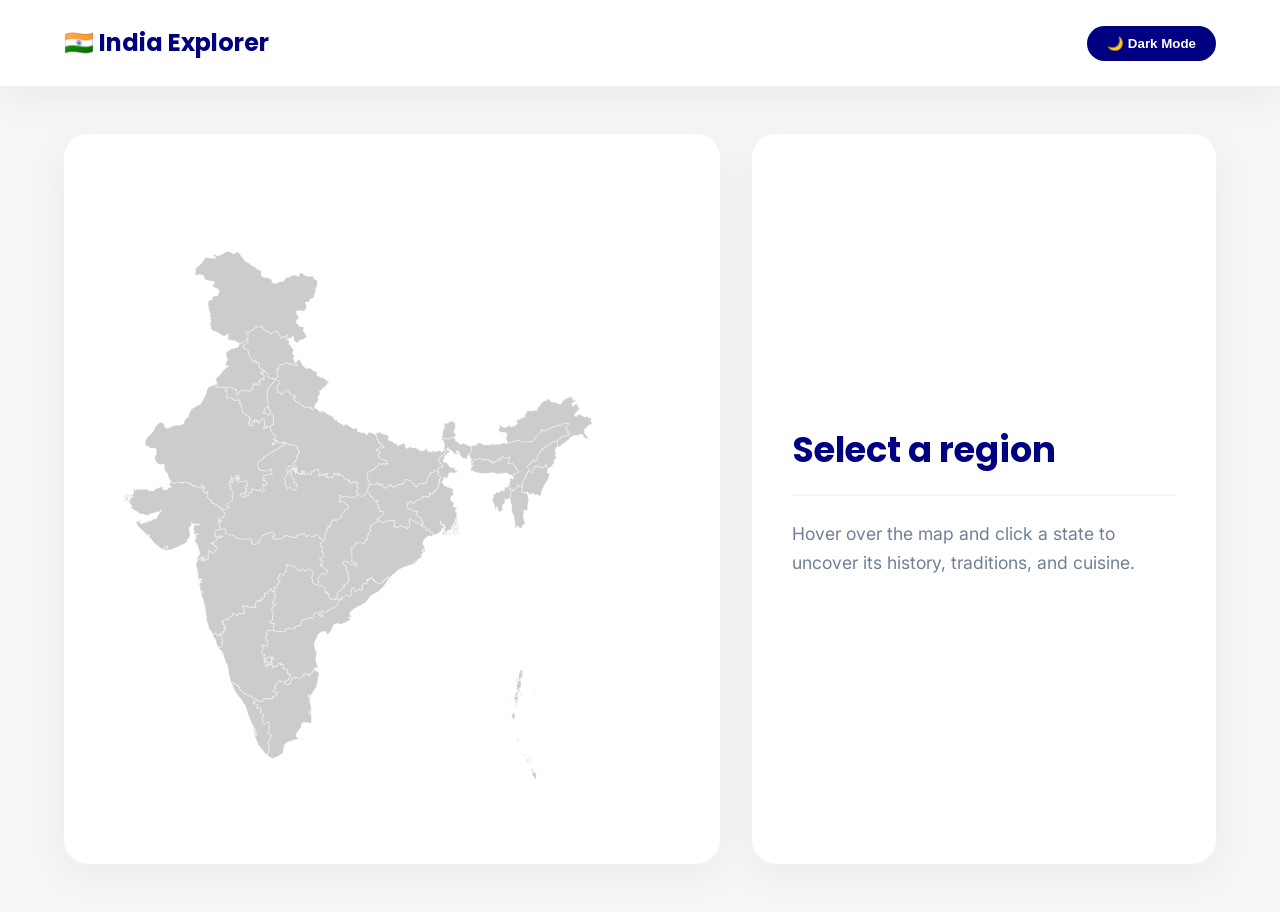
<file: index.html>
<!DOCTYPE html>
<html lang="en">
<head>
    <meta charset="UTF-8">
    <meta name="viewport" content="width=device-width, initial-scale=1.0">
    <title>Interactive India Explorer</title>
    <link href="https://fonts.googleapis.com/css2?family=Inter:wght@400;500&family=Poppins:wght@600;700&display=swap" rel="stylesheet">
    <link rel="stylesheet" href="style.css">
</head>
<body>
    <nav class="navbar">
        <a href="index.html" class="nav-brand">🇮🇳 India Explorer</a>
        <div class="nav-links">
            <button id="theme-toggle" class="theme-toggle" aria-label="Toggle Dark Mode">🌙 Dark Mode</button>
        </div>
    </nav>

    <main class="container">
        <section class="map-section" aria-label="Interactive Map of India">
			<svg viewBox="0 0 700 850" xmlns="http://www.w3.org/2000/svg" xmlns:amcharts="http://amcharts.com/ammap" xmlns:xlink="http://www.w3.org/1999/xlink" version="1.1">

	<defs>

		<style type="text/css">

			.land

			{

				fill: #CCCCCC;

				fill-opacity: 1;

				stroke:white;

				stroke-opacity: 1;

				stroke-width:0.5;

			}

		</style>



		<amcharts:ammap projection="mercator" leftLongitude="68.189980" topLatitude="37.053798" rightLongitude="97.419638" bottomLatitude="6.746236"></amcharts:ammap>



		<!-- All areas are listed in the line below. You can use this list in your script. -->

		<!--{id:"IN-AN"},{id:"IN-AP"},{id:"IN-AR"},{id:"IN-AS"},{id:"IN-BR"},{id:"IN-CH"},{id:"IN-CT"},{id:"IN-DD"},{id:"IN-DL"},{id:"IN-DN"},{id:"IN-GA"},{id:"IN-GJ"},{id:"IN-HP"},{id:"IN-HR"},{id:"IN-JH"},{id:"IN-JK"},{id:"IN-KA"},{id:"IN-KL"},{id:"IN-LD"},{id:"IN-MH"},{id:"IN-ML"},{id:"IN-MN"},{id:"IN-MP"},{id:"IN-MZ"},{id:"IN-NL"},{id:"IN-OR"},{id:"IN-PB"},{id:"IN-PY"},{id:"IN-RJ"},{id:"IN-SK"},{id:"IN-TG"},{id:"IN-TN"},{id:"IN-TR"},{id:"IN-UP"},{id:"IN-UT"},{id:"IN-WB"}-->



	</defs>

	<g>

		<path id="IN-AN" title="Andaman and Nicobar Islands" class="land" d="M537.246,781.75l-0.041,0.466l0.768,0.304l0.104,2.457l1.258,1.833l-0.71,-0.023l0.661,0.926l-0.574,0.186l-0.437,0.938l0.103,1.868l-0.409,0.423l-0.663,-0.487l-0.502,1.293l-0.461,-0.214l0.224,-1.081l-0.606,-0.312l-0.121,-1.241l-0.813,-0.728l0.069,-0.773l-1.076,-1.115l-0.646,0.178l-0.121,-1.947l0.365,-0.271l-0.4,-0.268l0.64,-1.356l0.994,0.058l0.564,-0.57l0.878,0.273l0.092,-0.675L537.246,781.75zM534.42,777.487l0.895,1.757l-2.249,2.46l-0.57,-1.38l0.238,-1.305l1.704,-0.466L534.42,777.487zM527.448,765.291l0.62,0.371l0.054,0.948l0.372,-0.123l0.733,0.794l-0.07,1.212l-0.819,-0.733l-1.384,0.385l-0.288,-0.629l0.323,-0.479l-0.855,0.169l0.198,-1.447L527.448,765.291zM530.95,765.222l0.743,0.764l-0.11,1.331l-1.472,-1.185l0.529,-0.846l0.383,0.604L530.95,765.222zM531.606,763.18l0.291,1.838l-0.652,-1.686L531.606,763.18zM530.515,760.952l0.394,0.704l-0.884,1.042l0.947,1.258l0.041,1.096l-0.412,-0.268l-0.465,0.316l-0.158,0.769l-0.325,-0.992l0.426,0.079l0.114,-0.581l0.146,0.449l0.247,-0.666l-0.938,0.562l0.092,-0.832l-0.627,-0.644l-0.116,-1.08L530.515,760.952zM524.419,760.231l0.087,0.94l-0.404,-0.509L524.419,760.231zM522.137,758.334l0.359,0.197l-0.356,1.473l1.639,1.278l-0.11,0.456l-1.593,-0.566l-0.756,-1.021l0.157,-1.465L522.137,758.334zM520.412,755.864l0.285,0.719l-0.466,-0.199L520.412,755.864zM532.388,753.756l0.554,2.209l-0.33,0.028l-0.08,0.959L532.388,753.756zM515.051,739.641l0.765,1.018l0.632,-0.273l-0.606,0.352l0.105,1.126l-0.86,0.459l-1.209,-0.157l-0.228,-1.88l0.96,-0.035l0.151,-0.86L515.051,739.641zM509.358,704.713l0.303,0.686l0.034,-0.418l0.553,0.459l0.043,1.315l0.571,0.302l0.19,2.299l-1.188,1.388l0.616,0.718l-1.181,1.421l-1.64,-0.774l-1.035,0.34l0.738,-1.745l-0.843,-1.117l-0.088,-2.416l0.448,0.447l1.244,-2.136l0.892,-0.621l0.231,0.456L509.358,704.713zM511.987,691.726l0.929,1.561l-0.763,0.624l0.924,0.421l-0.055,0.362l-1.862,0.513l-0.434,-0.436l0.123,-0.717l0.751,-0.104l-0.195,-1.461L511.987,691.726zM511.061,691.057l-0.284,0.153l0.186,-0.911L511.061,691.057zM503.143,689.981l1.085,0.175l-0.019,1.307l-1.158,-0.147L503.143,689.981zM509.859,689.748l0.622,0.307l-0.822,0.737L509.859,689.748zM519.93,684.649l1.075,0.165l-0.465,0.496l-0.716,-0.342L519.93,684.649zM518.856,680.604l0.271,-0.21l0.564,0.524l0.933,2.46l-0.237,0.444l-0.886,-1.444l-0.543,0.038l-1.023,-1.007l0.826,-1.147L518.856,680.604zM519.268,679.131l0.074,1.261l-0.647,-0.608l-0.046,-0.721L519.268,679.131zM520.075,677.98l0.371,2.374l-0.807,-0.647l0.006,-0.669l-1.081,-0.744l0.615,-0.126l0.421,0.574L520.075,677.98zM520.93,676.824l0.553,1.465l-0.427,1.251l-0.784,-1.058L520.93,676.824zM513.231,676.307l0.06,1.494l0.968,-0.156l-0.584,2.049l1.288,0.628l-0.452,0.561l-0.476,-0.433l-0.055,0.531l0.673,0.359l-1.042,0.797l0.111,2.36l0.468,-1.735l0.792,-0.083l0.084,0.74l-0.687,4.226l-0.257,-0.223l-0.058,0.482l-0.813,-0.361l0.133,0.786l-0.88,0.345l0.156,0.609l0.294,-0.327l0.144,0.38l0.739,-0.775l-0.176,-0.575l0.734,0.443l-0.947,3.994l-0.272,-0.632l-1.076,-0.317l0.008,-1.068l-0.615,0.203l-0.202,-1.209l0.583,0.089l0.174,-0.44l-0.264,-0.31l-0.496,0.348l-0.418,-1.771l-0.55,0.498l-0.324,-2.989l-0.489,0.204l-0.198,-0.477l1.023,-2.094l0.51,1.253l0.312,-0.204l0.053,0.828l0.144,-0.278l0.264,-4.923L513.231,676.307zM513.981,676.677l0.37,-0.013l-0.121,0.728l-0.526,-0.089L513.981,676.677zM517.436,675.876l0.246,0.695l-0.456,-0.228l-0.099,0.444l-0.164,-0.604L517.436,675.876zM521.121,675.746l0.187,0.526l0.404,-0.489l-0.109,1.198l-0.783,-0.537L521.121,675.746zM518.267,675.345l-0.404,1.062l-0.432,-1.22l0.529,0.163l0.161,-0.639L518.267,675.345zM514.817,674.717l1.278,0.368l0.601,-0.269l0.48,0.845l-0.638,0.429l0.453,1.079l-0.71,-0.055l0.088,0.851l-0.591,-0.164l-0.426,0.736l0.215,0.507l-1.001,0.929l-0.534,-0.669l0.644,-3.023l-0.578,-0.185l0.169,-0.602l0.297,0.213l0.359,-0.453L514.817,674.717zM537.071,674.493l0.744,0.697l0.114,1.095l-1.131,-0.175l-0.248,-0.86L537.071,674.493zM518.56,672.494l-0.482,1.176l-0.272,-0.109l0.235,-1.076L518.56,672.494zM513.443,663.663l0.142,2.349l-0.486,-1.677L513.443,663.663zM517.377,661.811l0.482,0.076l-0.353,0.583l0.48,0.025l0.547,1.637l-0.418,0.709l0.97,1.366l-0.47,1.433l0.217,3.108l-0.76,0.34l-0.021,0.317l0.562,-0.04l-0.893,0.511l-0.017,0.806l-1.764,-0.466l1.351,2.293l-1.306,0.373l-1.274,-0.365l-0.351,0.512l-0.719,-0.099l-0.439,-0.601l0.168,-5.718l-0.481,-0.238l0.412,0.014l1.029,-1.35l-0.528,-0.477l0.377,-0.626l-0.465,-2.23l0.291,0.358l1.548,-1.926l0.653,0.518l0,0l0.628,-0.148l0,0L517.377,661.811zM513.123,660.187l0.507,0.29l0.034,1.92l-0.425,1.007l-0.541,0.113l0.285,0.408l-0.437,0.729l-0.419,-1.677l0.448,-2.146L513.123,660.187zM519.634,660.08l-0.569,0.639l0.07,0.693l-0.646,-0.129l0.163,-1.032l0.261,0.421L519.634,660.08zM520.109,647.76l0.326,1.028l-0.216,1.926l0.222,0.671l0.337,-0.368l0.198,0.321l-0.326,0.511l0.739,0.989l-0.519,0.702l-0.691,-0.902l-0.617,-0.173l-0.355,0.523l-0.337,-0.67l-0.412,0.349l1.233,0.511l0.063,0.927l0.704,-0.113l-0.007,0.487l0.437,-0.285l-0.721,2.001l0.056,2.091l-0.648,1.119l-0.797,-0.138l0.185,0.473l-0.837,-1.026l-0.385,0.146l-0.306,0.69l0.771,1.078l-0.548,0.528l-0.113,-0.821l-0.517,0.049l-0.583,1.18l0.388,0.943l0,0l-0.628,0.148l0,0l-1.021,-0.813l-0.001,-1.52l0.505,-0.024l0.143,-0.554l-0.769,-0.12l0.174,-1.519l0.535,-0.148l-0.256,-0.652l0.785,-0.262l-0.791,-0.297l0.378,-1.785l0.559,-0.439l-0.669,-0.428l0.413,-0.528l-0.431,-0.167l0.372,-1.39l0.576,-0.23l-0.5,-0.356h0.518l0.343,-0.588l-0.262,-0.892l1.21,-0.648l-0.25,-0.742l0.989,-0.173l0.506,0.356l-0.023,-0.969l0.467,0.666L520.109,647.76zM519.824,645.561l0.251,1.053l-1.069,-0.601L519.824,645.561zM532.92,619.234l-0.617,1.441l0.021,-0.82L532.92,619.234z"/>

		<path id="IN-AP" title="Andhra Pradesh" class="land" d="M295.496,580.058l-0.002,0.007l0,0L295.496,580.058zM296.148,580.019l-0.389,2.472l-0.753,-1.071l-0.016,-0.797L296.148,580.019zM295.496,580.058l-0.122,-0.623l-0.272,0.44l-1.262,0.097l-0.058,-0.726l-0.901,0.577l1.737,0.761l0,0l-0.023,1.031l0.454,0.139l0.663,1.489l-7.647,3.743l-4.692,1.843l-3.756,-1.061l-3.105,0.367l-2.669,1.325l-2.599,5.691l0.099,0.962l-2.908,3.077l-0.273,0.462l0.384,0.864l-0.948,0.829l-3.03,0.408l-0.866,-1.46l0.261,-0.773l0.373,0.006l-0.117,-0.576l-2.482,-0.866l-3.128,0.602l-2.228,1.063l-1.913,1.26l-1.459,1.628l-1.448,4.463l-2.123,3.362l-1.075,5.006l1.396,7.45l1.762,3.089l-1.448,10.008l2.407,6.473l-0.174,3.849l1.651,4.409l-3.018,-5.475l-0.564,-0.255l-0.116,1.896l-0.617,-0.618l0.355,-0.612l-0.401,-0.077l-1.169,1.837l2.315,2.109l1.569,0.036l1.581,1.4l0,0l0.001,1.134l-0.756,-0.422l-0.956,-1.876l-1.638,-0.043l-1.73,-1.257l-1.577,0.171l-0.083,0.418l0.891,0.177l0.069,0.371l-0.631,-0.07l-0.22,0.605l-0.702,0.175l0.029,0.714l-0.644,0.29l0.441,0.646l-0.587,0.815l-1.556,0.695l-1.065,-0.019l-0.429,0.476l-0.538,-0.443l-0.687,0.653l1.332,1.042l-0.848,0.61l-0.451,-0.575l-0.714,0.309l0.153,-0.566l-0.476,0.095l-0.1,-1.121l-1.848,0.781l-0.66,-0.465l-0.271,-0.939l-2.238,-0.268l-1.136,0.439l1.056,0.464l-0.297,1.479l0.529,-0.378l0.197,0.279l-0.5,0.176l0.045,0.45l-1.591,0.521l0.142,0.711l-0.976,0.701l-0.849,-0.946l-1.027,0.121l-0.001,0.676l-0.615,0.412l-0.758,1.651l-1.751,-0.146l-1.873,-1.331l-1.365,0.187l-0.438,0.697l0.653,0.352l-0.895,-0.023l-0.123,-1.419l-2.722,0.871l-0.912,-0.229l-0.182,1.105l-0.893,-0.289l-0.784,0.833l0.691,1.277l-0.439,-0.004l-0.916,3.166l-0.762,0.573l0.044,1.244l-0.487,0.126l-0.176,-0.509l0,0l0,0l0,0l-0.114,0.037l-0.358,-0.036l-0.102,0.856l-0.647,0.022l0.041,0.956l-1.911,0.119l-1.63,-0.876l-0.545,-0.83l-1.561,0.225l0.782,-0.722l-0.137,-0.798l0,0l0.428,-2.022l1.298,0.005l0.886,-1.727l0.689,0.702l1.203,-0.117l-0.275,-1.45l0.738,0.114l-0.133,-1.457l1.11,-0.453l-0.056,-0.617l0.545,-0.335l-0.402,-0.476l1.263,-0.788l-0.589,-0.656l0.581,-0.363l0.184,-1.235l-0.457,-0.799l-0.729,0.937l-1.027,-1.118l-0.749,0.204l-0.241,-0.443l-0.695,0.329l-0.508,-0.35l0.636,-0.263l-0.884,-0.486l0.746,-4.77l-3.414,-0.194l-0.93,0.659l0.224,-1.279l-0.7,-0.155l-0.1,-0.541l-1.57,0.286l-0.469,-0.678l0.12,-0.454l0.865,0.081l0.084,-0.553l-0.512,-0.498l0.697,-0.931l-0.098,-1.369l-1.516,-0.982l-0.07,0.726l-1.102,-0.188l-0.406,0.889l-0.444,0.005l-0.044,-1.292l0.745,-0.281l-0.243,-1.226l-1.148,1.143l-0.515,-0.728l-1.438,-0.079l-0.25,0.563l0.447,1.029l-1.082,0.529l0.051,0.493l-1.374,0.479l-0.086,1.236l-0.276,-0.614l-0.666,0.196l0.136,-0.541l-0.442,0.036l-0.809,0.437l0.55,0.433l-0.324,0.168l-0.537,-0.347l-0.828,0.581l-0.762,-0.587l-0.154,1.246l-0.522,-0.452l-0.092,0.58l-0.695,0.084l0.161,-2.597l-1.021,-0.047l0.332,-0.769l-1.362,-0.226l-0.826,0.427l-0.274,-0.675l-1.182,0.381l-0.348,-1.188l-0.467,0.718l-0.138,-0.423l-0.547,0.457l-0.037,-1.234l-0.441,0.377l0.137,0.918l-0.809,0.163l0.803,0.614l0.091,1.414l-1.493,-0.133l-0.737,0.472l-0.706,-0.698l-0.313,0.829l-0.395,-0.21l-0.506,-1.538l1.023,-1.692l0.502,-0.087l-0.114,-0.604l-2.193,-2.082l0.919,-0.912l-1.005,-1.329l-0.907,-0.082l0.162,-0.6l0.954,-0.148l0.098,-0.502l1.637,0.355l-0.241,1.601l0.322,0.962l2.039,0.238l0.549,1.084l3.478,-0.712l0.843,0.91l-0.114,1.839l0.881,-0.024l0.03,0.382l0.744,-0.629l-0.413,-0.576l0.48,-0.7l-1.151,-0.008l0.162,-0.819l-1.197,-0.334l1.45,-1.727l-0.12,-0.324l-0.946,0.483l0.067,-0.607l0.606,-0.112l0.272,-0.766l2.317,0.307l-0.087,-2.592l-0.87,-0.009l-0.259,-0.807l-1.187,-0.325l-0.223,0.638l0.852,1.787l-0.668,0.432l-0.594,-0.82l0.081,-0.843l-1.667,-0.146l0.033,-1.182l-1.03,0.431l-1.67,-0.573l-0.842,1.079l-0.143,1.594l-0.623,0.084l-0.538,-0.648l-2.34,-0.012l-0.271,-0.688l0.528,-0.469l-1.486,-1.125l0.084,-0.941l0.627,-0.5l0.596,0.301l0.046,-0.979l0.62,-0.713l-2.16,0.211l-0.893,-1.174l-0.583,-0.1l-0.828,-1.597l0.793,-2.852l-0.371,-0.961l1.432,-0.532l0.329,-3.444l-0.765,0.28l-1.342,-0.406l0.435,-1.007l-0.216,-1.179l0.475,-0.418l1.67,1.338l2.2,0.395l0.395,-0.414l0.967,0.008l-0.123,0.512l0.792,0.117l1.574,-2.597l-0.459,-0.478l0.536,-0.135l0.01,-0.967l-0.78,-0.591l0.906,-0.816l-0.34,-0.573l-0.68,-0.09l-0.12,-0.808l-1.007,0.117l-0.715,-2.445l-1.193,-1.203l0.032,-0.333l1.145,0.137l0.056,-2.89l1.092,-0.411l0.728,0.6l0.184,-0.733l-1.711,-1.63l0.433,-1.917l-0.871,-0.187l0.915,-1.461l1.622,-0.894l2.208,-0.371l5.454,0.799l0,0l2.029,0.197l1.101,0.762l1.197,-0.218l1.739,0.46l1.853,-0.662l2.39,0.794l0.72,-0.927l0.573,1.244l0.961,0.376l0.34,-0.471l0.813,-0.001l0.321,-1.113l1.213,-0.619l0.391,-2.212l1.247,0.047l1.873,-1.122l3.212,0.532l1.212,-0.921l2.023,1.564l1.285,0.065l1.287,-1.381l0.028,-1.502l0.525,0.079l0.204,0.93l0.792,0.107l-0.105,-1.661l0.42,-0.442l2.207,-0.94l3.049,0.62l0.881,-0.487l0.138,-5.824l0.854,-1.156l3.359,-0.456l1.478,-1.042l3.158,-0.685l2.655,-1.467l0.74,0.849l1.08,-0.168l0.842,1.312l1.174,-0.092l1.879,-2.239l0.456,-1.487l-0.766,-0.845l-0.867,-0.234l0.375,-0.957l0.76,-1.263l1.842,-0.436l1.01,-1.297l0.4,0.692l1.275,0.055l0.82,1.19l0.374,1.847l0.825,0.349l0.3,0.953l0.56,-0.84l1.107,0.748l0.08,0.55l2.228,0.59l0.864,-0.541l-1.037,-0.805l0.218,-0.962l0.456,-0.106l-0.054,-1.144l-1.944,-0.472l-0.073,0.669l-2.712,-1.157l0.638,-0.944l-0.455,-0.925l0.588,-0.457l0.533,1.147l0.538,0.17l0.753,-0.724l0.291,-1.254l1.341,-0.656l2.02,1.095l-0.357,0.71l1.803,-0.206l2.234,0.847l0.552,-0.548l0.24,-2.078l0.9,0.008l-0.167,-1.204l1.798,0.47l1.157,-0.743l2.434,-0.408l0.393,-1.954l1.792,0.049l1.204,-1.539l0.986,0.729l0.917,-0.097l1.628,-1.901l0.167,-1.976l0.466,-0.662l-0.435,-0.439l1.428,-2.14l0.114,-0.835l4.307,-2.313l0.218,-0.45l-0.722,-0.893l0,0l0.895,-0.935l3.155,-1.225l1.526,-1.439l2.84,0.313l0.357,0.723l1.346,0.675l0.535,-0.146l-0.006,-1.354l0.648,-0.3l0.16,0.529l0.508,-0.058l0.075,-2.232l0.507,0.379l0.159,-0.319l-1.236,-1.226l0.559,-0.44l0.085,-1.105l0.732,-0.173l0.443,-0.709l-1.227,-0.234l1.047,-1.139l-0.485,-0.895l2.36,-2.785l0.526,0.771l0.502,-0.048l0.147,1.527l0.494,-0.073l-0.389,1.055l1.368,0.457l0.226,0.487l-0.729,0.869l0.09,0.805l0.966,0.906l0.668,-1.268l2.266,-0.976l0.549,-1.399l-0.357,-0.543l0.48,-0.432l0.958,0.649l0.831,-0.065l0.151,1.006l0.854,0.34l1.769,-0.726l0.759,0.201l0.102,-1.179l-0.436,0.222l-0.462,-0.559l1.548,-2.052l-1.19,-0.219l-0.117,-0.439l0.567,-0.407l-0.962,-0.043l0.074,-1.111l0.825,-0.332l1.716,-2.599l1.439,0.664l0.07,0.579l0.3,-1.097l0.978,0.193l0.281,-0.717l1.606,-0.23l0.055,-0.701l0.783,0.028l0.314,-0.63l-1.354,-1.485l0.703,0.079l-0.722,-0.743l-0.351,0.883l-0.496,-1.601l0.859,-0.444l1.309,0.302l0.977,1.112l-0.146,-1.188l0.546,-0.015l0.07,-0.46l-0.389,-1.067l0.29,-0.178l0.427,0.543l0.246,-0.257l0.173,0.88l-0.421,-0.044l0.039,0.346l0.752,0.125l0.315,-1.507l0.677,0.529l0.537,-0.845l-0.212,-0.708l0.607,-0.733l1.544,3.02l0.548,0.102l-0.365,0.587l0.838,1.475l0.717,0.229l-0.848,-1.555l0.994,-0.659l1.74,4.178l1.457,0.48l1.827,-0.123l1.146,1.264l0.862,-0.078l0.594,-0.604l3.787,-0.357l0.079,-1.643l0.552,0.345l0.191,-0.355l-0.421,-0.352l0.758,0.121l-0.468,-0.408l0.681,0.223l0.661,-0.606l-0.289,-0.536l0.524,-0.635l-0.534,-1.033l1.184,0.719l0.372,-0.874l1.605,-0.971l0.451,1.146l0.524,-0.921l0.875,0.056l-0.007,-0.633l-0.72,0.1l-0.586,-1.043l1.452,0.044l0.08,-0.768l0.776,0.123l-0.173,0.696l0.527,0.521l0,0l0.878,0.54l-3.728,4.292l-0.604,1.839l-1.844,1.745l-2.297,3.435l-4.825,4.502l-0.023,0.926l-8.484,4.283l-3.07,2.092l-0.901,1.507l-2.5,2.309v0.729l-1.373,1.862l-2.744,2.931l-12.682,6.427l-5.007,3.866l-1.482,1.868l-0.541,2l-0.477,0.229l0.151,0.954l1.163,1.009l0.89,-0.247l-0.238,2.469L295.496,580.058z"/>

		<path id="IN-AR" title="Arunachal Pradesh" class="land" d="M585.597,292.679L586.183,293.602L586.126,294.443L587.393,296.213L588.427,296.197L589.896,295.007L590.517,295.703L589.544,297.742L587.741,298.001L586.18,299.564L584.69,299.969L585.441,300.552L586.163,302.101L585.334,303.306L585.779,304.057L587.492,303.179L589.552,301.05L591.417,300.923L593.288,299.93L592.288,301.96L592.5,302.643L593.154,302.509L593.544,304.576L595.188,307.085L594.56,308.438L592.19,309.231L592.637,310.418L591.255,311.629L590.687,311.459L590.806,312.177L589.717,312.259L589.111,312.889L590.102,314.002L587.815,315.747L588.989,316.392L590.059,316.199L590.655,317.377L591.146,317.224L591.888,315.608L592.975,315.63L594.427,314.57L596.206,314.506L598.016,315.549L598.504,316.678L600.134,316.813L601.105,316.397L601.676,317.365L603.154,318.046L605.165,316.781L606.868,318.452L609.132,318.991L611.612,320.782L610.838,320.877L610.151,321.668L610.323,322.694L609.67,323.696L611.046,323.858L611.12,324.593L611.918,324.947L611.142,325.842L611.371,327.958L609.95,328.12L609.689,327.167L608.597,327.648L605.373,330.383L605.246,331.406L603.825,331.425L602.772,333.242L602.02,333.346L601.084,334.442L601.923,336.574L601.382,338.156L606.822,345.792L606.292,346.587L605.5,346.156L604.725,346.439L602.906,345.092L600.624,344.464L600.367,343.863L600.925,343.45L600.822,342.722L600.333,342.615L599.09,340.695L597.21,340.079L596.928,340.435L595.116,340.345L593.228,342.112L592.148,341.679L587.199,342.326L583.057,344.406L580.959,347.752L579.723,348.512L578.273,348.513L576.658,351.619L575.456,351.089L574.162,353.166L572.513,352.933L570.338,355.992L567.694,357.018L566.335,356.312L566.335,356.312L565.886,355.169L566.487,353.956L565.864,353.699L565.728,352.478L565.223,352.148L566.256,351.541L565.453,347.987L565.453,347.987L566.557,348.284L568.658,346.542L570.943,345.819L570.984,343.999L572.166,342.706L573.713,343.622L578.239,342.165L579.373,342.107L580.074,342.837L580.335,342.162L582.679,340.38L581.829,338.794L581.625,339.061L581.245,338.57L580.553,338.614L580.055,339.485L579.963,338.593L579.518,339.225L579.141,338.916L579.983,337.135L579.81,336.03L578.942,335.716L578.614,334.861L577.838,334.381L578.138,333.78L577.656,333.231L578.033,332.861L577.232,331.849L577.852,331.592L577.699,331.211L578.592,330.01L580.772,328.173L581.822,326.258L578.649,326.049L574.062,326.511L572.161,328.302L569.406,329.239L567.986,328.553L562.015,330.822L558.447,331.652L557.998,332.498L557.076,332.626L556.251,333.368L554.858,333.353L554.714,333.766L550.051,335.925L549.449,334.859L548.12,335.478L546.665,334.831L546.205,335.088L545.707,333.97L544.847,334.677L545.796,335.932L545.85,336.75L543.718,337.795L541.702,340.481L539.517,342.094L536.204,345.784L536.773,346.201L536.973,347.238L535.663,347.535L533.64,349.667L529.737,350.427L526.777,349.85L519.898,350.934L517.772,349.827L517.749,349.35L516.823,348.812L512.354,348.091L511.938,348.558L512.071,349.284L510.811,349.882L508.181,349.849L506.928,350.714L505.951,350.497L504.346,351.27L500.818,351.471L500.818,351.471L500.723,348.811L499.267,347.476L499.049,345.195L500.019,343.76L499.389,342.752L500.688,342.694L501.085,342.262L499.791,341.333L499.7,339.624L498.952,337.756L497.291,338.205L495.692,337.701L492.699,337.976L492.072,337.216L491.179,337.639L489.491,335.518L489.687,334.736L489.302,334.146L490.684,332.44L491.016,331.047L490.776,330.208L490.162,329.737L489.464,329.867L489.013,328.92L491.483,328.856L492.48,329.915L494.88,329.984L495.641,331.712L496.859,332.226L498.222,330.934L499.72,331.19L502.964,328.839L504.087,328.864L505.175,330.74L506.511,330.345L507.077,329.708L508.083,330.151L509.055,329.251L510.298,329.733L511.226,328.402L512.569,327.87L514.04,325.765L512.438,324.034L512.941,322.547L515.299,320.741L515.86,321.455L517.301,320.685L518.751,319.333L519.501,320.066L520.2,319.302L519.988,318.354L524.077,317.632L524.34,316.047L523.317,315.117L525.27,313.581L525.884,312.125L525.771,311.335L526.353,311.127L526.546,310.371L528.822,309.52L529.42,310.052L529.774,309.332L530.669,309.928L532.474,309.955L534.808,309.206L535.721,309.699L537.162,308.775L538.881,309.621L540.457,307.157L540.119,306.616L540.321,305.593L543.675,302.895L544.922,299.815L546.45,298.288L547.898,298.182L548.22,297.285L549.453,296.411L552.105,296.361L553.577,293.503L555.312,294.561L556.7,296.07L557.132,297.895L558.677,297.426L561.838,298.706L561.309,297.695L563.42,298.392L563.909,299.048L566.609,299.201L566.939,300.445L569.946,301.006L570.871,300.938L571.471,300.124L571.75,298.475L572.807,298.753L572.616,296.717L573.623,296.622L573.894,295.575L574.717,295.862L577.639,293.317L578.033,293.796L579.799,292.479L581.396,292.689L583.98,290.76z"/>

		<path id="IN-AS" title="Assam" class="land" d="M453.975,382.794l0.206,1.282l-0.521,0.291l0,0L453.975,382.794zM500.818,351.471l3.527,-0.202l1.605,-0.773l0.977,0.217l1.253,-0.865l2.63,0.034l1.261,-0.598l-0.133,-0.726l0.415,-0.467l4.47,0.721l0.926,0.538l0.023,0.477l2.126,1.107l6.879,-1.084l2.96,0.577l3.902,-0.76l2.023,-2.132l1.31,-0.297l-0.199,-1.037l-0.569,-0.417l3.313,-3.69l2.186,-1.612l2.016,-2.686l2.132,-1.046l-0.054,-0.818l-0.949,-1.255l0.86,-0.707l0.498,1.118l0.46,-0.257l1.455,0.647l1.329,-0.619l0.602,1.066l4.663,-2.159l0.145,-0.414l1.393,0.016l0.825,-0.742l0.922,-0.128l0.449,-0.845l3.567,-0.831l5.972,-2.269l1.42,0.686l2.755,-0.937l1.9,-1.791l4.588,-0.462l3.173,0.209l-1.05,1.915l-2.181,1.837l-0.893,1.202l0.152,0.38l-0.619,0.257l0.801,1.012l-0.377,0.37l0.481,0.549l-0.3,0.602l0.776,0.479l0.328,0.855l0.867,0.314l0.174,1.105l-0.843,1.78l0.377,0.309l0.445,-0.632l0.092,0.892l0.498,-0.871l0.692,-0.044l0.38,0.491l0.204,-0.267l0.85,1.586l-2.344,1.782l-0.261,0.676l-0.701,-0.73l-1.134,0.058l-4.526,1.458l-1.547,-0.916l-1.182,1.293l-0.041,1.82l-2.285,0.723l-2.102,1.742l-1.104,-0.297l0,0l-1.789,1.777l-1.856,0.97l-0.747,0.167l-1.204,-0.791l-0.878,0.459l-1.759,2.95l-2.42,1.713l-1.22,0.326l-0.506,-0.481l-0.617,1.125l-0.62,-0.463l-1.614,0.958l-0.114,0.801l-1.143,0.492l-0.177,1.91l-1.012,0.551l-0.725,1.063l-0.474,-0.415l-0.086,-1.94l-0.273,0.123l-1.888,2.288l-0.23,2.703l-1.413,0.414l-2.16,3.555l-0.287,2.333l-0.759,1.513l0.514,2.03l-1.33,0.741l-0.694,0.966l-0.846,-0.387l-0.974,1.117l-0.334,-0.739l0.388,-1.467l-0.53,-1.304l-0.443,0.687l-1.344,0.624l0.373,1.407l-2.768,2.031l-1.536,2.409l-1.515,0.579l-2.005,1.954l1.343,1.907l1.381,0.679l0.342,1.263l-0.551,0.822l0.463,0.804l0,0l-1.785,1.459l-1.108,3.452l-0.652,1.1l-0.763,-0.039l-0.405,0.709l0.284,1.549l-0.47,0.287l0.278,0.459l-0.506,0.953l-0.668,0.478l0.004,1.037l-0.93,0.493l-0.634,-0.689l-0.27,0.231l-0.054,1.556l-0.656,0.723l0.604,0.802l-0.613,1.813l0.661,0.29l-0.961,0.2l0.242,0.314l-0.772,1.467l0.071,1.963l-0.81,0.181l0,0l-1.356,0.177l-0.506,-0.397l-0.133,0.422l-0.886,-0.115l-0.71,0.497l-1.334,-3.272l-1.561,3.797l-1.391,0.506l-0.266,1.812l-1.275,0.17l-0.4,1.563l-0.956,0.347l-0.104,0.476l-0.927,-0.252l-0.298,-2.299l-2.632,0.031l0,0l-1.754,0.056l1.249,-2.971l-0.867,-1.853l-0.002,-1l0,0l0.417,-3.502l0.991,-1.82l-1.209,-3.73l1.212,-0.479l1.948,1.608l0.855,-0.05l0.353,-0.577l0.893,0.074l0.271,-0.696l-0.323,-1.147l-0.432,0.273l-0.348,-0.252l0.453,-0.084l-0.275,-0.438l-0.672,0.082l-0.054,-1.361l0,0l0.782,-0.122l0.44,-1.63l1.228,0.194l-0.383,-0.929l2.03,0.513l0.947,-1.365l2.879,-0.973l-0.832,-0.69l0.576,-0.825l-0.163,-1.09l-0.499,-0.063l-0.492,-1.06l-0.396,0.145l-0.929,-0.971l-0.286,0.156l-0.122,-0.576l-0.945,0.433l-0.229,-1.271l-0.643,0.097l1.617,-1.614l0.184,-1.264l-1.065,0.803l-0.629,-0.07l-0.312,-1.19l-1.171,-0.252l-0.759,-1.375l-0.697,-0.197l0.021,-0.935l-1.007,-0.511l-1.078,0.655l-2.189,0.208l-1.429,1.024l-0.159,-3.256l0.56,-1.329l0.955,-0.853l-1.294,-0.11l-0.153,-0.764l2.951,-3.112l-1.176,0.384l-1.316,-0.393l-0.945,0.779l-1.681,0.303l-1.293,-0.19l-1.443,0.962l-1.088,-1.22l0.118,-1.056l-1.183,-0.487l-1.843,1.38l-0.231,2.436l-1.065,1.127l-1.218,-0.799l0.562,-0.577l-0.122,-1.333l-1.179,-0.248l-1.553,2.603l0.622,-0.068l-1.185,1.214l0.691,0.087l0.459,-0.514l-0.09,0.388l-1.696,0.737l-0.534,-0.317l-1.786,0.368l-1.213,2.125l-1.083,0.543l-0.668,-0.142l-0.253,-1.081l0.347,-1.913l-2.788,0.894l-0.28,-0.197l0.6,-0.549l-0.616,0.088l-1.012,0.614l0.596,-1.522l-1.293,0.02l-0.518,-1.398l-0.562,0.102l0.067,0.691l-0.756,-0.89l-0.968,0.314l-0.563,-0.323l-0.666,1.016l-0.785,-0.16l0.144,-0.975l-1.284,0.151l-1.282,1.202l-0.383,-0.31l0.471,-0.583l-0.975,-0.518l-1.463,1.471l0.458,-1.431l-1.196,-1.325l-1.019,0.607l-0.673,-0.582l-0.66,0.089l-0.851,0.833l-2.969,0.693l-1.337,-0.389l-2.385,1.912l0.36,0.304l-0.285,0.433l-1.334,0.517l0.223,1.157l-0.455,0.691l-0.855,0.221l2.61,3.068l-3.081,1.338l0,0l0.316,-1.976l-1.059,-2.024l0.187,-1.174l-0.608,-1.126l1.588,-2.853l-0.814,-0.144l-0.209,-0.405l0.71,-0.282l-0.75,-0.795l0.004,0.682l-0.352,-0.09l-0.396,-1.262l-0.547,0.057l0.534,-0.48l-0.124,-0.661l-0.805,-0.531l0.242,-0.427l-0.414,-0.653l-0.673,-0.242l0,0l0.322,-0.208l-0.823,-0.327l0.778,-0.539l-0.728,-0.115l0.659,-0.487l-0.501,-0.735l0.427,0.267l0.257,-0.294l-0.411,-0.804l0.854,0.38l-0.17,-0.747l0.635,-0.219l0.024,-0.52l1.576,-0.725l-0.219,-0.425l-0.409,0.146l0.907,-1.474l-0.376,-0.649l0.195,-2.097l0.325,-0.148l-0.429,-0.912l0.404,-0.608l-0.406,-1.265l0,0l0.113,-0.774l1.997,0.322l3.941,-0.74l0.893,-0.366l-0.098,-0.913l0.645,-1.026l1.814,0.128l1.121,-1.118l1.144,-0.135l3.145,2.354l3.189,0.78l7.153,-0.277l0.893,-0.94l3.469,0.345l1.549,0.591l1.508,-1.304l1.768,1.068l2.742,-0.736l1.329,0.378l2.4,-1.096l1.169,-1.447l0.826,-0.049l1.849,1.351l1.255,0.25l0.909,-0.314L500.818,351.471z"/>

		<path id="IN-BR" title="Bihar" class="land" d="M417.033,359.733l0.017,0.079l0,0L417.033,359.733zM333.599,336.962l0.695,-0.073l-0.041,0.726l1.192,0.382l0.057,0.635l0.955,-0.224l0.83,1.589l6.826,1.078l1.487,2.891l-0.348,2.792l-0.661,1.127l2.388,1.043l0.332,-0.348l0.438,0.514l0.757,-0.555l1.293,1.162l1.482,0.218l0.336,0.473l-0.225,0.561l1.939,0.684l-0.796,0.73l3.627,-0.261l-0.389,1.276l0.694,1.241l2.597,0.403l1.534,-1.16l0.964,0.215l3.789,-2.1l2.095,1.78l-0.044,3.294l1.783,1.206l0.701,-0.163l-0.025,0.957l2.057,-1.043l0.256,-0.881l1.427,-0.358l2.304,0.879l-0.049,0.523l1.174,-0.191l0.525,0.613l0.731,-0.668l1.564,-0.058l4.5,1.89l0.598,0.959l3.364,1.741l0.716,-0.847l1.425,0.459l1.27,-0.535l-0.049,-0.56l0.799,-0.082l0.06,-0.633l1.729,-0.356l0.619,-1.284l0.564,0.035l0.411,3.152l1.489,1.074l1.961,-0.164l0.202,0.866l0.975,0.058l0.597,0.548l0.584,-1.4l2.046,-0.751l2.918,1.382l0.961,-0.293l0.542,-0.974l1.171,0.642l0.685,-0.107l0.488,-1.321l1.234,0.761l0.826,-1.168l0.81,1.592l1.357,0.598l0.13,0.639l0.674,0.002l0.097,-0.63l1.261,-1.063l0.183,-2.283l0,0l0.822,0.573l0.479,-0.614l1.318,-0.34l0.045,0.457l-1.138,0.972l0.309,0.432l0.68,-0.099l0.058,0.677l0.814,0.59l-0.784,0.646l0.15,0.432l0.627,-0.135l0.509,0.633l-1.625,1.678l-1.461,0.67l-1.563,1.789l-0.678,-0.046l-0.51,0.854l-1.026,-0.258l0.085,1.638l-0.633,-0.072l-0.142,0.359l-0.381,-0.511l-1.482,1.078l-0.255,2.525l-0.548,0.54l0.399,0.941l1.843,0.456l-0.576,0.536l0.568,0.319l-0.252,1.042l0.71,-0.036l0.599,1.079l1.834,0.788l-0.272,1.242l0.392,0.092l-0.696,1.06l0.308,1.159l0.776,0.757l-0.051,0.54l-0.896,-0.13l-0.42,-0.559l-0.068,0.377l-0.368,-0.198l-0.013,-0.512l-1.256,-0.263l-0.566,0.736l-0.414,-0.27l-0.33,1.167l-0.62,0.019l-0.526,0.701l-0.572,-0.241l-0.466,0.913l0.139,0.624l0.484,0.132l-0.102,0.917l1.518,1.259l-0.705,1l0.29,0.807l-1.027,-0.489l0,0l-0.09,-0.591l-1.581,-0.235l-0.495,-1.237l-1.616,-0.029l-0.562,-0.852l-0.684,0.402l-0.161,1.136l-1.219,-0.312l0.297,0.753l-0.482,0.497l-0.011,1.063l-1.682,-0.756l-0.459,0.517l-0.972,-0.415l-0.678,3.078l-0.849,-0.381l-0.82,0.374l-1.352,1.5l0.237,3.184l-0.149,0.624l-0.765,0.066l-0.752,0.764l0.379,0.477l-0.967,4.462l-2.52,-0.826l-0.67,1.289l0.273,1.096l-0.728,-0.655l-0.456,0.386l-0.368,-0.407l-0.769,0.084l0.115,-0.685l-0.601,-0.579l-0.55,0.041l-0.403,0.966l-1.323,0.348l-1.37,-1.018l-1.177,1.604l-0.858,0.396l-0.358,2.121l-0.477,0.071l-0.285,1.217l-0.767,-0.241l-1.357,-1.475l-1.499,-0.419l0.697,-1.063l-0.176,-1.139l0.394,-0.591l-1.229,0.188l-0.979,-0.822l-0.469,0.609l-1.291,-0.421l-0.186,-2.328l-0.793,-0.942l-0.994,0.114l0.241,-0.877l-2.099,1.088l-1.519,-1.563l-2.104,0.031l-0.848,-0.544l-0.84,2.504l-0.986,0.604l0.317,2.408l-1.845,-0.483l-0.173,0.866l-0.659,-0.001l-0.388,0.932l-0.666,-0.6l-4.27,0.55l-0.012,0.674l-2.748,0.786l0.392,0.764l-1.674,1.149l-0.502,-0.173l0.224,-1.215l-0.479,0.566l-1.316,0.066l-0.458,0.829l-1.476,0.088l-0.374,-2.074l-0.958,0.235l-0.037,-1.349l-0.781,-0.411l-2.437,1.673l-0.433,1.432l-1.796,-0.426l-0.141,0.649l-0.925,0.176l0.083,0.841l-0.669,1.197l-0.817,-1.179l-0.776,0.166l0.106,-0.635l-0.844,-0.698l-0.97,-0.14l-0.436,-0.632l0.321,-0.177l-0.779,-0.449l0.021,-0.685l0.674,-0.503l-0.699,-1.447l-0.497,0.04l0.228,0.282l-0.48,0.484l-0.464,-0.513l-0.366,0.412l-0.611,-0.462l-0.323,0.188l0.134,0.84l-0.695,-0.684l-0.126,0.812l-0.633,0.536l-1.319,-2.995l-1.142,-0.59l-1.334,2.063l-1.266,0.344l-3.168,0.639l-4.574,-0.505l0,0l0.904,-2.27l-0.918,-0.584l0.339,-0.676l-0.69,-0.563l-0.019,-0.734l-0.56,0.104l-1.389,-1.167l0.075,-1.121l-0.762,-0.861l-0.212,-3.211l-0.538,-0.157l0.82,-2.457l-0.461,-1.315l0.299,-0.404l0.809,-0.186l0.44,-0.973l1.068,-0.062l1.657,-1.512l0.517,0.219l1.219,-0.492l0.583,-0.886l0.812,-0.077l-0.288,-0.164l0.405,-0.408l0.197,0.229l0.596,-0.563l0.616,0.523l0.784,-0.532l-0.104,-0.476l0.921,-0.122l-0.589,-0.669l0.856,-0.18l1.38,-1.956l3.338,-1.825l-0.144,-1.341l0.519,-0.573l1.126,-0.245l0.965,0.637l0.18,0.78l1.731,0.188l-0.042,-0.361l0.732,0.12l0.267,-1.678l1.019,-0.095l0.458,1.137l0.982,-0.347l0.829,0.846l0.758,-0.15l0.236,-0.974l-0.094,0.778l0.438,0.203l0.069,-1.21l1.569,0.187l-0.629,-0.747l0.412,-0.773l-1.334,-1.004l-0.618,0.074l0.035,-1.004l-2.205,-0.34l-0.314,-0.901l-1.191,-0.648l-1.152,0.286l-1.979,-1.241l-0.745,0.21l0.021,-0.787l-1.595,-1.647l-0.879,-0.073l-0.647,-1.054l-0.139,-2.217l1.42,0.452l0.704,-0.945l0.97,0.372l0.469,-1.652l-0.217,-1.323l-2.079,-0.244l-1.278,-1.488l-0.607,0.322l-1.667,-0.364l-0.002,-1.578l1.263,0.221l0.243,-0.543l1.541,-0.269l0.728,-1.307l-0.016,-1.007l3.986,1.013l2.977,-0.647l-0.255,-1.026l-1.603,-0.304l-0.578,-1.608l-1.061,0.559l-0.28,-0.239l-0.196,-0.41l0.579,-1.204l-0.234,-1.254l-0.667,-0.2l-0.844,0.851l-0.78,-0.494l0.192,-0.745l-0.842,-0.309l-0.222,0.553l-0.796,-0.34l-0.091,-0.937l-0.477,-0.254l0.455,-0.449l-0.122,-1.934l-1.048,-0.559l0.627,-0.628l-1.702,0.058l0.824,-2.514l-0.509,-0.811l-1.183,-0.571l0.58,-1.048l-0.188,-0.496l-1.299,0.331l-0.538,-0.271l0.619,-0.661l0,0l1.045,-0.781l-0.694,-0.179l-0.104,-0.858l1.318,-0.49l2.013,0.37l1.427,-1.31l0.048,-0.642L333.599,336.962z"/>

		<path id="IN-CH" title="Chandigarh" class="land" d="M180.787,261.335L180.254,261.735L178.829,261.091L178.083,259.537L179.521,258.592L179.729,259.126L180.291,258.914L180.228,259.38L180.962,259.446L180.962,259.446z"/>

		<path id="IN-CT" title="Chhattisgarh" class="land" d="M316.932,415.891L319.063,416.292L319.529,417.233L320.767,417.558L321.522,420.519L322.22,420.834L321.907,421.322L324.717,422.285L325.428,423.784L325.121,425.426L326.38,427.313L329.737,428.141L329.792,426.792L331.239,426.567L331.567,428.567L330.454,430.584L330.377,432.267L331.229,432.911L332.001,432.43L332.563,433.429L331.798,437.768L333.802,439.056L334.19,441.716L335.068,440.363L335.637,441.432L336.774,441.151L336.924,441.775L338.849,441.463L339.236,442.284L338.835,443.962L337.99,444.074L337.064,446.245L336.414,446.254L335.811,446.882L335.711,448.377L334.23,449.155L332.775,449.107L331.198,450.617L331.145,451.715L331.145,451.715L330.676,451.688L330.592,452.135L331.963,452.993L331.181,455.164L328.184,455.702L325.918,457.973L324.666,457.913L323.677,458.383L321.864,461.097L322.726,461.958L321.429,462.186L321.361,464.248L321.742,464.951L322.729,465.43L322.123,466.304L322.395,466.937L321.279,467.199L321.391,468.051L320.437,467.589L319.939,468.302L320.294,469.225L318.946,470.716L320.303,471.822L319.637,472.278L319.396,471.291L318.129,472.109L317.164,474.732L317.491,475.885L318.402,476.881L318.588,478.021L318.005,478.211L315.812,477.427L315.479,478.827L315.907,479.424L314.73,479.993L314.139,482.775L312.668,483.544L311.009,483.146L309.239,481.883L307.632,482.473L306.234,482.261L305.739,482.691L304.974,482.234L302.539,482.465L302.729,483.526L301.982,484.21L302.253,484.981L300.801,487.102L299.393,487.948L298.835,489.722L297.924,489.663L297.629,488.862L296.481,488.385L296.241,491.176L296.934,494.167L296.009,495.728L297.191,496.706L297.35,497.979L297.81,497.518L298.21,498.573L297.469,500.577L298.211,501.743L297.706,502.174L297.884,503.533L297.158,504.812L297.408,506.695L301.751,508.333L302.451,508.014L304.036,508.231L303.89,510.377L304.246,510.875L303.936,511.755L302.743,511.88L301.473,513.082L301.184,511.946L301.65,511.014L298.486,510.162L297.365,510.632L296.332,511.778L294.054,508.058L292.962,508.501L290.438,506.91L289.737,507.793L287.998,505.75L286.432,507.217L285.82,509.121L286.078,510.051L288.396,511.23L288.81,512.535L290.478,512.815L290.012,514.565L290.191,518.218L289.695,519.03L291.153,518.853L291.724,520.75L293.058,520.889L292.708,522.028L292.174,522.117L293.06,523.048L292.402,524.243L292.968,526.593L292.57,527.306L293.407,527.504L293.666,528.097L293.289,528.765L293.938,529.77L294.24,532.061L292.842,532.394L292.599,534.688L291.928,535.42L290.93,535.46L290.871,536.421L289.932,536.273L288.549,536.893L288.125,538.25L286.826,537.777L286.889,538.422L288.274,539.175L288.114,539.78L287.313,539.668L287.066,540.454L286.252,540.791L284.246,543.023L283.886,544.469L282.068,544.602L282.081,545.22L280.714,545.435L279.344,546.359L278.859,548.009L279.232,548.589L278.94,550.01L278.212,551.408L278.284,552.688L277.445,554.745L276.537,554.544L276.351,556.261L276.351,556.261L273.61,556.14L271.633,555.255L269.833,556.705L268.972,556.63L267.12,550.259L267.742,548.352L265.404,549.128L265.115,547.706L265.519,547.495L264.725,546.907L264.062,548.393L262.736,548.274L262.709,547.242L263.857,546.47L262.946,545.415L262.353,543.646L262.568,543.074L261.824,542.847L261.989,542.481L260.982,541.686L260.603,540.664L257.479,538.266L254.515,539.181L252.959,536.292L252.959,536.292L252.428,535.374L253.148,535.262L254.654,533.963L252.962,531.657L252.963,530.369L254.102,528.442L254.159,526.975L255.453,525.929L255.383,524.824L256.507,524.341L257.315,522.709L259.246,521.257L260.131,523.324L261.424,522.898L261.773,523.846L263.043,523.774L265.048,522.14L263.854,520.688L266.033,519.827L265.761,518.649L265.056,518.426L264.684,517.687L263.403,517.562L262.452,516.677L261.109,516.591L261.297,514.824L258.656,513.003L258.714,512.015L257.18,511.896L257.367,513.052L256.83,512.599L255.621,512.562L255.681,512.082L256.395,512.214L257.773,510.92L257.463,510.253L255.893,510.098L255.864,509.51L256.647,509.063L257.417,509.614L258.252,509.546L258.779,508.299L258.792,506.56L258.671,505.582L257.784,504.938L255.603,504.824L255.439,504.408L256.025,503.8L255.375,502.658L258.052,502.039L258.706,501.213L260.291,500.618L259.626,499.243L260.386,494.616L259.235,494.426L258.075,495.033L257.44,494.322L257.985,493.487L259.503,492.842L258.779,491.023L258.702,487.271L256.896,487.311L256.229,485.584L256.724,484.98L256.43,483.632L256.932,481.942L260.658,480.216L261.446,479.142L261.103,478.416L261.103,478.416L262.645,475.258L262.206,472.691L262.4,469.891L262.912,468.857L264.34,469.092L264.769,467.807L264.871,464.873L264.492,464.398L265.064,464.306L266.426,460.753L267.257,460.891L267.527,462.119L268.274,462.048L268.37,461.253L267.682,460.854L268.623,460.448L268.699,458.279L270.065,457.885L270.675,456.813L270.595,453.512L272.062,452.407L272.864,453.274L274.059,452.197L274.655,452.596L275.052,451.637L276.221,452.065L276.594,453.507L277.177,452.652L277.671,452.92L277.462,452.321L278.337,452.336L279.158,451.284L281.183,451.306L281.346,450.736L281.872,450.631L282.036,449.21L283.093,448.812L283.426,448.213L283.794,448.848L284.259,448.497L283.921,447.078L284.71,446.172L284.22,444.644L284.398,443.759L286.219,443.366L286.295,442.821L287.975,441.869L287.519,439.973L287.93,439.14L289.73,439.088L290.631,438.257L291.652,438.552L292.388,437.692L292.208,435.747L293.192,434.458L293.117,433.532L292.111,432.706L291.547,432.842L291.288,431.894L290.183,432.343L289.53,432.115L289.561,431.309L288.726,431.544L287.475,428.844L285.608,429.315L285.136,428.532L283.7,428.041L282.801,429.042L281.994,428.855L281.443,429.791L281,429.416L280.972,428.426L280.373,428.325L280.219,427.56L280.909,427.301L281.13,425.916L281.755,425.931L282.68,424.543L282.403,423.802L281.683,423.412L281.492,422.054L280.82,421.533L281.073,420.32L282.142,419.896L283.427,421.413L283.345,421.835L284.676,422.485L286.147,422.202L287.477,421.094L288.194,421.552L289.241,421.318L290.176,422.287L292.625,422.301L293.494,421.549L293.397,422.028L293.96,422.598L294.57,422.257L296.097,422.672L298.855,422.496L300.032,423.114L300.624,422.888L300.265,422.207L301.492,422.235L302.875,421.469L302.969,420.3L304.886,419.972L306.135,419.043L306.135,419.043L308.878,421.028L311.973,420.976L314.127,419.998L314.682,418.443L315.938,417.671L316.21,416.539z"/>

		<path id="IN-DD" title="Daman and Diu" class="land" d="M52.129,491.066l0.11,-1.795l1.311,-3.253l0.615,0.649l1.569,-0.214l0.858,0.564l0.278,1.325l-1.744,0.769l1.659,0.588l-0.049,0.671l-0.554,-0.008l-0.002,0.677l-0.47,0.012l0.915,1.21l0,0l-0.379,-0.199l0.07,0.314l-1.076,0.302L52.129,491.066z"/>

		<path id="IN-DL" title="Delhi" class="land" d="M188.471,304.987L189.108,305.737L188.681,306.688L189.262,306.87L190.523,308.655L191.33,308.574L191.073,310.266L191.596,311.114L190.709,312.113L191.628,313.482L191.628,313.482L189.638,314.06L189.284,314.548L189.596,315.38L188.029,315.863L187.035,315.059L186.813,313.84L186.076,313.214L185.58,313.334L184.686,312.681L184.675,313.353L183.899,313.042L182.034,313.48L181.16,312.344L181.105,311.528L181.52,311.506L182.004,310.432L183.175,310.431L182.832,309.966L183.608,308.824L183.351,306.084L185.219,305.702L186.146,304.566L187.25,305.021L187.473,305.585z"/>

		<path id="IN-DN" title="Dadra and Nagar Haveli" class="land" d="M105.353,505.313L104.716,506.844L103.746,506.148L102.095,505.82L101.931,506.516L101.039,505.569L101.191,505.025L100.6,505.507L100.264,505.118L100.546,504.22L100.206,503.31L100.206,503.31L99.247,501.838L99.694,501.511L100.492,501.993L100.625,501.54L101.254,501.566L101.24,500.979L101.75,501.562L101.882,500.855L102.728,500.77L103.073,500.018L103.188,501.255L104.204,500.984L104.569,501.665L104.137,501.576L103.137,502.871L102.434,502.922L102.551,504.546L102.782,504.162L103.44,504.544L103.967,504.186L103.876,503.429L105.219,503.642L105.604,504.024L104.927,504.915z"/>

		<path id="IN-GA" title="Goa" class="land" d="M115.063,601.507l3.2,-0.289l0.68,-1.291l0.355,1.04l1.317,0.17l0.5,2.101l0.616,0.717l0.611,0.142l2.054,-0.987l0,0l0.993,-0.038l0.35,-0.625l0.483,0.69l0.384,-0.378l0.496,0.266l0.278,0.964l-0.298,0.944l0.69,0.86l-0.647,0.788l0.548,1.002l0.003,1.176l0.957,0.461l0.278,1.604l-1.761,0.761l1.029,0.743l0.318,0.844l-0.676,0.881l-0.235,1.019l0.502,1.207l-0.851,1.058l0.176,0.519l-1.22,0.975l-0.831,-0.638l0.068,0.906l-0.754,-0.248l-0.879,0.534l0,0l-1.14,-0.491l0.221,-0.855l-1.814,-2.321l-1.151,-0.389l0.768,-1.335l-1.122,-4.007l-0.448,-0.827l-0.681,0.21l-1.221,-1.078l1.971,0.294l0.418,-0.391l-1,-0.803l-1.285,-0.204l0.372,-0.72l-0.854,0.006l-0.599,-2.585L115.063,601.507z"/>

		<path id="IN-GJ" title="Gujarat" class="land" d="M30.23,453.096l0.616,0.706l-0.43,0.487l-1.012,-0.687L30.23,453.096zM19.955,452.688l0.209,0.325l-1.297,0.951l0.18,-0.913L19.955,452.688zM38.214,450.084l0.378,0.57l-1.448,0.413l0.151,-0.639L38.214,450.084zM7.843,433.797l1.128,0.39l0.058,0.567l-0.89,0.239l0.035,0.358l-0.75,-0.592l0.622,-0.227L7.843,433.797zM8.488,432.423l0.605,0.46l-0.012,0.599l-0.832,-0.561l-0.204,-0.453L8.488,432.423zM6.056,430.017l0.461,0.555l-0.233,1.204l-0.535,-0.341l0.076,-0.807l-0.843,0.757l-0.186,-0.271L6.056,430.017zM6.25,427.374l-0.018,0.808l-1.064,1.217l0.105,-1.123L6.25,427.374zM5.708,426.737l0.215,0.542l-0.546,0.328l-0.122,-0.675L5.708,426.737zM3.662,422.639l0.826,0.461l0.593,-0.228l-0.75,3.195l-1.582,1.616L1.9,427.488l0.384,-0.189l-0.407,-0.392l-0.651,0.253l0.169,0.354l-0.604,0.019l0.099,-0.385l-0.588,0.233l-0.244,-0.632l0.384,-0.529l1.36,-0.045l1.256,-1.686L3.662,422.639zM2.846,422.781l0.101,1.468l-0.926,0.661l-0.006,-1.935L2.846,422.781zM6.552,422.051l0.425,1.737l-1.663,0.347l0.401,-0.789l-0.181,-0.739L6.552,422.051zM4.222,421.33l0.573,0.015l0.292,1.173l-1.24,-0.083l-0.146,-0.521L4.222,421.33zM5.409,419.678l0.003,1.475l-1.355,-0.14l-0.57,0.696l0.06,-1.128L5.409,419.678zM7.306,419.623l0.468,0.473l0.559,0.137l-1.35,1.236l-0.547,-0.222l0.057,-0.495l0.92,-0.675L7.306,419.623zM6.25,418.369l0.762,1.556l-1.57,1.728l0.531,-1.885l-0.271,-0.375l-0.58,0.223l0.413,-0.98L6.25,418.369zM5.162,418.306l-0.419,1.379l-1.367,0.766l-0.15,1.865l-0.349,0.278l-0.36,-0.398l-0.797,0.721l0.023,2.299l-0.593,0.247l-0.959,-1.138l0.873,-0.997l-0.448,-1.359l0.454,-0.031l0.889,-1.796l1.204,-0.063l0.529,-1.366l0.756,0.278L5.162,418.306zM61.201,402.649l3.99,1.673l1.115,-1.044L66.977,404l2.203,-1.195l2.686,0.073l0.941,0.857l2.877,-0.854l0.268,1.115l0.976,0.404l0.379,-1.626l0.913,0.179l0.504,0.93l2.267,-1.811l0.686,0.201l-0.007,1.015l1.685,0.876l0.947,0.044l0.405,-0.465l1.781,0.55l0.811,-0.212l-0.582,0.716l-0.979,-0.301l-0.592,0.454l0.924,0.955l1.315,-0.322l0,0l0.594,1.189l1.176,-0.086l0,0l-0.122,1.001l0.586,1.221l0.901,-0.063l-0.15,-0.924l0.922,-1.294l0.919,0.786l2.276,0.35l-0.079,0.868l0.818,1.326l2.838,-0.104l1.168,0.902l1.414,-0.86l-0.589,-0.451l0.775,-1.987l0.261,-0.27l0.801,0.393l0.907,-0.675l0.292,1.565l-0.489,0.729l1.78,1.001l0.858,-0.565l0.429,0.245l-0.427,0.696l-0.379,-0.214l-0.258,0.961l-0.747,-0.146l-1.304,2.806l0.659,1.058l2.295,0.921l-0.521,1.066l0.982,0.929l0.946,-0.38l0.868,-1.056l0.056,-0.944l0.802,-0.298l-0.081,0.916l0.924,0.842l-0.182,1.38l0.411,1.354l-1.31,1.575l0.012,1.694l0.277,0.473l0.933,-0.288l1.231,1.6l0.612,0.128l0.104,1.967l1.335,-0.876l1.748,0.737l-0.495,1.7l0.446,0.997l-0.537,1.174l0.428,0.271l1.067,-0.347l0.459,0.979l0.808,-1.042l0.384,0.544l1.027,-0.275l1.301,2.485l0.934,-0.098l0.176,-0.728l0.497,-0.082l0.414,0.896l0.876,0.12l0.248,0.822l1.197,0.007l0.672,0.597l-0.141,2.052l1.172,0.603l0.513,-0.901l0.806,0.086l0.882,1.574l-0.118,0.536l0.842,0.731l0,0l1.005,1.869l-0.61,0.347l0.427,0.715l0.803,0.762l1.069,-0.557l0.574,1.478l-1.587,2.888l-0.396,1.967l-2.487,-0.028l-2.346,2.871l-1.812,-0.754l-0.672,0.958l0.173,0.396l0.886,-0.398l-0.15,0.966l0.528,-0.05l0.412,1.059l0.445,-0.808l0.353,0.553l0.536,-0.27l0.087,-0.76l0.289,0.917l1.034,0.091l0.841,0.869l-0.758,-0.125l-0.648,0.935l-0.424,-0.205l-0.329,1.028l-1.189,-0.233l-0.467,-0.885l-0.837,0.257l-0.269,1.676l0.679,0.946l-0.331,0.489l0.984,0.202l0.157,2.589l0.511,-0.175l0.545,0.425l-1.738,1.597l1.175,0.652l-0.164,0.727l0,0l-7.023,2.932l0.721,0.732l-0.288,0.623l1.364,1.402l-0.225,1.236l-2.052,0.448l0.772,0.599l0.76,2.294l4.375,-1.426l2.44,-0.002l0.459,0.634l0.624,-0.421l0.67,0.324l0.745,-0.662l0.479,0.538l-0.019,1.016l-1.634,0.735l-0.432,-0.374l-0.135,0.46l-1.961,-0.101l-0.417,0.347l-0.875,-0.758l-0.39,1.396l-1.671,0.612l-0.332,-0.23l-0.091,2.343l-1.183,0.784l-1.253,-0.112l-0.201,2.133l-1.694,0.107l-0.104,0.644l-1.159,-0.31l-0.94,0.435l-0.486,-0.969l-0.521,0.183l1.5,1.328l1.939,-0.127l-0.218,1.306l0.684,1.005l0.688,-0.271l0.182,0.592l1.885,0.287l-0.239,0.959l1.048,2.228l0.093,2.178l-0.6,0.418l-0.739,-0.136l-0.46,0.785l-0.857,0.011l0.475,0.595l-0.148,1.142l-1.886,1.076l-0.988,-0.245l-0.634,0.356l-0.71,-0.376l-0.617,-1.269l-1.442,-0.835l-0.836,0.454l-0.331,-1.418l-0.605,0.15l-0.288,1.014l-0.779,0.495l0.788,1.056l0.847,0.256l0.021,0.896l0.396,0.068l-1.486,2.796l-0.804,0.537l0.672,0.846l0.136,3.236l-1.164,0.301l-0.141,-0.459l-0.309,0.33l-0.873,-0.193l-0.462,1.278l-1.523,0.61l0,0l-0.426,-0.397l0.677,-0.891l-0.385,-0.383l-1.343,-0.213l0.091,0.757l-0.526,0.358l-0.659,-0.382l-0.231,0.384l-0.117,-1.624l0.704,-0.051l1,-1.295l0.433,0.089l-0.366,-0.681l-1.016,0.271l-0.115,-1.237l-0.345,0.752l-0.846,0.086l-0.132,0.706l-0.509,-0.582l0.014,0.587l-0.629,-0.026l-0.133,0.453l-0.797,-0.482l-0.448,0.327l0.959,1.472l0,0l-2.008,-0.299l-0.835,0.888l0.015,0.912l-0.697,-0.085l-0.004,0.521l-1.344,-0.256l0,0l0.378,-3.45l1.378,-1.752l1.325,-2.873l0.268,-1.926l-2.21,-6.886l0.035,-1.083l-0.454,0.217l-1.023,-2.533l0.988,-0.396l-1.366,-0.161l0.326,-1.543l-1.123,-0.272l-0.168,1.505l-0.663,0.273l-0.186,-3.279l-0.64,-1.531l0.786,-2.018l1.494,-1.857l-1.082,0.689l0.604,-1.938l0.646,-0.261l-0.454,-0.242l-1.204,1.131l-0.593,-1.343l0.646,-1.442l1.523,-0.777l1.809,0.143l1,-0.509l-1.158,0.105l-0.913,-0.591l-4.158,0.565l-0.634,-0.827l0.692,-0.771l0.616,-1.98l-1.087,-0.747l-0.325,-2.193l0.948,-4.392l0.715,-1.124l1.373,-0.368l2.233,0.986l1.145,-1.636l1.448,0.499l0.512,-0.237l0.256,-0.98l-0.384,0.707l-0.616,0.086l-0.483,-0.893l-1.919,1.155l-1.343,-0.169l-1.122,-1.036l-1.948,0.931l-0.082,-0.687l-1.076,1.717l0.14,-0.894l-0.459,-0.037L89,456.659l-0.879,-0.407l0.403,-0.881l-0.692,-0.606l-0.384,0.313l0.698,0.479l-0.443,0.847l0.85,0.337l0.058,1.58l-0.354,0.625l-0.908,-1.611l0.122,1.486l0.611,0.831l-0.32,0.411l-0.426,-0.75l-0.254,1.313l-0.413,-0.119l-0.948,4.447l-0.773,-2.639l0.936,-0.548l0.238,0.243l0.035,-1.023l-1.355,1.198l-0.041,0.848l-0.273,1.559l0.68,1.091l0.261,3.568l0.867,2.507l-1.732,4.245l-2.035,2.403l-0.355,1.08l-0.686,-0.441l0.442,0.596l-0.32,0.676l0.664,1.098l-2,0.942l-0.221,0.484l0.064,-1.19l-0.71,1.45l-3.285,1.09l-0.482,0.335l0.209,0.428l-1.919,0.39l-3.129,1.573l-1.063,0.037l0.023,0.576l-1.582,1.169l-1.308,-0.094l0.14,0.378l-3.675,1.225l-1.117,0.526l-0.128,0.463h-1.221l-0.285,0.464l-2.442,-0.093l-1.517,0.695l0,0l-0.714,-0.979l0,0l0,0l0,0l-0.2,-0.231l0.47,-0.012l0.002,-0.677l0.554,0.008l0.049,-0.671l-1.659,-0.588l1.744,-0.769l-0.278,-1.325l-0.858,-0.564l-1.569,0.214l-0.615,-0.649l-1.311,3.253l-0.11,1.795l0,0l-1.239,-0.143l-3.675,-1.844l-7.105,-5.614l-8.095,-9.482l1.07,-1.106l-0.552,-1.611l-0.273,0.404l-1.023,-0.143l0.872,0.82l-0.459,0.205l0.599,0.485l-0.396,0.722l-9.902,-9.044l-5.751,-6.626l-0.448,-1.675l1.018,-2.301l1.732,-1.482l0.373,0.188l-0.866,0.881l0.523,0.826l2.623,-0.626l0.215,0.494l-0.971,2.001l1.564,1.237l1.826,-0.75l0.291,-0.868l1.791,0.318l1.378,-0.456l0.809,-1.157l-0.535,-1.087l1.094,0.693l0.238,1.106l1.942,-0.075l0.198,-0.781l0.732,-0.044l-0.023,-1.063l-0.546,-0.175l1.18,-0.52l0.343,0.97l0.314,-0.244l0.796,0.938l0.808,-1.219l0.71,0.169l1.275,-1.397l0.55,0.296l-0.098,-0.771l1.807,-0.75l0.547,0.363l2.047,-0.106l1.675,-2.505l0.209,-1.599l1.052,-0.545l1.059,-2.553l1.454,-1.394l1.472,-3.229l-1.175,0.289l-0.75,0.717l-0.308,1.864l-0.82,0.402l-2.303,-1.112l-0.366,0.516l-1.221,0.32l-0.808,-0.408l0.186,0.816l-6.984,1.67l-0.959,0.696l-0.977,1.793l-1.314,-0.57l-0.884,0.15l-0.971,-0.753l-1.722,0.427l-2.453,-1.248l-3.303,-0.22l-8.013,-5.174l-1.157,-0.295l-3.512,-3.024l-0.146,-0.428l1.826,-0.838l-0.651,0.076l-0.082,-1.82l-0.646,-0.774l-0.983,-0.126l0.029,-0.743l-0.517,-0.044l-0.698,-1.021l-0.285,-3.771l0.244,-0.556l0.419,0.057l0.087,-0.82l2.262,-1.535l0.703,-1.149l1.483,-0.803l-0.424,-0.316l-2.343,0.442l-1.646,1.839l-0.233,-1.535l0.657,-0.247l0.547,-1.024l1.896,-0.848l-0.888,0.088l-0.52,-0.632l-0.157,0.443l-0.623,-0.038L7.407,419.4l0.197,-0.36l4.238,0.026l0.49,-7.575l1.125,-0.326l0.447,2.284l0.833,0.286l1.25,-1.845l1.116,1.159l1.934,-0.986l2.236,0.773l2.313,-0.947l3.996,0.495l2.083,-0.521l2.594,2.346l5.779,0.198l1.228,-0.603l1.25,-2.235l9.542,-2.962l0.774,0.452L50,410.34l0.321,0.785l-0.275,1.32l1.696,0.622l3.15,0.055l1.85,-0.785l-0.188,-0.769l1.562,-1.268l0.81,-0.327l1.021,0.303l1.771,-1.245l-0.269,-0.669l-2.325,-0.25l0.156,-1.849l-0.357,-0.424l0.465,-2.042L61.201,402.649z"/>

		<path id="IN-HP" title="Himachal Pradesh" class="land" d="M160.957,215.082L162.026,213.412L161.46,212.24L161.793,210.604L160.983,209.202L159.327,207.801L159.605,206.322L160.843,206.312L162.49,207.43L165.346,205.354L165.586,204.459L168.593,203.769L169.382,201.994L171.824,199.936L173.444,200.105L175.086,199.367L175.806,199.433L176.75,200.538L178.904,200.117L179.437,198.372L179.917,198.217L180.43,198.691L180.965,198.449L180.444,200.708L181.302,201.787L181.988,201.739L182.832,203.742L184.526,204.838L185.298,204.587L186.127,205.24L187.414,205.064L187.619,206.714L188.198,206.289L189.337,207.171L189.559,207.926L189.966,207.648L190.947,208.202L191.422,209.049L192.021,208.915L192.67,207.42L194.088,208.011L194.702,207.396L195.435,207.375L196.782,205.975L198.235,205.587L198.484,204.926L199.473,205.279L201.1,206.927L200.498,207.934L202.302,208.837L202.999,210.151L203.715,210.383L203.467,212.189L205.127,214.826L206.241,214.692L206.202,213.612L206.86,213.893L207.447,212.956L208.035,213.445L208.685,212.538L209.95,212.781L211.683,211.701L211.514,211.082L213.266,210.487L213.094,212.712L213.631,213.918L211.702,215.049L211.755,216.242L211.322,216.769L211.99,217.56L213.498,216.232L214.091,216.675L214.091,216.675L214.808,217.017L214.663,218.042L216.352,218.977L215.207,220.612L215.25,222.293L214.686,223.219L216.784,223.132L217.904,223.903L217.514,225.381L217.997,226.281L219.054,226.648L220.803,229.093L221.632,229.286L219.964,234.352L220.662,235.074L220.383,235.628L220.865,236.835L221.813,236.888L222.89,238.713L220.285,241.081L220.493,241.899L221.169,241.759L222.144,242.684L221.746,243.942L222.809,244.429L222.846,245.675L224.477,247.406L224.477,247.406L224.66,248.235L225.895,249.381L226.354,250.909L223.733,251.104L222.631,250.134L222.135,248.725L219.05,248.978L218.773,248.315L217.955,247.962L216.735,248.685L215.333,248.757L214.789,247.771L214.273,247.39L213.814,247.684L212.951,246.634L211.738,246.699L211.634,247.239L211.124,247.11L210.361,247.995L208.586,248.079L207.329,249.072L206.119,249.206L205.79,249.945L204.545,249.365L203.137,249.951L202.202,251.737L201.318,252.204L201.835,253.516L201.23,254.447L201.664,254.841L200.549,254.272L199.936,254.696L200.167,255.601L201.214,255.564L201.083,257.148L200.144,256.599L200.142,257.845L198.967,259.328L200.072,260.734L199.911,261.335L200.867,261.87L200.929,262.945L199.83,263.453L200.507,264.309L201.374,264.29L201.528,265.03L201.289,265.557L198.774,266.999L196.723,267.517L196.345,268.14L196.345,268.14L196.593,268.623L196.593,268.623L195.923,268.315L195.231,267.069L194.75,267.944L193.276,268.045L194.049,267.273L193.99,266.673L192.945,267.795L191.803,266.753L191.063,266.953L189.829,266.209L188.8,266.308L188.439,265.206L187.302,264.829L186.893,264.205L187.855,263.424L187.736,261.222L186.167,259.908L185.264,259.649L184.833,259.97L184.32,259.125L184.516,258.222L184.122,258.598L183.591,258.297L182.51,256.21L181.47,256.854L180.702,256.239L180.585,255.405L179.741,255.987L179.741,255.987L178.542,254.602L176.396,253.611L176.164,252.412L176.724,251.033L175.961,250.608L175.984,249.266L176.927,248.532L176.729,248.188L175.779,248.45L176.219,247.608L175.568,246.896L174.824,247.5L174.87,246.803L174.471,247.33L174.391,246.824L173.853,247.06L173.396,246.163L172.65,246.83L173.009,246.265L171.564,244.188L171.227,242.963L171.144,243.591L170.237,243.914L170.673,245.119L169.821,245.382L169.823,245.943L167.243,246.247L167.106,245.401L166.452,244.905L166.839,243.63L163.683,237.947L161.989,233.768L163.028,233.833L161.417,230.514L159.109,229.42L157.132,227.77L156.285,227.385L155.221,227.659L154.807,227.274L156.546,225.232L155.675,224.728L155.724,223.509L158.107,222.546L160.357,219.944L162.206,219.019L160.506,216.77z"/>

		<path id="IN-HR" title="Haryana" class="land" d="M179.741,255.987L180.585,255.405L180.702,256.239L181.47,256.854L182.51,256.21L183.591,258.297L184.122,258.598L184.516,258.222L184.32,259.125L184.833,259.97L185.264,259.649L186.167,259.908L187.736,261.222L187.855,263.424L186.893,264.205L187.302,264.829L188.439,265.206L188.8,266.308L189.829,266.209L191.063,266.953L191.803,266.753L192.945,267.795L193.99,266.673L194.049,267.273L193.276,268.045L194.75,267.944L195.231,267.069L195.923,268.315L196.593,268.623L196.593,268.623L196.952,268.952L196.498,270.391L195.586,271.089L194.466,273.348L193.425,273.833L192.89,275.031L193.234,275.311L190.219,276.725L190.067,277.837L188.331,280.143L187.749,282.854L187.009,283.392L187.559,284.949L186.351,287.47L186.855,288.615L186.336,289.079L187.477,291.268L187.193,292.021L187.632,292.52L187.006,292.833L187.071,293.475L187.781,293.816L187.269,295.313L187.574,296.017L187.18,296.458L187.489,297.479L187.113,299.298L189.042,301.676L188.539,302.874L189.189,304.1L188.364,304.44L188.471,304.987L188.471,304.987L187.473,305.585L187.25,305.021L186.146,304.566L185.219,305.702L183.351,306.084L183.608,308.824L182.832,309.966L183.175,310.431L182.004,310.432L181.52,311.506L181.105,311.528L181.16,312.344L182.034,313.48L183.899,313.042L184.675,313.353L184.686,312.681L185.58,313.334L186.076,313.214L186.813,313.84L187.035,315.059L188.029,315.863L189.596,315.38L189.284,314.548L189.638,314.06L191.628,313.482L191.628,313.482L194.493,315.744L194.905,317.051L194.267,317.531L194.938,318.264L194.874,318.888L194.341,319.146L195.888,319.666L195.352,320.091L195.425,320.752L194.798,320.511L194.861,321.146L195.912,321.228L194.95,321.742L194.865,323.203L194.57,322.968L194.374,323.486L194.588,324.474L195.763,325.672L195.247,326.265L195.807,326.511L195.427,327.122L194.371,327.097L194.156,328.219L193.189,327.963L193.191,328.837L191.662,328.825L190.332,330.073L190.332,330.073L190.054,329.849L189.41,330.562L188.616,329.711L188.09,330.583L188.341,330.024L187.712,329.861L187.729,330.42L187.207,330.782L185.36,329.756L184.991,330.743L185.968,331.081L186.217,331.677L184.423,331.6L183.941,333.589L183.181,333.167L182.52,333.556L182.066,332.596L182.77,332.562L182.132,331.854L182.544,329.459L183.023,329.422L183.278,327.424L182.865,327.287L182.855,325.571L183.758,322.117L181.429,320.164L180.4,320.52L180.194,321.804L177.258,323.232L177.443,325.066L176.164,325.283L174.892,326.21L174.898,324.593L173.124,324.344L174.043,323.988L173.016,323.317L173.274,322.875L174.046,323L173.484,321.863L171.512,322.257L170.657,321.329L169.467,321.296L171.069,322.484L169.851,323.131L171.048,323.765L170.769,324.665L169.846,324.903L169.528,324.125L168.882,323.842L167.337,324.117L168.102,324.768L166.869,325.539L167.382,326.156L167.109,327.518L167.783,327.896L167.667,328.723L168.299,329.264L167.245,330.052L165.469,328.616L164.665,329.101L162.852,328.704L163.152,327.654L162.136,327.477L162.026,327.093L162.338,326.668L162.854,327.002L163.351,325.877L162.713,325.491L163.427,325.275L162.997,324.785L163.836,324.649L163.737,324.229L164.371,323.77L163.953,323.419L163.302,324.318L163.25,323.623L162.288,323.309L164.206,321.438L165.014,321.555L164.987,322.105L165.57,321.852L164.569,320.725L164.735,320.221L163.859,319.807L164.017,318.88L162.676,317.992L162,316.8L161.306,316.214L158.817,315.883L158.983,314.699L155.861,312.605L155.63,311.272L154.325,310.978L153.764,307.757L153.128,306.869L153.438,305.706L152.469,303.574L153.504,302.404L153.391,301.561L151.792,301.424L151.699,300.276L150.66,300.143L150.986,298.758L150.252,298.42L151.079,297.316L150.975,295.573L150.186,295.748L149.92,296.427L149.285,296.193L149.375,294.821L147.37,296.217L146.459,295.413L144.957,296.413L144.326,296.277L143.527,294.971L142.504,295.339L141.71,295.096L141.167,293.12L139.366,292.178L137.597,293.327L135.369,292.936L135.194,293.919L134.23,293.988L134.25,293.179L133.435,291.829L132.88,291.677L132.834,291.09L133.121,290.683L133.877,290.873L134.62,289.234L133.618,288.363L134.432,283.824L134.039,283.449L132.766,284.101L131.639,284.037L131.498,282.992L133.346,281.117L132.93,280.229L132.331,280.106L132.624,279.25L132.624,279.25L135.302,280.18L135.153,279.752L136.219,278.627L136.914,278.805L138.53,278.066L139.544,278.871L140.211,278.649L140.29,279.353L140.928,279.111L142.481,281.338L144.063,280.795L144.467,279.929L144.874,280.936L144.393,281.508L144.934,282.057L144.58,282.533L145.917,283.149L145.945,282.218L146.509,281.765L147.527,283.844L146.747,284.488L146.78,285.386L145.996,285.986L146.32,286.769L147.323,287.332L147.37,288.778L148.89,288.253L149.066,287.765L148.565,287.247L149.343,285.795L150.028,286.069L149.712,285.24L150.621,284.821L151.992,282.505L153.404,283.652L154.339,283.513L154.598,284.07L155.529,283.979L155.783,283.336L157.292,283.768L157.469,282.486L158.844,282.084L159.356,282.522L160.046,282.397L161.098,283.963L162.89,284.34L163.994,283.748L164.372,283.973L165.251,282.555L166.062,282.78L168.691,281.036L167.49,280.566L167.106,279.604L167.893,279.232L167.622,277.494L168.135,277.236L167.778,276.976L168.963,275.372L167.615,274.64L168.062,274.638L167.893,274.063L168.883,275.024L170.385,275.284L170.93,274.816L170.447,274.296L171.789,274.819L172.033,274.092L171.601,273.477L172.212,273.018L173.089,275.465L173.9,275.551L174.115,276.045L175.241,275.512L175.699,276.081L176.207,275.958L176.744,275.346L177,272.93L176.275,272.708L176.437,272.327L175.85,271.711L174.773,272.419L175.089,271.508L176.391,271.371L177.747,270.036L178.596,269.868L179.085,269.223L178.516,269.09L178.282,268.403L179.49,267.31L180.549,267.962L181.051,267.43L182.052,268.581L182.052,269.222L183.037,268.523L182.231,267.256L182.233,266.205L182.891,265.396L182.152,264.855L182.747,263.42L181.599,262.43L181.675,261.494L181.101,262.063L180.787,261.335L180.787,261.335L180.962,259.446L180.962,259.446L181.352,258.75L180.953,257.779L179.724,256.712z"/>

		<path id="IN-JH" title="Jharkhand" class="land" d="M320.588,406.167L325.162,406.672L328.33,406.033L329.596,405.689L330.93,403.626L332.071,404.216L333.391,407.211L334.023,406.675L334.149,405.863L334.845,406.547L334.711,405.707L335.034,405.52L335.646,405.981L336.012,405.569L336.476,406.082L336.956,405.598L336.729,405.315L337.226,405.275L337.925,406.723L337.251,407.226L337.23,407.91L338.01,408.359L337.688,408.536L338.124,409.168L339.094,409.308L339.938,410.006L339.831,410.641L340.607,410.475L341.425,411.653L342.094,410.456L342.011,409.615L342.936,409.439L343.076,408.79L344.872,409.216L345.305,407.784L347.741,406.111L348.522,406.522L348.56,407.871L349.518,407.636L349.892,409.71L351.367,409.622L351.825,408.793L353.142,408.727L353.62,408.16L353.396,409.375L353.898,409.548L355.572,408.398L355.181,407.635L357.929,406.849L357.94,406.175L362.21,405.625L362.876,406.225L363.264,405.293L363.923,405.294L364.096,404.428L365.94,404.911L365.623,402.503L366.609,401.898L367.449,399.395L368.297,399.938L370.401,399.907L371.92,401.471L374.019,400.383L373.777,401.26L374.771,401.146L375.564,402.088L375.75,404.416L377.041,404.837L377.51,404.228L378.488,405.05L379.718,404.861L379.324,405.452L379.5,406.591L378.803,407.654L380.302,408.073L381.659,409.548L382.426,409.789L382.711,408.572L383.188,408.501L383.546,406.38L384.404,405.984L385.581,404.381L386.951,405.398L388.274,405.051L388.678,404.085L389.228,404.044L389.828,404.623L389.713,405.308L390.481,405.224L390.85,405.631L391.306,405.245L392.033,405.9L391.76,404.805L392.43,403.516L394.949,404.342L395.916,399.88L395.537,399.403L396.289,398.64L397.054,398.573L397.203,397.949L396.966,394.765L398.317,393.265L399.138,392.891L399.986,393.272L400.664,390.194L401.636,390.609L402.095,390.093L403.776,390.849L403.787,389.785L404.27,389.288L403.973,388.535L405.191,388.847L405.353,387.711L406.036,387.31L406.598,388.162L408.214,388.19L408.709,389.428L410.29,389.663L410.38,390.254L410.38,390.254L410.148,393.227L412.251,394.679L414.125,396.94L414.269,397.701L412.502,398.699L412.7,399.352L412.056,399.387L412.244,400.059L411.781,400.732L411.378,400.757L411.426,400.193L411.019,400.694L411.472,401.331L412.75,401.712L412.453,402.8L413.014,403.155L412.41,403.887L412.767,404.209L412.162,404.251L412.941,404.638L412.468,405.351L411.648,405.617L409.999,404.914L410.772,405.752L410.538,406.99L410.779,406.542L411.119,406.913L410.32,408.74L410.85,408.921L409.725,411.274L408.763,411.538L408.156,412.58L407.201,412.67L407.242,413.376L408.391,413.956L408.328,414.785L405.813,414.652L406.612,415.261L405.809,415.768L405.954,416.258L404.226,415.574L404.176,417.016L404.58,417.294L403.998,417.891L402.975,418.012L403.479,418.625L401.358,417.992L400.757,418.293L400.495,418.101L400.851,417.494L398.874,417.262L399.367,418.973L400.002,419.211L400.059,420.512L399.554,421.095L399.089,420.319L398.974,422.16L398.469,422.055L397.841,421.826L397.989,421.521L396.634,421.231L397.377,422.31L397.007,422.883L396.492,422.868L393.2,421.269L392.562,421.734L391.695,420.936L391.281,421.335L391.197,421.75L390.141,422.498L389.557,422.041L390.12,423.64L389.54,425.316L388.411,425.538L388.276,425.17L387.484,425.153L385.345,425.685L384.026,426.644L382.167,426.629L382.162,427.095L380.934,427.657L380.453,428.595L380.364,429.653L380.746,429.966L379.242,430.85L379.538,431.199L379.239,431.387L378.789,430.908L378.05,431.397L377.662,431.032L377.957,430.26L377.585,430.571L376.006,430.184L375.99,428.033L373.94,427.668L373.185,428.399L373.948,429.717L371.785,430.603L370.155,430.248L370.089,431.615L370.776,432.508L370.16,432.638L370.405,433.57L369.324,434.944L369.434,436.484L369.977,436.502L371.18,437.969L373.732,437.65L373.964,438.441L375.818,439.02L376.101,439.975L377.407,441.083L379.203,440.6L381.188,441.481L381.673,441.017L383.371,441.127L383.683,441.662L384.27,441.188L383.811,442.158L383.103,442.385L382.807,442.042L382.02,442.631L382.652,443.236L382.02,444.053L381.671,445.948L383.564,447.642L384.248,447.21L385.894,448.276L386.602,450.477L388.868,450.553L389.678,452.211L389.481,452.759L388.563,452.732L388.916,453.868L390.626,454.525L390.317,456.134L391.511,456.819L391.5,457.765L390.049,457.828L389.955,457.499L389.913,458.082L389.709,458.629L389.204,458.626L389.017,458.681L388.09,458.593L388.09,458.593L386.59,458.189L386.474,457.557L385.33,457.254L385.069,456.736L384.104,456.728L383.425,455.766L382.137,456.161L382.031,456.652L380.344,455.665L378.817,453.412L375.206,452.525L373.765,450.752L373.42,451.722L372.316,452.189L371.986,453.177L373.143,453.889L373.404,454.998L372.811,455.828L373.387,456.025L373.136,456.463L373.865,456.548L372.327,457.961L373.519,459.268L372.969,460.981L371.758,462.999L371.122,463.32L370.979,464.178L367.951,463.659L368.52,461.695L369.416,461.7L368.815,460.939L366.292,462.334L365.52,461.401L364.399,461.758L363.321,461.484L360.282,459.866L359.63,459.957L359.523,460.743L358.788,460.622L358.308,461.024L356.86,463.422L356.438,462.459L355.636,461.897L355.602,462.346L355.282,461.847L354.515,461.937L354.024,461.195L352.945,460.942L352.074,461.634L351.604,461.527L352.522,460.914L353.502,457.313L354.422,456.901L354.413,456.367L353.867,456.37L353.972,455.763L353.576,455.594L353.334,452.671L351.076,453.562L350.923,453.287L349.803,454.031L349.441,453.463L348.521,453.843L348.002,453.382L346.85,453.491L346.664,454.104L342.117,453.985L341.071,454.302L341.091,454.804L340.468,454.907L340.012,455.589L337.147,455.848L336.254,455.028L335.156,455.071L334.284,454.415L333.918,452.84L331.145,451.715L331.145,451.715L331.198,450.617L332.775,449.107L334.23,449.155L335.711,448.377L335.811,446.882L336.414,446.254L337.064,446.245L337.99,444.074L338.835,443.962L339.236,442.284L338.849,441.463L336.924,441.775L336.774,441.151L335.637,441.432L335.068,440.363L334.19,441.716L333.802,439.056L331.798,437.768L332.563,433.429L332.001,432.43L331.229,432.911L330.377,432.267L330.454,430.584L331.567,428.567L331.239,426.567L329.792,426.792L329.737,428.141L326.38,427.313L325.121,425.426L325.428,423.784L324.717,422.285L321.907,421.322L322.22,420.834L321.522,420.519L320.767,417.558L319.529,417.233L319.063,416.292L316.932,415.891L316.932,415.891L318.572,412.134L318.028,411.024L319.608,409.878L319.158,408.985L318.535,408.874L318.144,407.8L318.387,406.758z"/>

		<path id="IN-JK" title="Jammu and Kashmir" class="land" d="M139.859,102.603L141.054,103.996L143.442,103.897L145.134,103.797L146.626,102.603L148.218,102.006L149.811,102.802L151.502,105.29L153.492,108.176L156.08,111.161L157.204,113.39L160.587,115.579L163.871,117.171L166.657,119.759L169.941,120.853L172.528,123.54L174.121,124.933L176.807,125.231L179.096,127.719L179.195,129.51L178.698,131.003L179.395,132.894L180.589,134.685L183.275,135.481L186.559,135.481L190.241,136.576L192.43,138.566L193.326,141.153L194.321,142.944L197.804,143.342L201.806,141.513L205.267,140.655L208.053,140.655L210.073,137.471L212.362,135.481L215.049,134.884L217.238,133.988L219.228,132.496L222.711,132.197L225.597,133.093L227.388,134.088L228.582,133.391L228.582,130.804L229.676,129.51L231.468,129.013L233.955,131.003L235.249,132.496L236.841,132.894L239.926,133.59L242.314,134.287L244.304,133.391L245.697,132.894L246.991,134.983L248.185,136.974L249.877,137.869L251.966,139.362L252.563,140.954L252.066,142.646L252.364,144.437L252.265,145.73L251.37,147.422L251.27,148.616L250.275,150.009L250.076,151.502L250.175,154.089L249.379,156.079L248.583,157.97L247.986,159.363L247.588,161.552L246.095,162.349L244.463,163.065L242.374,164.06L242.374,166.05L241.578,167.344L239.687,167.244L237.597,167.344L236.602,168.239L236.801,169.334L237.697,170.926L238.207,173.012L237.336,176.743L235.284,178.982L234.04,179.479L232.05,178.982L229.811,178.236L228.442,178.858L226.452,179.231L225.271,179.604L224.773,180.786L225.208,182.527L225.955,184.082L226.826,185.513L228.194,187.751L227.821,189.12L226.763,190.053L225.271,190.674L225.022,192.043L225.208,193.66L224.73,194.376L227.819,197.215L227.995,198.892L230.308,199.823L235.005,200.133L235.123,200.907L233.855,203.818L233.804,205.1L235.816,207.329L236.29,209.471L237.59,210.536L238.238,212.743L237.842,214.311L235.804,214.837L232.961,217.284L231.834,216.387L230.674,216.697L229.074,217.846L228.612,220.131L227.456,219.844L225.948,220.845L224.64,220.245L221.845,217.575L221.479,215.289L221.827,214.535L221.107,212.116L219.191,213.275L218.59,214.318L216.899,214.188L215.658,215.155L214.969,215L214.122,215.579L214.091,216.675L213.498,216.232L211.99,217.56L211.322,216.769L211.755,216.242L211.702,215.049L213.631,213.918L213.094,212.712L213.266,210.487L211.514,211.082L211.683,211.701L209.95,212.781L208.685,212.538L208.035,213.445L207.447,212.956L206.86,213.893L206.202,213.612L206.241,214.692L205.127,214.826L203.467,212.189L203.715,210.383L202.999,210.151L202.302,208.837L200.498,207.934L201.1,206.927L199.473,205.279L198.484,204.926L198.235,205.587L196.782,205.975L195.435,207.375L194.702,207.396L194.088,208.011L192.67,207.42L192.021,208.915L191.422,209.049L190.947,208.202L189.966,207.648L189.559,207.926L189.337,207.171L188.198,206.289L187.619,206.714L187.414,205.064L186.127,205.24L185.298,204.587L184.526,204.838L182.832,203.742L181.988,201.739L181.302,201.787L180.444,200.708L180.965,198.449L180.43,198.691L179.917,198.217L179.437,198.372L178.904,200.117L176.75,200.538L175.806,199.433L175.086,199.367L173.444,200.105L171.824,199.936L169.382,201.994L168.593,203.769L165.586,204.459L165.346,205.354L162.49,207.43L160.843,206.312L159.605,206.322L159.327,207.801L160.983,209.202L161.793,210.604L161.46,212.24L162.026,213.412L160.957,215.082L159.529,217.285L158.307,217.549L157.587,218.985L153.77,220.694L153.185,222.49L152.954,221.648L152.483,221.467L152.577,220.912L151.379,221.301L149.439,220.979L146.784,219.303L146.638,218.83L145.611,219.073L144.421,217.458L143.458,217.161L142.259,218.254L139.245,217.058L136.379,217.337L135.202,214.22L135.914,213.059L135.368,211.563L136.35,208.557L135.197,208.974L134.616,210.589L132.885,211.01L131.7,211.745L128.814,211.446L127.421,210.451L125.331,209.456L123.739,207.963L121.251,207.068L119.162,205.575L115.978,205.575L115.281,204.083L114.186,203.087L112.793,201.893L113.39,199.406L112.495,197.614L112.196,194.53L113.291,193.236L112.495,190.052L112.992,188.857L113.092,187.365L111.599,185.872L111.699,184.479L112.694,183.285L111.897,180.2L110.405,178.708L110.504,175.822L110.206,173.493L109.211,171.006L109.609,168.518L109.609,166.826L110.902,165.433L113.092,164.836L114.783,164.14L114.883,162.249L116.176,159.96L117.569,159.761L120.953,159.662L122.147,158.766L122.943,155.781L123.839,153.89L123.839,151.9L122.047,150.109L119.56,149.014L117.569,148.417L116.375,147.521L115.679,146.029L116.077,144.437L117.47,143.541L118.067,142.347L117.072,140.158L114.982,140.257L112.594,139.959L110.604,139.362L107.121,139.063L105.23,137.332L104.335,135.541L103.638,132.954L100.952,131.66L97.867,130.963L95.876,132.257L93.688,132.356L92.891,131.162L92.792,128.973L93.29,127.878L92.792,126.286L93.19,124.694L94.185,122.405L96.573,120.714L99.061,118.624L101.35,116.136L103.539,113.35L104.435,110.564L106.424,109.271L109.509,109.569L113.39,109.967L117.769,110.166L119.858,109.668L117.968,107.579L116.3,106.659L117.129,105.469L119.162,105.19L120.953,106.783L123.54,107.379L124.833,105.788L126.625,105.39L128.316,104.593L129.709,103.897L131.899,102.802L133.392,101.608L135.581,101.409L137.272,101.708z"/>

		<path id="IN-KA" title="Karnataka" class="land" d="M124.396,603.108l-0.617,-0.444l0.776,-0.163l-0.063,-0.854l1.544,-0.767l0.48,-0.697l0.476,0.961l0.881,0.041l1.521,-0.743l0.512,-1.523l-0.938,-0.171l0.62,-0.855l0.404,0.861l0.379,-0.018l-0.412,-1.051l1.641,-3.016l-0.711,-0.351l-0.968,0.468l-0.458,-0.386l1.391,-1.249l1.141,0.505l-0.068,-1.293l0.567,-0.893l-0.205,-0.928l-1.688,-0.572l-0.027,-0.501l-1.422,-0.244l-0.407,0.516l0.312,-0.508l-0.538,-0.729l0.051,-1.174l0.369,-0.247l0.389,0.562l0.156,-0.641l-0.554,-0.134l-0.079,-1.121l-0.891,-0.148l0.075,-0.946l-0.652,0.577l-0.327,-0.409l0.683,-0.185l-0.196,-0.894l0.79,0.922l0.32,-1.115l0.758,-0.078l-0.063,0.397l0.572,0.235l0.284,-1.102l1.444,-0.567l0.104,-1.215l0.432,0.741l1.118,-0.143l0.474,1.763l1.304,-0.516l0.135,-0.673l0.996,0.05l-0.625,-0.719l0.746,-0.813l0.043,-0.874l3.282,-1.208l1.441,0.019l-0.248,-1.869l1.091,-0.477l0.066,-0.598l-0.842,-0.44l0.238,-0.335l1.924,-0.012l0.034,0.346l1.225,-0.5l1.062,1.634h1.016l-0.135,0.685l0.684,0.037l1.401,-0.737l0.119,-1.752l1.19,0.049l1.035,-0.519l0.759,0.281l0.772,-0.476l0.515,0.923l1.629,-0.451l0.114,-0.96l0.706,0.102l0.024,0.729l0.719,0.404l0.619,-0.201l-0.049,-1.642l-0.596,-0.015l0.725,-0.575l0.002,-0.682l-1.057,-1.654l0.714,-0.831l-0.047,-1.157l-1.129,-0.912l0.15,-0.851l-0.592,-0.163l-0.131,-0.722l0.78,-0.195l0.414,-1.868l0.878,0.427l0.285,0.989l0.96,-0.202l1.367,1.128l0.469,-1.149l0.779,0.808l0.529,-0.687l0.134,1.388l0.785,0.644l2.583,-0.658l0.506,0.528l0.889,-0.791l0.877,0.555l0.264,0.953l-0.072,-1.124l1.508,-0.564l0.659,0.962l1.418,-0.423l0.181,0.857l0.616,-0.026l0.552,-1.254l-0.964,-0.125l0.234,-1.294l-0.827,0.046l-0.06,-0.796l0.926,-0.539l-0.661,-0.019l0.474,-0.607l-0.546,-0.444l-0.175,-1.141l1.758,-0.204l0.273,-0.878l1.268,-0.355l-0.062,-1.154l0.781,-0.037l0.001,-0.954l1.038,-0.024l-0.001,1.264l0.863,-1.444l1.02,1.757l0.573,0.173l0.159,-1.007l0.617,-0.239l-0.249,-0.98l0.985,-0.113l0.532,-0.861l-1.061,-0.668l0.067,-0.896l1.3,0.649l2.379,-1.023l0.026,-2.584l0.773,-0.141l-0.16,-0.746l0.445,-0.512l-0.957,-0.416l0.661,-1.505l0.707,-0.079l0.755,0.565l0.186,-0.462l0.52,0.688l1.072,-0.008l-0.279,-0.928l1.14,-0.471l0.43,-1.409l0.746,0.064l-0.226,-0.762l1.039,-1.269l-0.101,-0.835l1.616,-0.99l0.517,0.516l0.577,-0.381l0.002,1.03l0.845,0.267l-1.074,1.707l1.624,0.091l0.607,1.021l0.938,-0.405l-0.015,-0.62l0.847,0.337l0,0l1.11,0.293l-0.81,1.697l0.701,1.065l0.059,1.148l-1.148,0.999l0.974,0.954l1.129,0.371l0.151,0.522l-0.197,0.502l-0.424,-0.249l-0.15,1.2l-0.657,-0.117l0.241,0.826l-0.501,-0.052l-0.482,1.197l-0.497,-0.191l-0.316,0.555l-0.134,0.412l1.287,0.402l-0.083,0.372l-2.338,1.219l-0.218,2.398l1.049,0.331l0.243,0.554l0.54,-0.705l0.439,0.519l0.867,-0.291l0.04,0.657l1.965,0.59l-0.034,0.715l-0.752,-0.182l0.098,-0.481l-0.258,0.595l-0.617,0.133l-0.007,0.561l-0.783,-0.218l-0.013,0.538l-1.307,0.05l0.531,0.505l-0.157,0.697l-0.605,0.393l-0.995,-0.357l-0.368,1.792l0.429,0.27l-1.552,1.224l0.386,0.239l-0.812,1.026l2.148,1.253l0.77,2.105l-0.963,2.138l0.372,2.824l-0.704,-0.088l-0.296,1.491l0.909,0.056l-0.037,0.731l-1.015,0.336l0.343,0.547l0.763,-0.201l-0.109,1.361l-1.522,0.412l0.5,1.028l-0.758,0.154l-0.268,0.577l-1.458,-0.159l-0.097,0.387l-1.189,0.121l1.036,1.411l1.22,0.505l1.44,0.369l1.732,-0.284l2.033,0.83l-0.027,1.099l-0.53,-0.235l-0.653,0.76l-0.682,-0.112l-0.286,0.391l0.025,0.552l0.46,0.021l-0.568,1.403l0.064,0.927l0.476,0.265l-0.391,1.579l0.405,0.614l-0.014,1.761l0,0l-5.454,-0.799l-2.208,0.371l-1.622,0.894l-0.915,1.461l0.871,0.187l-0.433,1.917l1.711,1.63l-0.184,0.733l-0.728,-0.6l-1.092,0.411l-0.056,2.89l-1.145,-0.137l-0.032,0.333l1.193,1.203l0.715,2.445l1.007,-0.117l0.12,0.808l0.68,0.09l0.34,0.573l-0.906,0.816l0.78,0.591l-0.01,0.967l-0.536,0.135l0.459,0.478l-1.574,2.597l-0.792,-0.117l0.123,-0.512l-0.967,-0.008l-0.395,0.414l-2.2,-0.395l-1.67,-1.338l-0.475,0.418l0.216,1.179l-0.435,1.007l1.342,0.406l0.765,-0.28l-0.329,3.444l-1.432,0.532l0.371,0.961l-0.793,2.852l0.828,1.597l0.583,0.1l0.893,1.174l2.16,-0.211l-0.62,0.713l-0.046,0.979l-0.596,-0.301l-0.627,0.5l-0.084,0.941l1.486,1.125l-0.528,0.469l0.271,0.688l2.34,0.012l0.538,0.648l0.623,-0.084l0.143,-1.594l0.842,-1.079l1.67,0.573l1.03,-0.431l-0.033,1.182l1.667,0.146l-0.081,0.843l0.594,0.82l0.668,-0.432l-0.852,-1.787l0.223,-0.638l1.187,0.325l0.259,0.807l0.87,0.009l0.087,2.592l-2.317,-0.307l-0.272,0.766l-0.606,0.112l-0.067,0.607l0.946,-0.483l0.12,0.324l-1.45,1.727l1.197,0.334l-0.162,0.819l1.151,0.008l-0.48,0.7l0.413,0.576l-0.744,0.629l-0.03,-0.382l-0.881,0.024l0.114,-1.839l-0.843,-0.91l-3.478,0.712l-0.549,-1.084l-2.039,-0.238l-0.322,-0.962l0.241,-1.601l-1.637,-0.355l-0.098,0.502l-0.954,0.148l-0.162,0.6l0.907,0.082l1.005,1.329l-0.919,0.912l2.193,2.082l0.114,0.604l-0.502,0.087l-1.023,1.692l0.506,1.538l0.395,0.21l0.313,-0.829l0.706,0.698l0.737,-0.472l1.493,0.133l-0.091,-1.414l-0.803,-0.614l0.809,-0.163l-0.137,-0.918l0.441,-0.377l0.037,1.234l0.547,-0.457l0.138,0.423l0.467,-0.718l0.348,1.188l1.182,-0.381l0.274,0.675l0.826,-0.427l1.362,0.226l-0.332,0.769l1.021,0.047l-0.161,2.597l0.695,-0.084l0.092,-0.58l0.522,0.452l0.154,-1.246l0.762,0.587l0.828,-0.581l0.537,0.347l0.324,-0.168l-0.55,-0.433l0.809,-0.437l0.442,-0.036l-0.136,0.541l0.666,-0.196l0.276,0.614l0.086,-1.236l1.374,-0.479l-0.051,-0.493l1.082,-0.529l-0.447,-1.029l0.25,-0.563l1.438,0.079l0.515,0.728l1.148,-1.143l0.243,1.226l-0.745,0.281l0.044,1.292l0.444,-0.005l0.406,-0.889l1.102,0.188l0.07,-0.726l1.516,0.982l0.098,1.369l-0.697,0.931l0.512,0.498l-0.084,0.553l-0.865,-0.081l-0.12,0.454l0.469,0.678l1.57,-0.286l0.1,0.541l0.7,0.155l-0.224,1.279l0.93,-0.659l3.414,0.194l-0.746,4.77l0.884,0.486l-0.636,0.263l0.508,0.35l0.695,-0.329l0.241,0.443l0.749,-0.204l1.027,1.118l0.729,-0.937l0.457,0.799l-0.184,1.235l-0.581,0.363l0.589,0.656l-1.263,0.788l0.402,0.476l-0.545,0.335l0.056,0.617l-1.11,0.453l0.133,1.457l-0.738,-0.114l0.275,1.45l-1.203,0.117l-0.689,-0.702l-0.886,1.727l-1.298,-0.005l-0.428,2.022l0,0l-2.093,-0.372l-1.548,-1.543l-0.666,-0.075l-0.281,1.076l-0.42,-0.004l-0.75,-1.146l-0.435,0.76l-0.326,-0.177l0.528,-0.727l-0.35,-0.477l-2.781,0.951l0.306,1.002l-1.425,2.62l-0.578,-0.208l-0.533,0.526l-0.504,-0.536l-1.339,0.354l0.157,0.779l-0.582,1.344l0.177,1.085l0.583,0.154l-0.649,0.669l1.043,-0.189l-0.107,1.466l-0.34,1.164l-1.279,1.492l-1.518,0.465l-0.095,1.269l5.457,0.744l0.881,1.313l-1.654,2.034l-0.607,1.526l-3.686,0.122l-0.157,1.199l-0.505,-0.267l0.073,1.051l-0.775,1.879l-1.251,-0.597l-0.699,0.421l-0.864,-0.837l-0.902,-0.087l-0.308,0.397l-2.601,0.438l0.136,1.068l-0.789,-0.26l-0.316,-1.106l-0.716,0.264l0.195,-0.408l-0.57,-0.405l-0.663,0.041l-0.276,0.763l-1.254,-0.385l-1.49,2.956l0.469,0.898l-0.285,0.58l-0.435,-0.482l-1.471,-0.283l-3.897,0.009l-0.412,-1.282l-0.758,-0.585l-1.106,0.911l-0.584,-0.089l0,0l-0.566,-0.887l0.471,-0.34l-0.235,-0.771l-1.521,0.482l-1.318,-1.549l-1.12,0.074l-0.722,-1.354l-1.59,0.268l-0.003,-2.539l-2.375,1.006l-2.464,-0.37l-1.096,-0.926l-0.517,-1.848l-1.73,0.193l-0.323,-0.813l-0.82,0.194l-0.572,-1.09l-1.219,-0.178l-1.97,-2.882l-1.331,-0.005l0.047,-1.711l-1.168,-0.857l0.021,-0.95l1.17,-0.179l-0.168,-0.781l-1.542,0.866l-0.125,-0.729l-1.125,-0.595l-0.09,-0.979l1.068,-0.448l-1.071,-0.564l-1.126,1.044l-0.449,-1.331l-0.885,0.172l-0.339,-0.347l0.161,-0.917l-1.351,-0.457l-0.063,0.669l-0.739,0.135l0.039,-1.165l-0.891,0.117l0.106,-0.291l-0.574,-0.149l0.499,-0.652l-0.342,-0.64l-2.621,0.768l0,0l-0.965,-2.088l-2.634,-10.578l-0.512,-6.119l-1.337,-4.985l-0.768,-1.715l-0.809,-0.393l-0.627,-1.238l-0.64,-3.449l-0.611,-0.864l-1.843,-5.995l0.826,-0.609l-0.599,-0.483l-0.181,0.681l-0.971,0.03l-0.313,-1.737l-0.524,-0.544l0.32,-0.286l-0.384,-1.607l-0.669,-0.711l-0.622,0.646l-2.291,-1.738l0.587,-0.132l0.157,-0.891l-0.396,-0.012l-0.308,-1.052l0,0l0.879,-0.534l0.754,0.248l-0.068,-0.906l0.831,0.638l1.22,-0.975l-0.176,-0.519l0.851,-1.058l-0.502,-1.207l0.235,-1.019l0.676,-0.881l-0.318,-0.844l-1.029,-0.743l1.761,-0.761l-0.278,-1.604l-0.957,-0.461l-0.003,-1.176l-0.548,-1.002l0.647,-0.788l-0.69,-0.86l0.298,-0.944l-0.278,-0.964l-0.496,-0.266l-0.384,0.378l-0.483,-0.69l-0.35,0.625L124.396,603.108z"/>

		<path id="IN-KL" title="Kerala" class="land" d="M139.909,665.253l2.621,-0.768l0.342,0.64l-0.499,0.652l0.574,0.149l-0.106,0.291l0.891,-0.117l-0.039,1.165l0.739,-0.135l0.063,-0.669l1.351,0.457l-0.161,0.917l0.339,0.347l0.885,-0.172l0.449,1.331l1.126,-1.044l1.071,0.564l-1.068,0.448l0.09,0.979l1.125,0.595l0.125,0.729l1.542,-0.866l0.168,0.781l-1.17,0.179l-0.021,0.95l1.168,0.857l-0.047,1.711l1.331,0.005l1.97,2.882l1.219,0.178l0.572,1.09l0.82,-0.194l0.323,0.813l1.73,-0.193l0.517,1.848l1.096,0.926l2.464,0.37l2.375,-1.006l0.003,2.539l1.59,-0.268l0.722,1.354l1.12,-0.074l1.318,1.549l1.521,-0.482l0.235,0.771l-0.471,0.34l0.566,0.887l0,0l0.028,0.766l-0.937,0.019l-0.626,0.843l-1.093,0.391l-0.564,-0.606l-0.946,0.604l0.3,2.224l0.794,-0.316l0.897,0.634l0.268,-0.298l1.606,0.533l0.795,1.107l1.279,0.737l0.601,-0.105l0.042,1.257l-1.963,1.313l0.133,1.066l0.73,-0.479l2.834,0.363l1.547,-0.969l0.599,0.477l-0.72,1.364l0.996,0.492l-0.034,1.564l1.159,0.108l-1.799,0.233l-1.201,2.271l3.525,1.321l0.479,1.146l1.002,0.165l0.193,0.616l-0.879,2.021l0.358,0.97l-1.416,0.065l0.518,0.874l-0.469,3.599l0.67,1.168l-0.412,1.362l0.395,0.372l0.539,-0.263l-0.042,0.486l0.904,0.894l1.367,0.341l1.418,-0.835l0.279,-0.789l2.326,-1.285l1.239,0.127l-0.16,0.729l0.755,1.101l-0.084,0.7l0.71,0.282l-0.433,1.862l-1.507,0.562l1.262,1.527l0.229,1.412l-0.509,0.223l-0.745,1.622l0.514,0.358l-0.309,0.728l0.524,0.549l-0.506,0.182l-0.033,1.229l-0.383,0.13l-0.796,2.311l0.922,0.039l1.237,0.827l1.032,-0.592l0.429,0.629l0.337,-0.672l0.202,1.45l0.957,0.627l-0.37,0.966l-0.928,0.415l-0.48,2.175l-0.569,0.01l-0.362,0.77l0,1.729l-0.632,0.625l0.317,0.762l-1.17,1.149l-0.288,1.094l-1.045,0.52l1.005,1.365l0.005,0.658l0.508,-0.035l0.801,1.224l-0.593,1.758l-0.798,0.857l-0.444,-0.054l2.299,4.209l-0.369,0.759l-1.278,0.168l0.481,1.17l-1.563,1.244l0.52,1.389l-0.79,-0.22l-0.533,0.523l0,0l-2.545,-1.831l-7.182,-9.488l-1.791,-1.392l-0.576,-2.444l-3.785,-8.375l-2.105,-11.593l0.332,-0.088l0.889,1.683l1.359,1.442l0.002,2.557l0.617,0.427l-0.692,3.265l0.546,0.397V733.7l2.483,-0.111l-1.797,-0.732l0.296,-0.955l-0.186,-0.826l-0.39,0.064l0.233,-1.043l-0.652,-0.141l-0.11,-3.406l-0.779,-1.155l-0.343,0.111l0.245,0.64l-0.349,-0.101l-1.448,-2.979l0.314,-1.045l-1.233,-1.432l0.791,3.509l-0.407,0.082l-2.611,-8.528l-3.96,-8.71l-1.099,-4.789l-2.552,-7.098l-1.111,-2.015l-1.367,-0.613l-1.57,-4.347l-2.872,-3.322l-1.041,-0.455l-1.873,-3.111l-0.738,-0.387l-0.611,0.398l-0.413,-1.908l-4.361,-8.593L139.909,665.253z"/>

		<path id="IN-LD" title="Lakshadweep" class="land" d="M102.338,759.383l-0.04,0.466l-0.372,0.397l-0.373,0.005l-0.268,-0.104l-0.011,-0.129l0.116,0.105l0.36,-0.029l0.308,-0.181L102.338,759.383zM114.532,721.533l-0.076,0.91l-0.128,0.088l-0.134,-0.317l0.116,0.018l0.087,-0.135L114.532,721.533zM86.825,720.854l0.081,0.245l-0.122,-0.041L86.825,720.854zM114.73,720.442l0.087,0.3l-0.064,0.251L114.73,720.442zM93.401,711.533l0.151,0.111l-0.006,0.218l-0.704,0.445L93.401,711.533zM115.096,706.364l-0.029,0.083l0.534,0.059l-0.622,0.218l-0.227,-0.082l-0.011,-0.194L115.096,706.364zM83.574,706.4l0.343,-0.624l0.11,-0.453l0.134,-0.147l0.122,0.006L83.574,706.4zM86.057,703.729l-0.064,0.047l0.058,0.159l-0.14,0.018l0.029,-0.2L86.057,703.729zM86.795,703.576l-0.273,0.211l0.029,-0.111L86.795,703.576zM95.273,699.696l0.029,0.177l-0.268,0.365l-0.104,-0.13l0.018,-0.177L95.273,699.696zM82.114,698.024l0.029,0.053l-0.087,-0.035L82.114,698.024zM96.5,697.076l-0.25,0.901l-0.354,0.789l0.349,-1.29L96.5,697.076zM100.89,692.025l0.192,0.224l0.052,0.336l-0.082,0.083l-0.122,-0.507l-0.105,-0.083L100.89,692.025zM83.859,689.832l0.058,0.112l-0.087,-0.029L83.859,689.832zM94.907,687.602l0.053,0.301l-0.245,0.242L94.907,687.602z"/>

		<path id="IN-MH" title="Maharashtra" class="land" d="M124.815,464.46l1.144,0.638l1.865,-0.228l0.258,-0.711l1.101,-0.264l0.705,-0.92l1.208,-0.143l0.055,1.243l0.937,0.374l0.713,1.025l-0.499,2.278l0.159,1.803l0.861,0.188l0.136,0.813l4.861,1.601l2.319,-0.44l3.263,1.462l1.201,2.356l2.193,1.089l1.67,-0.106l0.047,0.59l1.245,-0.313l0.775,0.453l1.465,-0.251l1.669,0.485l1.272,-0.503l1.35,0.327l4.494,-0.431l1.688,0.126l1.751,0.923l0.969,-0.475l1.267,2.564l-0.31,0.47l0.592,1.112l-0.123,0.392l-1.107,0.136l1.228,1.785l1.874,-0.224l0.411,0.432l1.98,-0.045l1.598,-0.837l0.726,-1.813l2.847,0.076l0.79,-2.004l-0.765,-1.177l3.342,-2.938l0.16,-0.522l-0.604,-0.733l0.521,-0.392l0.157,-1.284l0.8,0.1l0.39,-0.491l1.025,0.318l3.584,-2.734l1.789,0.213l0.287,-0.311l0.752,0.745l0.36,-0.535l1.226,-0.142l0.064,-0.863l3.961,-0.195l1.396,1.578l0.61,1.656l-0.007,1.442l0.756,0.444l-0.84,0.291l-2.292,-0.6l-0.849,0.525l0.447,1.346l0.649,0.357l0.371,1.771l2.039,0.296l0.426,-0.056l-0.068,-0.594l1.034,0.004l0.34,0.489l0.5,-0.572l0.296,0.85l0.599,-0.126l0.336,-0.47l0.911,-0.112l0.124,-0.481l1.727,0.773l1.191,-0.206l4.827,-2.495l0.243,-1.347l1.849,-0.269l-0.065,-0.528l0.795,0.512l0.684,-0.428l0.506,0.274l0.388,-0.904l0.901,0.374l0.157,2.243l1.643,-0.598l1.213,0.285l0.384,0.645l2.824,0.497l0.559,-0.653l0.539,0.598l0.26,-0.491l1.993,0.093l0.333,-0.349l0.755,0.295l0.184,-0.589l-0.758,-0.921l0.49,-0.122l-0.306,-0.718l1.7,-0.591l0.316,0.387l1.644,0.052l1.25,-1.374l1.509,0.218l0.184,-1.637l2.519,1.009l0.957,0.097l0.441,-0.378l1.523,0.388l1.006,2.908l2.32,-0.29l1.782,-1.016l2.605,1.603l1.229,0.145l0.431,-0.724l1.196,0.495l1.466,-0.445l1.075,-1.174l1.534,-0.608l1.508,0.314l2.311,2.221l0.852,1.851l-0.465,0.688l0.299,0.69l0.775,0.099l0.166,-0.676l0.779,0.104l2.253,1.629l1.327,-0.134l0,0l0.344,0.726l-0.788,1.074l-3.726,1.727l-0.502,1.689l0.294,1.349l-0.494,0.604l0.666,1.727l1.806,-0.04l0.077,3.753l0.724,1.818l-1.518,0.646l-0.544,0.835l0.634,0.711l1.16,-0.607l1.151,0.19l-0.76,4.627l0.665,1.375l-1.585,0.595l-0.653,0.826l-2.677,0.619l0.649,1.142l-0.585,0.608l0.164,0.416l2.181,0.113l0.887,0.645l0.121,0.978l-0.013,1.739l-0.527,1.247l-0.835,0.068l-0.77,-0.551l-0.783,0.446l0.029,0.588l1.57,0.155l0.311,0.667l-1.378,1.294l-0.714,-0.132l-0.06,0.479l1.209,0.037l0.537,0.453l-0.187,-1.156l1.534,0.119l-0.058,0.988l2.641,1.821l-0.188,1.767l1.342,0.086l0.951,0.885l1.281,0.125l0.372,0.739l0.705,0.224l0.272,1.178l-2.18,0.86l1.194,1.452l-2.005,1.635l-1.27,0.071l-0.349,-0.947l-1.293,0.426l-0.886,-2.067l-1.931,1.452l-0.808,1.632l-1.124,0.483l0.07,1.104l-1.294,1.046l-0.057,1.468l-1.139,1.927l-0.001,1.288l1.692,2.306l-1.506,1.299l-0.72,0.112l0.531,0.918l0,0l-1.374,0.45l-0.271,0.48l-0.646,-0.447l-0.99,0.435l-2.061,-1.99l-1.682,-0.388l-0.795,-1.021l0.942,-0.617l-0.094,-3.581l-0.385,-0.565l-1.183,0.28l-0.032,-1.53l1.783,-1.464l-0.482,-1.229l0.871,-1.567l0.235,-2.282l-0.687,-1.401l-2.344,-1.6l-0.896,-1.25l-0.944,-0.211l-2.106,0.621l-0.872,1.572l-0.954,-0.359l-0.206,-0.628l-1.512,1.127l-2.123,-1.628l-1.146,0.126l-0.198,-0.544l-1.276,-0.495l-0.151,1.893l-0.624,0.776l0.337,0.527l-0.945,0.156l-1.568,-1.485l-1.769,-0.264l-0.534,-0.488l-0.802,0.226l0.544,-0.734l-0.243,-1.417l-1.11,-0.409l-1.196,0.252l-0.276,-2.255l-1.272,-0.451l-1.432,0.265l-2.361,-1.121l-1.62,-0.093l-0.677,0.631l-0.371,-0.514l-1.644,-0.443l-0.283,-0.947l-1.003,-0.088l-0.35,-0.715l-0.531,1.459l0.939,0.229l0.602,1.286l-0.47,1.491l-1.245,0.528l-0.337,0.587l0.864,1.303l0.003,0.716l-0.671,0.3l0.624,2.247l-2.653,0.985l0.313,1.765l-0.567,2.104l-1.838,-0.406l-0.651,0.286l-0.113,-0.641l-2.027,-1.553l-1.843,0.863l0.022,0.397l0.917,0.372l-0.803,0.264l-0.436,1.284l0.248,0.357l-0.572,0.993l0.357,1.004l-0.952,-0.262l-0.115,1.115l-0.743,-0.236l-0.09,0.737l0.208,1.038l1.042,-0.021l-0.093,0.725l0.859,-0.063l-0.277,0.901l0.86,0.061l1.276,1.896l-2.2,0.326l-1.068,2.71l-0.603,-0.505l-0.519,0.684l0.076,2.661l-1.652,0.605l-0.183,-0.559l-1.079,0.112l0.079,1.609l-0.513,-0.21l-0.635,0.447l0.817,0.394l-1.241,0.396l0.613,0.209l-0.748,1.503l0.993,0.687l-0.355,0.583l0,0l-0.847,-0.337l0.015,0.62l-0.938,0.405l-0.607,-1.021l-1.624,-0.091l1.074,-1.707l-0.845,-0.267l-0.002,-1.03l-0.577,0.381l-0.517,-0.516l-1.616,0.99l0.101,0.835l-1.039,1.269l0.226,0.762l-0.746,-0.064l-0.43,1.409l-1.14,0.471l0.279,0.928l-1.072,0.008l-0.52,-0.688l-0.186,0.462l-0.755,-0.565l-0.707,0.079l-0.661,1.505l0.957,0.416l-0.445,0.512l0.16,0.746l-0.773,0.141l-0.026,2.584l-2.379,1.023l-1.3,-0.649l-0.067,0.896l1.061,0.668l-0.532,0.861l-0.985,0.113l0.249,0.98l-0.617,0.239l-0.159,1.007l-0.573,-0.173l-1.02,-1.757l-0.863,1.444l0.001,-1.264l-1.038,0.024l-0.001,0.954l-0.781,0.037l0.062,1.154l-1.268,0.355l-0.273,0.878l-1.758,0.204l0.175,1.141l0.546,0.444l-0.474,0.607l0.661,0.019l-0.926,0.539l0.06,0.796l0.827,-0.046l-0.234,1.294l0.964,0.125l-0.552,1.254L171,567.085l-0.181,-0.857l-1.418,0.423l-0.659,-0.962l-1.508,0.564l0.072,1.124l-0.264,-0.953l-0.877,-0.555l-0.889,0.791l-0.506,-0.528l-2.583,0.658l-0.785,-0.644l-0.134,-1.388l-0.529,0.687l-0.779,-0.808l-0.469,1.149l-1.367,-1.128l-0.96,0.202l-0.285,-0.989l-0.878,-0.427l-0.414,1.868l-0.78,0.195l0.131,0.722l0.592,0.163l-0.15,0.851l1.129,0.912l0.047,1.157l-0.714,0.831l1.057,1.654l-0.002,0.682l-0.725,0.575l0.596,0.015l0.049,1.642l-0.619,0.201l-0.719,-0.404l-0.024,-0.729l-0.706,-0.102l-0.114,0.96l-1.629,0.451l-0.515,-0.923l-0.772,0.476l-0.759,-0.281l-1.035,0.519l-1.19,-0.049l-0.119,1.752l-1.401,0.737l-0.684,-0.037l0.135,-0.685h-1.016l-1.062,-1.634l-1.225,0.5l-0.034,-0.346l-1.924,0.012l-0.238,0.335l0.842,0.44l-0.066,0.598l-1.091,0.477l0.248,1.869l-1.441,-0.019l-3.282,1.208l-0.043,0.874l-0.746,0.813l0.625,0.719l-0.996,-0.05l-0.135,0.673l-1.304,0.516l-0.474,-1.763l-1.118,0.143l-0.432,-0.741l-0.104,1.215l-1.444,0.567l-0.284,1.102l-0.572,-0.235l0.063,-0.397l-0.758,0.078l-0.32,1.115l-0.79,-0.922l0.196,0.894l-0.683,0.185l0.327,0.409l0.652,-0.577l-0.075,0.946l0.891,0.148l0.079,1.121l0.554,0.134l-0.156,0.641l-0.389,-0.562l-0.369,0.247l-0.051,1.174l0.538,0.729l-0.312,0.508l0.407,-0.516l1.422,0.244l0.027,0.501l1.688,0.572l0.205,0.928l-0.567,0.893l0.068,1.293l-1.141,-0.505l-1.391,1.249l0.458,0.386l0.968,-0.468l0.711,0.351l-1.641,3.016l0.412,1.051l-0.379,0.018l-0.404,-0.861l-0.62,0.855l0.938,0.171l-0.512,1.523l-1.521,0.743l-0.881,-0.041l-0.476,-0.961l-0.48,0.697l-1.544,0.767l0.063,0.854l-0.776,0.163l0.617,0.444l0,0l-2.054,0.987l-0.611,-0.142l-0.616,-0.717l-0.5,-2.101l-1.317,-0.17l-0.355,-1.04l-0.68,1.291l-3.2,0.289l0,0l-0.663,-0.461l0.546,-0.18l-1.762,-3.424l-1.686,-0.541l-0.558,-2.134l-0.582,-0.396l0.256,-0.367l-0.669,-2.767l-0.983,-3.523l-0.436,-0.042l0.785,-0.896l-0.831,0.163l-0.018,-0.916l-1.018,-1.604l0.029,-0.929l0.523,-0.217l-0.541,-0.753l0.483,-0.809l-0.372,-0.072l-0.227,-3.591l-0.715,-1.854l0.36,-2.042l-0.488,-0.012l0.267,-0.557l-0.616,-0.332l0.918,-1.112l-0.674,-0.75l-0.89,-3.346l-0.715,-0.708l0.687,-0.085l0.116,0.466l0.343,-0.563l-0.773,-1.677l-0.837,-0.454l0.808,-0.739l-0.413,-0.061l-0.041,-1.394l-0.977,-1.092l0.652,-0.581l-0.867,-1.194l-0.273,-1.25l0.442,-0.479l-0.977,-2.009l-0.262,-1.937l-0.261,0.134l-0.704,-1.167l0.174,-0.88l-1.012,-1.551l0.273,-0.45l-0.669,-1.234l0.349,-1.38l-1.186,-0.554l0.093,-1.339l0.61,0.03l0.354,0.834l1.832,0.432l-0.279,0.773l0.68,0.777l-0.163,-1.745l-0.54,-0.858l-1.291,-0.067l-0.878,-1.376l-0.774,-0.407l0.256,-0.694l-0.646,-1.889l0.692,-1.519l-1.535,-3.402l0.296,-2.368l0.983,0.269l0.512,-0.781l0.623,0.837l0.255,-0.434l0.128,-1.24l-1.302,0.33l-0.39,-1.125l1.042,-0.141l-0.384,-0.836l0.343,-0.605l0.494,0.251l1.11,-0.804l-0.616,-0.053l-0.209,-1.266l-0.634,0.019l-0.151,0.673l-0.965,0.801l-0.988,-0.257l-0.366,1.729l-0.773,0.733l0.331,-1.112l-0.663,-0.201l0.477,-1.682l0.25,0.19l0.244,-0.459l-0.465,-0.073l0.227,-1.132l-0.978,-1.59l-0.041,-2.486l0.436,-1.151l-0.866,-0.985l-0.273,-1.919l0.744,-0.626l0.128,-0.767l-0.448,0.479l-0.977,-0.76l-0.116,-1.264l0.529,-0.043l-1.064,-4.341l-0.761,-1.002l0.023,-0.418l0.616,-0.151l-0.355,-1.495l1.088,-0.874l-0.18,-2.172l0.628,-1.465l0,0l1.344,0.256l0.004,-0.521l0.697,0.085l-0.015,-0.912l0.835,-0.888l2.008,0.299l0,0l0.34,0.91l-0.282,0.898l0.335,0.389l0.591,-0.481l-0.152,0.544l0.892,0.946l0.164,-0.695l1.651,0.328l0.97,0.695l0.637,-1.531l0,0l1.523,-0.61l0.462,-1.278l0.873,0.193l0.309,-0.33l0.141,0.459l1.164,-0.301l-0.136,-3.236l-0.672,-0.846l0.804,-0.537l1.486,-2.796l-0.396,-0.068l-0.021,-0.896l-0.847,-0.256l-0.788,-1.056l0.779,-0.495l0.288,-1.014l0.605,-0.15l0.331,1.418l0.836,-0.454l1.442,0.835l0.617,1.269l0.71,0.376l0.634,-0.356l0.988,0.245l1.886,-1.076l0.148,-1.142l-0.475,-0.595l0.857,-0.011l0.46,-0.785l0.739,0.136l0.6,-0.418l-0.093,-2.178l-1.048,-2.228l0.239,-0.959l-1.885,-0.287l-0.182,-0.592l-0.688,0.271l-0.684,-1.005l0.218,-1.306l-1.939,0.127l-1.5,-1.328l0.521,-0.183l0.486,0.969l0.94,-0.435l1.159,0.31l0.104,-0.644l1.694,-0.107l0.201,-2.133l1.253,0.112l1.183,-0.784l0.091,-2.343l0.332,0.23l1.671,-0.612l0.39,-1.396l0.875,0.758l0.417,-0.347l1.961,0.101l0.135,-0.46l0.432,0.374l1.634,-0.735l0.019,-1.016l-0.479,-0.538l-0.745,0.662l-0.67,-0.324l-0.624,0.421l-0.459,-0.634l-2.44,0.002l-4.375,1.426l-0.76,-2.294l-0.772,-0.599l2.052,-0.448l0.225,-1.236l-1.364,-1.402l0.288,-0.623l-0.721,-0.732L124.815,464.46z"/>

		<path id="IN-ML" title="Meghalaya" class="land" d="M453.975,382.794L457.056,381.457L454.445,378.389L455.301,378.168L455.756,377.477L455.533,376.32L456.867,375.803L457.152,375.37L456.792,375.066L459.177,373.154L460.514,373.543L463.482,372.851L464.333,372.018L464.993,371.929L465.666,372.511L466.685,371.904L467.881,373.229L467.423,374.66L468.886,373.188L469.86,373.706L469.39,374.289L469.772,374.598L471.055,373.396L472.339,373.246L472.195,374.221L472.98,374.381L473.646,373.365L474.21,373.688L475.178,373.375L475.934,374.265L475.866,373.573L476.428,373.471L476.945,374.87L478.238,374.85L477.643,376.372L478.654,375.757L479.271,375.669L478.671,376.218L478.951,376.415L481.739,375.521L481.393,377.434L481.646,378.514L482.313,378.656L483.396,378.113L484.609,375.988L486.396,375.62L486.93,375.937L488.626,375.2L488.716,374.812L488.257,375.326L487.565,375.238L488.75,374.024L488.128,374.092L489.681,371.49L490.859,371.738L490.981,373.071L490.42,373.648L491.638,374.448L492.703,373.321L492.935,370.885L494.777,369.505L495.96,369.992L495.842,371.048L496.93,372.268L498.373,371.306L499.666,371.497L501.347,371.194L502.292,370.415L503.608,370.808L504.784,370.423L501.833,373.536L501.986,374.3L503.28,374.41L502.325,375.263L501.766,376.591L501.925,379.848L503.354,378.823L505.543,378.615L506.621,377.959L507.628,378.471L507.606,379.405L508.304,379.603L509.063,380.978L510.233,381.23L510.545,382.42L511.174,382.491L512.239,381.688L512.056,382.951L510.438,384.565L511.081,384.468L511.311,385.739L512.256,385.306L512.378,385.882L512.664,385.726L513.593,386.697L513.989,386.552L514.481,387.612L514.98,387.675L515.144,388.765L514.567,389.59L515.399,390.281L512.521,391.253L511.573,392.619L509.543,392.105L509.926,393.035L508.698,392.84L508.258,394.471L507.476,394.592L507.476,394.592L505.828,394.125L505.842,393.526L503.449,393.095L499.967,390.957L493.994,391.456L493.387,391.19L493.201,391.848L492.434,391.674L491.119,392.503L490.304,391.973L490.551,391.28L487.551,392.247L486.415,391.414L484.793,391.364L483.358,390.626L479.354,390.783L474.842,391.735L473.135,391.095L472.169,391.774L471.196,391.377L467.51,391.299L466.163,392.002L463.842,390.875L459.104,390.106L456.091,388.354L453.224,388.523L453.499,388.188L452.96,386.458L453.66,384.367L453.66,384.367L454.181,384.077z"/>

		<path id="IN-MN" title="Manipur" class="land" d="M529.416,388.21L529.474,388.907L530.187,388.986L530.067,389.71L531.105,389.563L532.221,390.679L533.996,387.005L534.524,387.005L536.428,384.608L536.325,383.837L535.524,383.817L535.626,382.886L538.165,382.236L539.699,382.509L540.646,382.169L540.734,381.597L542.227,382.437L542.355,383.06L543.331,383.268L543.779,382.54L544.507,382.605L544.925,383.809L546.43,383.545L546.99,383.942L549.226,382.831L549.43,381.675L550.35,381.008L551.006,381.115L552.422,379.252L552.896,379.399L552.486,380.475L552.887,380.495L552.061,381.834L552.096,383.521L553.678,384.606L554.712,384.743L554.712,384.743L554.532,385.747L553.641,386.413L552.681,390.363L556.036,392.185L555.964,394.744L555.146,395.823L555.479,396.645L553.779,398.942L553.215,401.7L551.961,401.828L551.553,403.755L550.171,405.057L549.42,406.938L548.872,407.064L548.883,408.589L548.075,409.08L548.452,409.543L547.259,410.468L547.293,411.529L545.926,414.377L545.562,417.193L544.529,419.619L544.002,419.68L543.807,421.554L542.994,421.782L542.438,420.625L539.46,419.335L538.48,419.178L536.574,419.799L535.339,417.985L532.485,417.877L532.127,418.895L531.291,418.438L530.276,419.404L529.308,418.795L528.189,416.396L526.9,415.975L526.485,416.146L526.556,416.984L526.556,416.984L525.526,417.026L524.837,417.659L525.074,416.828L524.686,416.256L524.179,416.286L524.03,417.061L523.049,416.948L522.59,416.193L521.606,417.174L521.157,415.854L520.617,416.134L518.999,415.583L519.96,413.411L519.665,411.803L520.401,410.366L519.944,410.288L520.003,409.29L519.504,408.998L519.504,408.998L520.313,408.817L520.242,406.854L521.015,405.388L520.772,405.073L521.733,404.873L521.072,404.583L521.686,402.771L521.082,401.969L521.738,401.246L521.792,399.69L522.062,399.459L522.695,400.148L523.625,399.655L523.621,398.618L524.289,398.141L524.795,397.188L524.517,396.728L524.986,396.441L524.702,394.892L525.107,394.183L525.87,394.221L526.522,393.121L527.631,389.669z"/>

		<path id="IN-MP" title="Madhya Pradesh" class="land" d="M209.884,352.819L210.953,353.172L211.397,352.166L212.847,351.925L213.651,353.08L214.407,352.907L214.928,353.706L217.337,354.648L219.288,354.378L220.467,353.656L220.626,354.143L221.005,353.835L221.535,354.488L222.478,354.466L223.598,355.884L224.415,355.681L225.34,356.068L225.126,356.862L226.283,356.352L226.544,358.078L225.999,358.926L226.244,358.734L226.383,359.464L226.856,359.448L227.701,360.573L227.44,361.672L229.079,361.934L228.88,362.577L228.243,362.561L228.033,363.842L229.226,364.254L228.847,364.483L229.076,364.926L228.39,365.021L228.175,365.939L227.833,365.586L227.201,366.065L227.62,366.857L226.853,366.825L226.738,367.679L225.952,367.725L226.44,368.665L225.225,369.032L226.492,370.362L225.26,371.401L224.951,373.43L223.838,374.21L223.97,375.26L223.215,375.486L223.535,376.905L222.475,376.189L222.215,376.465L222.705,376.534L222.668,376.9L221.125,378.063L222.476,379.787L222.348,380.94L219.665,381.643L219.07,382.3L218.233,381.759L217.658,382.331L215.671,381.917L215.021,382.616L214.479,382.341L214.047,383.056L214.299,384.331L213.392,385.005L212.768,384.856L212.406,386.097L211.678,386.701L212.427,387.579L211.94,388.171L212.717,388.471L212.914,389.666L213.819,390.317L213.559,390.837L214.838,391.438L214.249,391.796L214.764,392.364L213.768,392.324L212.353,393.284L212.348,395.334L208.954,398.038L208.921,398.604L209.867,399.614L210.105,401.121L211.112,402.96L210.912,405.454L210.092,406.264L211.136,407.33L211.079,407.989L213.048,409.397L212.316,410.68L213.439,411.915L214.593,411.41L216.071,409.211L217.601,410.054L219.499,412.612L220.122,412.854L220.82,412.412L221.106,412.744L221.407,412.305L222.065,414.092L222.522,413.406L223.89,413.114L224.495,411.329L225.732,410.132L226.099,408.127L224.512,407.545L224.622,406.766L224.976,407.139L225.722,406.854L223.95,403.588L221.755,404.655L221.181,404.383L220.984,403.123L221.661,402.111L221.497,400.029L221.832,399.57L221.495,398.506L219.484,397.565L219.176,396.604L218.514,396.13L218.93,393.911L217.993,393.075L217.395,389.377L215.89,388.565L214.997,389.101L214.438,388.685L214.715,388.328L215.269,388.585L215.795,387.875L215.964,388.329L216.484,388.273L216.827,387.812L216.485,386.973L217.554,387.228L217.238,386.219L217.808,386.302L218.125,385.727L218.651,385.971L219.156,385.106L219.848,385.019L220.175,385.455L219.499,386.031L219.235,385.657L219.264,386.397L220.334,386.61L220.431,387.204L221.493,387.079L221.048,385.827L222.509,385.419L221.298,385.34L220.662,384.661L220.811,383.799L221.329,384.365L222.864,384.606L223.196,384.867L222.529,385.053L222.957,385.372L223.436,384.572L222.832,383.584L223.83,383.254L223.795,382.5L224.549,382.446L224.685,382.862L224.976,382.437L225.209,383.096L224.675,383.336L225.079,384.275L224.4,385.039L224.942,385.467L225.591,385.224L225.976,386.673L224.932,387.231L224.174,386.689L224.984,386.647L225.365,386.116L223.804,386.405L223.029,387.223L223.149,387.679L222.07,388.083L221.888,388.479L222.483,388.428L222.357,389.093L223.113,390.055L223.84,387.4L224.91,387.694L225.438,387.275L225.798,388.765L225.183,389.283L224.512,389.014L224.158,389.68L223.827,389.442L223.743,391.508L225.344,390.261L226.338,390.819L226.314,389.949L225.822,389.692L226.53,388.954L226.679,389.616L227.607,390.134L226.94,391.035L226.881,392.033L227.327,392.148L228.19,390.897L228.946,391.55L228.683,392.021L229.13,392.778L230.179,392.619L229.917,392.052L230.295,391.85L230.746,392.709L231.416,392.649L231.523,392.088L230.903,391.914L231.363,391.624L231.851,391.801L231.87,392.518L232.773,392.26L233.01,391.833L232.262,390.786L232.153,389.619L233.388,390.707L233.689,390.398L233.315,390.038L233.545,389.051L232.916,389.301L232.449,388.648L231.856,389.082L231.871,388.188L232.595,387.498L233.667,387.663L233.35,388.561L233.814,389.221L234.117,388.555L235.119,389.363L236,388.795L236.691,389.107L236.038,389.127L235.365,390.149L235.693,390.437L235,390.524L234.461,391.41L234.781,392.716L235.116,392.127L235.449,392.853L236.23,392.234L236.066,393.11L236.68,393.422L238.264,391.242L238.77,391.938L239.044,391.767L238.941,392.303L242.034,392.017L244.343,393.06L244.17,392.258L244.681,391.869L244.159,389.801L245.316,389.416L245.547,389.957L246.157,389.071L247.291,389.146L247.793,387.43L249.103,387.138L249.94,387.539L251.292,386.497L251.418,385.747L252.492,386.007L252.715,385.458L253.864,386.413L253.724,388.68L255.272,389.863L255.712,389.737L256.229,391.321L254.713,391.994L252.947,394.629L253.987,395.251L254.871,394.725L255.359,395.1L255.016,393.997L256.584,393.438L257.202,394.297L257.704,394.283L257.825,393.266L257.326,392.974L258.024,393.002L258.734,393.769L259.133,393.223L260.061,393.665L259.806,391.755L260.597,392.49L259.947,392.924L261.098,393.613L261.579,393.444L261.459,394.079L262.582,393.673L263.602,393.906L263.603,393.387L262.541,393.073L262.543,392.5L262.004,392.172L264.097,391.958L264.686,392.789L264.865,390.894L265.739,390.827L266.302,391.639L265.466,392.482L265.585,393.691L264.664,394.423L265.114,395.366L263.896,395.972L264.151,396.6L264.836,396.827L265.881,396.498L265.881,396.498L266.2,396.711L266.143,396.318L266.143,396.318L266.97,395.956L267.355,397.03L268.644,396.875L268.492,396.373L269.892,396.42L271.065,397.802L271.672,396.277L272.458,396.822L272.153,396.949L272.743,396.827L272.515,395.422L273.769,393.751L273.436,392.898L273.926,391.468L274.706,391.508L274.879,392.651L274.844,391.564L275.199,391.359L276.482,392.494L277.298,392.253L277.468,392.786L276.684,392.847L278.418,393.602L278.918,392.869L278.191,392.172L278.663,391.822L279.275,392.022L278.959,391.024L280.149,390.824L280.471,391.456L281.25,391.654L280.688,392.189L280.878,393.021L281.203,392.505L281.521,392.951L280.723,393.49L280.944,393.928L282.081,393.492L282.567,394.318L283.624,394.205L284.813,395.091L285.654,394.879L286.842,395.489L287.101,395.103L287.385,396.91L287.058,397.791L288.371,399.212L289.328,398.751L291.575,400.092L292.563,400.092L293.328,399.352L292.973,399.808L293.611,400.339L293.19,400.32L292.845,401.3L293.701,401.55L293.402,401.014L293.89,401.021L293.851,400.67L294.215,400.96L294.326,400.47L294.039,402.901L294.523,402.982L294.739,402.518L295.431,402.894L295.379,404.183L296.129,403.953L297.791,404.547L297.633,402.577L298.276,402.063L298.622,402.712L300.079,402.702L300.305,403.307L302.999,402.197L303.794,402.763L303.778,403.483L305.193,403.451L305.137,404.501L305.896,404.502L305.989,405.58L304.843,405.836L304.142,405.499L304.207,406.48L304.645,406.79L304.029,409.411L305.147,409.688L305.222,411.529L304.924,412.815L304.444,413.109L304.306,415.032L303.269,414.588L302.987,415.128L304.055,416.36L305.266,416.426L304.758,417.714L305.916,418.084L306.135,419.043L306.135,419.043L304.886,419.972L302.969,420.3L302.875,421.469L301.492,422.235L300.265,422.207L300.624,422.888L300.032,423.114L298.855,422.496L296.097,422.672L294.57,422.257L293.96,422.598L293.397,422.028L293.494,421.549L292.625,422.301L290.176,422.287L289.241,421.318L288.194,421.552L287.477,421.094L286.147,422.202L284.676,422.485L283.345,421.835L283.427,421.413L282.142,419.896L281.073,420.32L280.82,421.533L281.492,422.054L281.683,423.412L282.403,423.802L282.68,424.543L281.755,425.931L281.13,425.916L280.909,427.301L280.219,427.56L280.373,428.325L280.972,428.426L281,429.416L281.443,429.791L281.994,428.855L282.801,429.042L283.7,428.041L285.136,428.532L285.608,429.315L287.475,428.844L288.726,431.544L289.561,431.309L289.53,432.115L290.183,432.343L291.288,431.894L291.547,432.842L292.111,432.706L293.117,433.532L293.192,434.458L292.208,435.747L292.388,437.692L291.652,438.552L290.631,438.257L289.73,439.088L287.93,439.14L287.519,439.973L287.975,441.869L286.295,442.821L286.219,443.366L284.398,443.759L284.22,444.644L284.71,446.172L283.921,447.078L284.259,448.497L283.794,448.848L283.426,448.213L283.093,448.812L282.036,449.21L281.872,450.631L281.346,450.736L281.183,451.306L279.158,451.284L278.337,452.336L277.462,452.321L277.671,452.92L277.177,452.652L276.594,453.507L276.221,452.065L275.052,451.637L274.655,452.596L274.059,452.197L272.864,453.274L272.062,452.407L270.595,453.512L270.675,456.813L270.065,457.885L268.699,458.279L268.623,460.448L267.682,460.854L268.37,461.253L268.274,462.048L267.527,462.119L267.257,460.891L266.426,460.753L265.064,464.306L264.492,464.398L264.871,464.873L264.769,467.807L264.34,469.092L262.912,468.857L262.4,469.891L262.206,472.691L262.645,475.258L261.103,478.416L261.103,478.416L259.776,478.55L257.522,476.921L256.744,476.816L256.578,477.492L255.803,477.394L255.503,476.703L255.969,476.015L255.117,474.164L252.807,471.943L251.299,471.629L249.765,472.237L248.69,473.411L247.224,473.856L246.027,473.361L245.597,474.085L244.367,473.94L241.762,472.338L239.979,473.354L237.659,473.644L236.653,470.735L235.129,470.348L234.688,470.726L233.732,470.629L231.213,469.62L231.029,471.257L229.52,471.039L228.27,472.413L226.625,472.361L226.309,471.975L224.609,472.565L224.915,473.283L224.425,473.405L225.183,474.326L224.999,474.915L224.244,474.62L223.91,474.969L221.917,474.876L221.657,475.367L221.118,474.77L220.559,475.423L217.735,474.926L217.352,474.281L216.138,473.996L214.495,474.594L214.338,472.351L213.437,471.977L213.048,472.881L212.542,472.606L211.858,473.034L211.063,472.522L211.128,473.051L209.28,473.319L209.037,474.666L204.21,477.161L203.019,477.367L201.292,476.594L201.168,477.075L200.257,477.188L199.921,477.657L199.322,477.783L199.026,476.934L198.526,477.506L198.186,477.017L197.151,477.013L197.219,477.606L196.793,477.662L194.754,477.366L194.383,475.596L193.734,475.238L193.287,473.893L194.136,473.367L196.428,473.967L197.268,473.676L196.512,473.231L196.519,471.789L195.908,470.133L194.512,468.555L190.551,468.75L190.486,469.613L189.26,469.755L188.9,470.29L188.148,469.545L187.861,469.855L186.073,469.643L182.489,472.377L181.464,472.059L181.074,472.55L180.274,472.45L180.117,473.734L179.596,474.126L180.2,474.859L180.041,475.382L176.699,478.319L177.464,479.496L176.674,481.5L173.828,481.424L173.102,483.236L171.504,484.073L169.523,484.118L169.112,483.687L167.239,483.91L166.011,482.125L167.118,481.989L167.241,481.598L166.648,480.485L166.958,480.016L165.691,477.451L164.722,477.926L162.971,477.003L161.283,476.877L156.789,477.308L155.438,476.98L154.166,477.483L152.497,476.998L151.032,477.249L150.257,476.796L149.012,477.108L148.964,476.519L147.294,476.625L145.102,475.536L143.9,473.18L140.638,471.718L138.318,472.158L133.458,470.558L133.321,469.744L132.46,469.557L132.302,467.754L132.8,465.476L132.087,464.45L131.15,464.076L131.095,462.833L129.887,462.976L129.182,463.896L128.082,464.159L127.823,464.87L125.958,465.098L124.815,464.46L124.815,464.46L124.979,463.733L123.804,463.081L125.542,461.484L124.996,461.06L124.485,461.234L124.329,458.646L123.345,458.443L123.676,457.954L122.997,457.008L123.265,455.332L124.102,455.075L124.569,455.96L125.758,456.193L126.087,455.165L126.511,455.37L127.159,454.436L127.917,454.561L127.076,453.691L126.042,453.601L125.753,452.684L125.667,453.443L125.13,453.713L124.778,453.16L124.333,453.968L123.921,452.909L123.393,452.959L123.543,451.993L122.657,452.392L122.484,451.996L123.156,451.038L124.968,451.792L127.313,448.921L129.801,448.949L130.196,446.982L131.784,444.095L131.209,442.617L130.14,443.174L129.337,442.412L128.91,441.697L129.521,441.351L128.515,439.481L128.515,439.481L129.947,438.366L132.482,438.891L133.182,437.911L134.487,437.623L135.766,436.341L136.737,436.494L137.368,436.1L137.37,435.633L136.308,435.852L136.875,435.411L136.436,434.739L135.287,435.021L133.73,434.088L133.344,434.505L132.608,433.457L133.706,432.346L133.774,431.33L134.599,430.449L135.464,430.38L136.426,429.488L137.116,429.561L138.191,428.481L138.566,428.799L139.456,428.342L140.725,426.78L141.43,426.611L140.758,425.419L141.447,424.236L140.717,421.073L141.045,419.665L142.545,417.524L140.204,413.332L140.721,412.871L140.479,412.232L139.964,411.798L137.517,411.753L138.163,410.973L138.233,409.721L139.722,407.532L138.888,407.655L138.858,406.987L138.065,407.165L136.662,406.535L137.6,405.536L137.416,404.57L138.298,404.25L138.159,403.655L138.863,402.855L137.988,402.487L138.491,400.014L140.449,403.229L141.496,403.113L141.9,402.187L142.689,402.012L142.554,400.998L143.116,400.997L142.84,400.004L140.954,400.208L139.731,399.614L139.528,400.082L139.675,398.693L138.999,396.965L139.475,395.914L139.912,396.771L140.278,396.478L140.87,396.968L141.019,397.807L143.6,398.555L143.871,398.034L145.18,397.871L145.114,396.119L146.133,395.515L146.023,394.279L149.926,394.34L150.051,394.746L149.369,395.174L149.757,396.171L149.262,397.61L148.467,395.858L148.267,396.198L148.827,397.088L148.165,397.856L149.208,398.32L149.516,397.917L151.572,397.786L151.423,398.448L149.092,399.608L148.531,398.687L147.452,398.557L147.924,397.719L147.369,397.849L147.05,397.391L146.906,397.981L147.965,399.062L147.013,399.687L146.575,400.646L147.233,401.693L148.286,401.457L152.151,402.361L154.873,401.687L155.531,402.472L158.594,400.722L160.25,401.522L160.007,402.859L160.46,403.281L160.028,404.191L160.242,404.596L160.767,404.201L161.896,405.15L161.67,405.592L162.056,406.021L161.345,406.565L161.779,406.958L161.72,407.788L160.428,408.639L159.253,407.353L158.365,408.423L158.502,408.859L157.908,408.952L158.139,410.262L158.708,411.113L159.673,411.278L160.001,412.581L158.884,413.164L158.256,415.018L158.942,415.032L159.221,415.698L160.188,415.662L160.146,416.481L159.012,416.786L158.644,418.248L157.354,418.906L156.7,417.437L155.979,418.205L154.914,418.386L154.56,417.684L153.459,417.091L152.421,418.641L152.248,420.006L154.427,421.391L154.753,421.811L154.332,422.165L154.886,422.747L156.336,422.711L157.02,423.651L157.082,422.317L157.719,422.322L157.955,421.431L157.306,421L157.394,420.387L158.387,420.706L158.958,421.529L159.317,421.063L160.708,420.579L161.084,420.83L163.119,419.729L162.792,417.623L164.608,416.477L166.445,416.029L166.165,413.723L166.859,412.642L166.619,411.693L167.508,410.637L167.942,411.107L167.7,411.704L168.138,413.257L169.544,413.282L170.468,412.416L172.301,413.471L172.493,413.025L173.113,413.257L173.463,412.924L174.75,414.475L175.761,414.081L175.469,413.622L176.13,412.957L175.935,412.509L176.478,412.678L176.527,412.206L178.131,411.698L178.331,412.526L177.738,413.79L178.302,414.292L179.43,414.277L180.395,415.457L181.544,415.033L182.464,415.212L182.803,413.898L183.396,413.497L181.925,412.018L181.213,410.473L181.446,407.492L180.677,405.999L181.758,405.656L182.038,406.207L182.735,405.789L182.772,407.067L183.833,407.681L184.59,407.291L185.228,406.127L185.612,406.179L185.913,405.186L185.803,403.525L185.117,401.957L183.972,401.48L183.548,400.706L182.662,401.134L181.362,401.052L180.405,399.459L181.035,398.991L183.021,398.771L183.489,398.242L182.755,397.897L182.902,397.235L182.281,397.168L181.51,395.087L184.427,393.487L186.176,393.992L186.955,393.736L188.109,392.71L190.049,392.583L190.898,393.396L192.901,392.72L192.738,390.998L193.309,390.886L193.066,390.121L191.878,389.074L192.342,387.958L191.601,387.835L192.123,385.821L190.949,385.281L190.482,385.577L189.169,386.732L188.853,388.161L186.139,387.51L185.065,388.399L183.695,388.489L183.341,388.991L182.323,387.908L181.272,387.721L179.746,388.143L179.676,387.59L177.882,387.376L176.238,386.374L175.954,385.395L175.438,385.143L174.517,383.125L174.318,379.825L173.626,379.312L173.723,378.779L174.733,378.413L174.706,376.933L176.033,375.17L176.742,375.247L177.151,374.368L178.977,374.514L179.585,374.062L179.449,373.607L180.504,373.346L181.214,371.996L181.008,371.572L182.209,370.095L184.266,369.189L185.286,368.04L186.478,367.832L187.155,366.739L188.81,366.752L190.628,365.401L191.564,363.969L193.611,363.789L193.512,362.814L195.504,362.628L198.536,360.456L199.504,360.551L200.14,359.597L201.577,359.375L201.732,358.326L202.967,357.85L203.285,356.873L204.401,356.807L205.329,355.931L207.287,356.388L207.358,355.104L207.922,354.719L207.582,353.73L209.179,353.859L208.861,353.03z"/>

		<path id="IN-MZ" title="Mizoram" class="land" d="M504.77,412.459L507.401,412.428L507.699,414.727L508.626,414.979L508.73,414.503L509.687,414.156L510.087,412.593L511.362,412.423L511.628,410.611L513.019,410.105L514.579,406.309L515.913,409.581L516.623,409.084L517.509,409.199L517.642,408.777L518.147,409.175L519.504,408.998L519.504,408.998L520.003,409.29L519.944,410.288L520.401,410.366L519.665,411.803L519.96,413.411L518.999,415.583L520.617,416.134L521.157,415.854L521.606,417.174L522.59,416.193L523.049,416.948L524.03,417.061L524.179,416.286L524.686,416.256L525.074,416.828L524.837,417.659L525.526,417.026L526.556,416.984L526.556,416.984L526.494,418.499L527.84,419.789L527.979,423.628L528.803,425.429L527.809,431.086L528.164,432.113L527.151,432.873L527.757,435.824L527.322,437.499L527.734,437.764L525.726,440.768L524.794,440.754L523.564,439.536L522.276,439.825L522.198,440.882L523.018,442.728L522.398,442.862L521.926,445.051L521.571,445.184L521.853,446.678L521.414,447.465L522.516,449.956L521.832,451.469L522.292,451.735L522.468,453.013L523.488,453.822L523.859,457.563L522.573,457.89L523.049,458.935L522.727,459.426L521.105,458.708L520.47,458.989L520.866,461.137L519.771,461.134L519.687,463.789L519.242,463.812L518.568,462.757L518.063,463.035L517.628,464.636L516.725,461.961L516.241,462.005L513.588,460.001L513.2,460.097L512.886,463.026L511.322,463.948L511.224,462.135L510.501,460.529L510.861,460.292L511.329,460.704L511.41,459.544L509.686,450.779L509.691,448.665L509.266,446.85L508.705,446.542L508.141,444.941L507.929,443.305L507.622,443.455L507.382,442.705L506.419,442.372L506.801,439.584L506.218,438.503L506.119,435.523L507.114,435.33L506.365,433.589L506.522,432.691L505.326,430.167L504.844,426.728L504.452,426.619L504.741,425.195L504.181,424.378L504.181,424.378L503.99,422.414L504.563,422.373L504.312,421.639L504.672,421.129L505.263,421.257L505.492,420.21L505.08,419.1L505.448,418.438L505.136,417.41L505.611,414.854z"/>

		<path id="IN-NL" title="Nagaland" class="land" d="M565.453,347.987L566.256,351.541L565.223,352.148L565.728,352.478L565.864,353.699L566.487,353.956L565.886,355.169L566.335,356.312L566.335,356.312L564.599,357.868L564.595,358.769L562.767,361.544L563.583,362.278L563.554,362.946L564.202,363.258L563.898,366.722L564.344,367.29L563.831,368.341L563.884,369.714L565.248,370.396L563.589,372.995L562.129,373.761L561.81,374.364L561.684,375.22L562.461,377.75L560.054,379.913L559.679,381.25L559.036,381.666L559.371,382.266L558.208,382.415L557.436,383.921L554.712,384.743L554.712,384.743L553.678,384.606L552.096,383.521L552.061,381.834L552.887,380.495L552.486,380.475L552.896,379.399L552.422,379.252L551.006,381.115L550.35,381.008L549.43,381.675L549.226,382.831L546.99,383.942L546.43,383.545L544.925,383.809L544.507,382.605L543.779,382.54L543.331,383.268L542.355,383.06L542.227,382.437L540.734,381.597L540.646,382.169L539.699,382.509L538.165,382.236L535.626,382.886L535.524,383.817L536.325,383.837L536.428,384.608L534.524,387.005L533.996,387.005L532.221,390.679L531.105,389.563L530.067,389.71L530.187,388.986L529.474,388.907L529.416,388.21L529.416,388.21L528.953,387.406L529.504,386.584L529.162,385.321L527.781,384.642L526.438,382.735L528.443,380.781L529.958,380.202L531.494,377.792L534.262,375.761L533.889,374.354L535.232,373.73L535.676,373.044L536.206,374.348L535.818,375.815L536.152,376.554L537.126,375.438L537.972,375.824L538.666,374.858L539.996,374.117L539.482,372.087L540.241,370.574L540.528,368.241L542.688,364.686L544.102,364.271L544.332,361.568L546.22,359.281L546.493,359.158L546.579,361.098L547.053,361.512L547.777,360.449L548.789,359.898L548.966,357.988L550.108,357.497L550.223,356.696L551.837,355.738L552.457,356.202L553.074,355.077L553.58,355.559L554.8,355.233L557.22,353.52L558.979,350.569L559.856,350.11L561.061,350.901L561.808,350.734L563.664,349.764z"/>

		<path id="IN-OR" title="Odisha" class="land" d="M391.185,490.881l2.54,0.015l0.198,1.23l-1.413,0.114l0,0l-1.86,1.332l-0.346,-0.478l0,0l-0.693,0.147l0.489,0.595l-0.945,-0.142l1.014,-2.517L391.185,490.881zM331.145,451.715l2.773,1.125l0.366,1.575l0.872,0.656l1.098,-0.043l0.894,0.819l2.864,-0.259l0.456,-0.682l0.623,-0.104l-0.02,-0.502l1.046,-0.316l4.547,0.119l0.186,-0.613l1.152,-0.109l0.519,0.461l0.921,-0.38l0.361,0.568l1.12,-0.744l0.153,0.274l2.258,-0.891l0.242,2.923l0.396,0.169l-0.104,0.607l0.546,-0.003l0.009,0.534l-0.92,0.412l-0.979,3.601l-0.919,0.613l0.471,0.106l0.871,-0.691l1.079,0.253l0.49,0.741l0.768,-0.09l0.319,0.499l0.034,-0.448l0.802,0.562l0.423,0.963l1.447,-2.397l0.48,-0.402l0.735,0.121l0.106,-0.786l0.652,-0.091l3.039,1.618l1.078,0.273l1.12,-0.356l0.772,0.933l2.523,-1.395l0.601,0.761l-0.896,-0.005l-0.568,1.964l3.028,0.519l0.143,-0.857l0.636,-0.321l1.211,-2.018l0.55,-1.714l-1.191,-1.307l1.538,-1.413l-0.729,-0.085l0.251,-0.438l-0.576,-0.197l0.594,-0.83l-0.262,-1.109l-1.156,-0.712l0.33,-0.987l1.104,-0.468l0.345,-0.97l1.441,1.773l3.611,0.887l1.526,2.253l1.688,0.987l0.105,-0.491l1.288,-0.396l0.68,0.962l0.965,0.009l0.261,0.518l1.144,0.303l0.116,0.633l1.5,0.403l0,0l-0.153,1.613l1.567,-0.235l0.872,1.322l2.622,0.264l1.264,0.944l0.35,1.17l-0.762,1.834l0.676,0.946l1.349,0.111l-0.023,-1.067l1.356,-0.508l0.191,-0.962l1.41,0.427l0.577,3.151l1.878,0.631l0.377,0.575l1.539,-0.019l-0.015,0.714l0.584,0.49l-0.255,1.394l0.489,0.812l0,0l-2.136,1.413l-3.749,-0.065l-1.821,0.898l-2.779,2.18l-1.861,2.111l-1.46,2.735l0.018,1.24l3.071,7.051l-0.263,0.829l-1.593,-0.284l-1.123,0.575l-1.133,2.812l0.981,0.127l-0.502,-0.578l0.67,-0.149l0,0l0.346,0.478l1.86,-1.332l0,0l1.384,0.343l0.945,-0.315l-5.458,3.861l-1.151,2.908l1.053,0.294l0.023,1.018l-2.111,1.83l-2.646,1.183l-2.972,3.848l-0.477,1.311l-0.978,-0.203l-1.083,-1.652l-0.893,0.173l-0.234,0.581l1.221,0.057l1.45,1.565l-14.666,4.747l-5.821,2.939l-5.134,3.576l-1.582,1.759l-3.184,2.312l-1.86,1.898l-1.314,2.249l-0.878,-0.54l0,0l-0.527,-0.521l0.173,-0.696l-0.776,-0.123l-0.08,0.768l-1.452,-0.044l0.586,1.043l0.72,-0.1l0.007,0.633l-0.875,-0.056l-0.524,0.921l-0.451,-1.146l-1.605,0.971l-0.372,0.874l-1.184,-0.719l0.534,1.033l-0.524,0.635l0.289,0.536l-0.661,0.606l-0.681,-0.223l0.468,0.408l-0.758,-0.121l0.421,0.352l-0.191,0.355l-0.552,-0.345l-0.079,1.643l-3.787,0.357l-0.594,0.604l-0.862,0.078l-1.146,-1.264l-1.827,0.123l-1.457,-0.48l-1.74,-4.178l-0.994,0.659l0.848,1.555l-0.717,-0.229l-0.838,-1.475l0.365,-0.587l-0.548,-0.102l-1.544,-3.02l-0.607,0.733l0.212,0.708l-0.537,0.845l-0.677,-0.529l-0.315,1.507l-0.752,-0.125l-0.039,-0.346l0.421,0.044l-0.173,-0.88l-0.246,0.257l-0.427,-0.543l-0.29,0.178l0.389,1.067l-0.07,0.46l-0.546,0.015l0.146,1.188l-0.977,-1.112l-1.309,-0.302l-0.859,0.444l0.496,1.601l0.351,-0.883l0.722,0.743l-0.703,-0.079l1.354,1.485l-0.314,0.63l-0.783,-0.028l-0.055,0.701l-1.606,0.23l-0.281,0.717l-0.978,-0.193l-0.3,1.097l-0.07,-0.579l-1.439,-0.664l-1.716,2.599l-0.825,0.332l-0.074,1.111l0.962,0.043l-0.567,0.407l0.117,0.439l1.19,0.219l-1.548,2.052l0.462,0.559l0.436,-0.222l-0.102,1.179l-0.759,-0.201l-1.769,0.726l-0.854,-0.34l-0.151,-1.006l-0.831,0.065l-0.958,-0.649l-0.48,0.432l0.357,0.543l-0.549,1.399l-2.266,0.976l-0.668,1.268l-0.966,-0.906l-0.09,-0.805l0.729,-0.869l-0.226,-0.487l-1.368,-0.457l0.389,-1.055l-0.494,0.073l-0.147,-1.527l-0.502,0.048l-0.526,-0.771l-2.36,2.785l0.485,0.895l-1.047,1.139l1.227,0.234l-0.443,0.709l-0.732,0.173l-0.085,1.105l-0.559,0.44l1.236,1.226l-0.159,0.319l-0.507,-0.379l-0.075,2.232l-0.508,0.058l-0.16,-0.529l-0.648,0.3l0.006,1.354l-0.535,0.146l-1.346,-0.675l-0.357,-0.723l-2.84,-0.313l-1.526,1.439l-3.155,1.225l-0.895,0.935l0,0l-1.154,0.705l-0.312,-0.518l-0.528,0.172l-1.086,1.346l-0.888,-0.273l-1.833,0.547l-0.456,-0.478l-1.559,0.396l0,0l0.186,-1.717l0.909,0.201l0.839,-2.057l-0.072,-1.28l0.728,-1.398l0.292,-1.421l-0.373,-0.58l0.485,-1.649l1.37,-0.925l1.366,-0.215l-0.012,-0.618l1.817,-0.133l0.36,-1.445l2.006,-2.232l0.814,-0.337l0.247,-0.786l0.802,0.112l0.16,-0.605l-1.385,-0.753l-0.063,-0.645l1.299,0.473l0.424,-1.357l1.382,-0.619l0.939,0.147l0.06,-0.961l0.998,-0.04l0.671,-0.731l0.243,-2.295l1.398,-0.333l-0.303,-2.291l-0.648,-1.005l0.377,-0.668l-0.259,-0.593l-0.837,-0.198l0.398,-0.713l-0.566,-2.35l0.658,-1.195l-0.886,-0.931l0.535,-0.089l0.349,-1.14l-1.334,-0.139l-0.57,-1.897l-1.458,0.178l0.497,-0.813l-0.179,-3.652l0.466,-1.75l-1.668,-0.28l-0.414,-1.305l-2.318,-1.18l-0.258,-0.93l0.612,-1.904l1.566,-1.467l1.739,2.043l0.701,-0.883l2.524,1.591l1.092,-0.443l2.278,3.721l1.033,-1.146l1.121,-0.47l3.164,0.852l-0.466,0.933l0.289,1.136l1.27,-1.202l1.193,-0.125l0.31,-0.88l-0.355,-0.498l0.146,-2.146l-1.585,-0.218l-0.699,0.319l-4.344,-1.638l-0.25,-1.884l0.726,-1.278l-0.178,-1.359l0.506,-0.431l-0.743,-1.166l0.741,-2.004l-0.4,-1.056l-0.46,0.462l-0.159,-1.273l-1.182,-0.979l0.925,-1.561l-0.693,-2.991l0.24,-2.791l1.147,0.478l0.295,0.801l0.911,0.059l0.557,-1.773l1.408,-0.847l1.452,-2.12l-0.271,-0.771l0.746,-0.684l-0.19,-1.062l2.435,-0.23l0.766,0.457l0.495,-0.431l1.398,0.212l1.607,-0.59l1.77,1.263l1.659,0.398l1.471,-0.769l0.592,-2.782l1.177,-0.569l-0.429,-0.597l0.333,-1.4l2.193,0.784l0.583,-0.189l-0.186,-1.141l-0.911,-0.996l-0.327,-1.152l0.965,-2.623l1.267,-0.818l0.241,0.987l0.666,-0.456l-1.356,-1.106l1.348,-1.491l-0.354,-0.923l0.497,-0.713l0.954,0.462l-0.111,-0.852l1.115,-0.263l-0.271,-0.633l0.606,-0.874l-0.987,-0.479l-0.381,-0.703l0.067,-2.063l1.297,-0.228l-0.861,-0.861l1.813,-2.714l0.989,-0.47l1.252,0.06l2.266,-2.271l2.997,-0.538l0.782,-2.171l-1.371,-0.858l0.084,-0.446L331.145,451.715z"/>

		<path id="IN-PB" title="Punjab" class="land" d="M160.957,215.082L160.506,216.77L162.206,219.019L160.357,219.944L158.107,222.546L155.724,223.509L155.675,224.728L156.546,225.232L154.807,227.274L155.221,227.659L156.285,227.385L157.132,227.77L159.109,229.42L161.417,230.514L163.028,233.833L161.989,233.768L163.683,237.947L166.839,243.63L166.452,244.905L167.106,245.401L167.243,246.247L169.823,245.943L169.821,245.382L170.673,245.119L170.237,243.914L171.144,243.591L171.227,242.963L171.564,244.188L173.009,246.265L172.65,246.83L173.396,246.163L173.853,247.06L174.391,246.824L174.471,247.33L174.87,246.803L174.824,247.5L175.568,246.896L176.219,247.608L175.779,248.45L176.729,248.188L176.927,248.532L175.984,249.266L175.961,250.608L176.724,251.033L176.164,252.412L176.396,253.611L178.542,254.602L179.741,255.987L179.741,255.987L179.724,256.712L180.953,257.779L181.352,258.75L180.962,259.446L180.962,259.446L180.228,259.38L180.291,258.914L179.729,259.126L179.521,258.592L178.083,259.537L178.829,261.091L180.254,261.735L180.787,261.335L180.787,261.335L181.101,262.063L181.675,261.494L181.599,262.43L182.747,263.42L182.152,264.855L182.891,265.396L182.233,266.205L182.231,267.256L183.037,268.523L182.052,269.222L182.052,268.581L181.051,267.43L180.549,267.962L179.49,267.31L178.282,268.403L178.516,269.09L179.085,269.223L178.596,269.868L177.747,270.036L176.391,271.371L175.089,271.508L174.773,272.419L175.85,271.711L176.437,272.327L176.275,272.708L177,272.93L176.744,275.346L176.207,275.958L175.699,276.081L175.241,275.512L174.115,276.045L173.9,275.551L173.089,275.465L172.212,273.018L171.601,273.477L172.033,274.092L171.789,274.819L170.447,274.296L170.93,274.816L170.385,275.284L168.883,275.024L167.893,274.063L168.062,274.638L167.615,274.64L168.963,275.372L167.778,276.976L168.135,277.236L167.622,277.494L167.893,279.232L167.106,279.604L167.49,280.566L168.691,281.036L166.062,282.78L165.251,282.555L164.372,283.973L163.994,283.748L162.89,284.34L161.098,283.963L160.046,282.397L159.356,282.522L158.844,282.084L157.469,282.486L157.292,283.768L155.783,283.336L155.529,283.979L154.598,284.07L154.339,283.513L153.404,283.652L151.992,282.505L150.621,284.821L149.712,285.24L150.028,286.069L149.343,285.795L148.565,287.247L149.066,287.765L148.89,288.253L147.37,288.778L147.323,287.332L146.32,286.769L145.996,285.986L146.78,285.386L146.747,284.488L147.527,283.844L146.509,281.765L145.945,282.218L145.917,283.149L144.58,282.533L144.934,282.057L144.393,281.508L144.874,280.936L144.467,279.929L144.063,280.795L142.481,281.338L140.928,279.111L140.29,279.353L140.211,278.649L139.544,278.871L138.53,278.066L136.914,278.805L136.219,278.627L135.153,279.752L135.302,280.18L132.624,279.25L132.624,279.25L119.48,278.608L119.557,276.761L121.061,274.972L121.053,273.193L121.053,273.193L120.876,271.586L119.063,269.007L119.736,267.843L120.248,267.743L120.404,266.728L120.977,266.857L121.417,265.819L122.47,264.956L123.383,265.122L123.18,264.505L123.698,264.01L123.664,263.104L124.038,263.276L124.236,262.635L124.918,262.624L126.618,260.517L127.658,260.26L127.247,259.344L127.984,258.987L127.74,258.579L128.376,257.415L129.357,257.458L129.41,256.496L130.469,255.996L131.609,254.54L133.023,253.871L133.447,252.072L134.79,252.57L135.83,252.217L136.295,251.393L135.937,250.537L134.971,250.764L134.768,250.381L134.159,250.47L134.014,251.398L133.312,251.632L133.134,250.754L132.321,250.345L132.458,247.086L133.311,246.449L135.199,242.508L134.872,241.855L133.603,241.488L134.399,240.697L134.337,239.872L132.586,236.078L132.603,235.532L133.309,235.335L133.405,233.482L134.325,232.08L134.792,232.194L135.572,231.289L136.48,231.125L136.604,230.314L137.164,230.819L137.411,230.454L138.697,230.383L138.89,229.344L139.868,228.694L140.021,228.04L141.142,227.668L142.795,228.575L145.125,227.246L146.134,227.611L146.781,226.414L147.698,227.14L150.293,223.509L150.374,222.669L149.439,220.979L149.439,220.979L151.379,221.301L152.577,220.912L152.483,221.467L152.954,221.648L153.185,222.49L153.77,220.694L157.587,218.985L158.307,217.549L159.529,217.285z"/>

		<path id="IN-PY" title="Puducherry" class="land" d="M244.245,706.489l-0.793,-0.007l-0.091,-1.13l-1.719,-0.636l-0.486,-1.152l0.877,0.18l-0.285,-0.925l1.078,0.418l0.377,-0.4l1.112,0.216l0,0L244.245,706.489zM243.181,685.393l-0.39,-0.678l-0.62,0.336l-0.049,-0.767l-0.963,0.473l-0.937,-0.582l0.499,-0.83l0.681,0.632l0.199,-0.352l-0.395,-0.79l-0.583,-0.167l0.437,-0.754l-1.144,-0.303l0.725,-0.701l0.561,0.891l0.604,-0.36l0.375,0.315l-0.772,0.256l0.444,1.28l1.277,-1.198l0.832,0.489l0,0L243.181,685.393zM294.619,580.584l-1.737,-0.761l0.901,-0.577l0.058,0.726l1.262,-0.097l0.272,-0.44l0.122,0.623l0,0l0,0l0,0l-0.002,0.007l0,0l-1.057,0.097L294.619,580.584z"/>

		<path id="IN-RJ" title="Rajasthan" class="land" d="M121.053,273.193L121.061,274.972L119.557,276.761L119.48,278.608L132.624,279.25L132.624,279.25L132.331,280.106L132.93,280.229L133.346,281.117L131.498,282.992L131.639,284.037L132.766,284.101L134.039,283.449L134.432,283.824L133.618,288.363L134.62,289.234L133.877,290.873L133.121,290.683L132.834,291.09L132.88,291.677L133.435,291.829L134.25,293.179L134.23,293.988L135.194,293.919L135.369,292.936L137.597,293.327L139.366,292.178L141.167,293.12L141.71,295.096L142.504,295.339L143.527,294.971L144.326,296.277L144.957,296.413L146.459,295.413L147.37,296.217L149.375,294.821L149.285,296.193L149.92,296.427L150.186,295.748L150.975,295.573L151.079,297.316L150.252,298.42L150.986,298.758L150.66,300.143L151.699,300.276L151.792,301.424L153.391,301.561L153.504,302.404L152.469,303.574L153.438,305.706L153.128,306.869L153.764,307.757L154.325,310.978L155.63,311.272L155.861,312.605L158.983,314.699L158.817,315.883L161.306,316.214L162,316.8L162.676,317.992L164.017,318.88L163.859,319.807L164.735,320.221L164.569,320.725L165.57,321.852L164.987,322.105L165.014,321.555L164.206,321.438L162.288,323.309L163.25,323.623L163.302,324.318L163.953,323.419L164.371,323.77L163.737,324.229L163.836,324.649L162.997,324.785L163.427,325.275L162.713,325.491L163.351,325.877L162.854,327.002L162.338,326.668L162.026,327.093L162.136,327.477L163.152,327.654L162.852,328.704L164.665,329.101L165.469,328.616L167.245,330.052L168.299,329.264L167.667,328.723L167.783,327.896L167.109,327.518L167.382,326.156L166.869,325.539L168.102,324.768L167.337,324.117L168.882,323.842L169.528,324.125L169.846,324.903L170.769,324.665L171.048,323.765L169.851,323.131L171.069,322.484L169.467,321.296L170.657,321.329L171.512,322.257L173.484,321.863L174.046,323L173.274,322.875L173.016,323.317L174.043,323.988L173.124,324.344L174.898,324.593L174.892,326.21L176.164,325.283L177.443,325.066L177.258,323.232L180.194,321.804L180.4,320.52L181.429,320.164L183.758,322.117L182.855,325.571L182.865,327.287L183.278,327.424L183.023,329.422L182.544,329.459L182.132,331.854L182.77,332.562L182.066,332.596L182.52,333.556L183.181,333.167L183.941,333.589L184.423,331.6L186.217,331.677L185.968,331.081L184.991,330.743L185.36,329.756L187.207,330.782L187.729,330.42L187.712,329.861L188.341,330.024L188.09,330.583L188.616,329.711L189.41,330.562L190.054,329.849L190.332,330.073L190.332,330.073L190.925,330.51L190.789,332.141L191.604,332.67L191.725,333.686L191.073,334.657L191.888,335.086L191.475,335.61L191.574,336.575L192.564,336.892L192.857,337.801L193.551,338.171L193.25,339.031L193.6,339.646L194.968,340.064L196.586,341.345L197.414,340.954L196.944,341.958L198.044,343.403L197.946,343.909L198.647,344.305L198.262,344.885L197.226,345.051L196.926,346.113L194.992,346.766L195.473,347.42L196.4,347.167L196.227,348.129L197.692,348.629L198.654,347.786L199.287,348.984L199.679,348.983L199.766,348.254L200.364,348.459L199.973,349.267L198.143,349.603L193.402,352.097L193.753,353.214L193.531,354.358L194.278,354.371L193.943,354.903L194.886,354.431L194.627,353.945L194.983,352.542L195.458,353.147L197.213,352.896L199.543,351.763L199.608,350.944L200.33,350.446L203.192,351.573L203.397,350.754L204.277,351.332L205.632,351.079L205.953,352.241L206.493,351.915L206.376,350.967L207.616,351.211L207.823,350.084L209.789,350.419L210.012,350.067L210.981,350.778L210.235,351.732L209.493,351.593L209.884,352.819L209.884,352.819L208.861,353.03L209.179,353.859L207.582,353.73L207.922,354.719L207.358,355.104L207.287,356.388L205.329,355.931L204.401,356.807L203.285,356.873L202.967,357.85L201.732,358.326L201.577,359.375L200.14,359.597L199.504,360.551L198.536,360.456L195.504,362.628L193.512,362.814L193.611,363.789L191.564,363.969L190.628,365.401L188.81,366.752L187.155,366.739L186.478,367.832L185.286,368.04L184.266,369.189L182.209,370.095L181.008,371.572L181.214,371.996L180.504,373.346L179.449,373.607L179.585,374.062L178.977,374.514L177.151,374.368L176.742,375.247L176.033,375.17L174.706,376.933L174.733,378.413L173.723,378.779L173.626,379.312L174.318,379.825L174.517,383.125L175.438,385.143L175.954,385.395L176.238,386.374L177.882,387.376L179.676,387.59L179.746,388.143L181.272,387.721L182.323,387.908L183.341,388.991L183.695,388.489L185.065,388.399L186.139,387.51L188.853,388.161L189.169,386.732L190.482,385.577L190.949,385.281L192.123,385.821L191.601,387.835L192.342,387.958L191.878,389.074L193.066,390.121L193.309,390.886L192.738,390.998L192.901,392.72L190.898,393.396L190.049,392.583L188.109,392.71L186.955,393.736L186.176,393.992L184.427,393.487L181.51,395.087L182.281,397.168L182.902,397.235L182.755,397.897L183.489,398.242L183.021,398.771L181.035,398.991L180.405,399.459L181.362,401.052L182.662,401.134L183.548,400.706L183.972,401.48L185.117,401.957L185.803,403.525L185.913,405.186L185.612,406.179L185.228,406.127L184.59,407.291L183.833,407.681L182.772,407.067L182.735,405.789L182.038,406.207L181.758,405.656L180.677,405.999L181.446,407.492L181.213,410.473L181.925,412.018L183.396,413.497L182.803,413.898L182.464,415.212L181.544,415.033L180.395,415.457L179.43,414.277L178.302,414.292L177.738,413.79L178.331,412.526L178.131,411.698L176.527,412.206L176.478,412.678L175.935,412.509L176.13,412.957L175.469,413.622L175.761,414.081L174.75,414.475L173.463,412.924L173.113,413.257L172.493,413.025L172.301,413.471L170.468,412.416L169.544,413.282L168.138,413.257L167.7,411.704L167.942,411.107L167.508,410.637L166.619,411.693L166.859,412.642L166.165,413.723L166.445,416.029L164.608,416.477L162.792,417.623L163.119,419.729L161.084,420.83L160.708,420.579L159.317,421.063L158.958,421.529L158.387,420.706L157.394,420.387L157.306,421L157.955,421.431L157.719,422.322L157.082,422.317L157.02,423.651L156.336,422.711L154.886,422.747L154.332,422.165L154.753,421.811L154.427,421.391L152.248,420.006L152.421,418.641L153.459,417.091L154.56,417.684L154.914,418.386L155.979,418.205L156.7,417.437L157.354,418.906L158.644,418.248L159.012,416.786L160.146,416.481L160.188,415.662L159.221,415.698L158.942,415.032L158.256,415.018L158.884,413.164L160.001,412.581L159.673,411.278L158.708,411.113L158.139,410.262L157.908,408.952L158.502,408.859L158.365,408.423L159.253,407.353L160.428,408.639L161.72,407.788L161.779,406.958L161.345,406.565L162.056,406.021L161.67,405.592L161.896,405.15L160.767,404.201L160.242,404.596L160.028,404.191L160.46,403.281L160.007,402.859L160.25,401.522L158.594,400.722L155.531,402.472L154.873,401.687L152.151,402.361L148.286,401.457L147.233,401.693L146.575,400.646L147.013,399.687L147.965,399.062L146.906,397.981L147.05,397.391L147.369,397.849L147.924,397.719L147.452,398.557L148.531,398.687L149.092,399.608L151.423,398.448L151.572,397.786L149.516,397.917L149.208,398.32L148.165,397.856L148.827,397.088L148.267,396.198L148.467,395.858L149.262,397.61L149.757,396.171L149.369,395.174L150.051,394.746L149.926,394.34L146.023,394.279L146.133,395.515L145.114,396.119L145.18,397.871L143.871,398.034L143.6,398.555L141.019,397.807L140.87,396.968L140.278,396.478L139.912,396.771L139.475,395.914L138.999,396.965L139.675,398.693L139.528,400.082L139.731,399.614L140.954,400.208L142.84,400.004L143.116,400.997L142.554,400.998L142.689,402.012L141.9,402.187L141.496,403.113L140.449,403.229L138.491,400.014L137.988,402.487L138.863,402.855L138.159,403.655L138.298,404.25L137.416,404.57L137.6,405.536L136.662,406.535L138.065,407.165L138.858,406.987L138.888,407.655L139.722,407.532L138.233,409.721L138.163,410.973L137.517,411.753L139.964,411.798L140.479,412.232L140.721,412.871L140.204,413.332L142.545,417.524L141.045,419.665L140.717,421.073L141.447,424.236L140.758,425.419L141.43,426.611L140.725,426.78L139.456,428.342L138.566,428.799L138.191,428.481L137.116,429.561L136.426,429.488L135.464,430.38L134.599,430.449L133.774,431.33L133.706,432.346L132.608,433.457L133.344,434.505L133.73,434.088L135.287,435.021L136.436,434.739L136.875,435.411L136.308,435.852L137.37,435.633L137.368,436.1L136.737,436.494L135.766,436.341L134.487,437.623L133.182,437.911L132.482,438.891L129.947,438.366L128.515,439.481L128.515,439.481L127.673,438.75L127.791,438.214L126.909,436.64L126.103,436.554L125.589,437.455L124.417,436.853L124.559,434.801L123.887,434.204L122.689,434.197L122.442,433.375L121.565,433.255L121.152,432.359L120.655,432.441L120.479,433.169L119.545,433.267L118.244,430.781L117.217,431.057L116.833,430.513L116.025,431.555L115.566,430.576L114.499,430.923L114.071,430.652L114.608,429.479L114.162,428.481L114.657,426.781L112.909,426.044L111.574,426.92L111.47,424.953L110.858,424.825L109.627,423.226L108.694,423.514L108.417,423.041L108.405,421.347L109.715,419.771L109.304,418.417L109.486,417.037L108.563,416.195L108.643,415.279L107.841,415.577L107.785,416.521L106.917,417.577L105.971,417.957L104.989,417.028L105.51,415.962L103.215,415.041L102.556,413.983L103.859,411.178L104.606,411.323L104.864,410.362L105.243,410.576L105.67,409.88L105.242,409.635L104.383,410.2L102.604,409.199L103.093,408.471L102.801,406.905L101.894,407.58L101.093,407.188L100.832,407.457L100.057,409.444L100.646,409.896L99.232,410.756L98.064,409.854L95.226,409.958L94.408,408.632L94.487,407.764L92.211,407.414L91.292,406.628L90.37,407.922L90.52,408.846L89.619,408.909L89.033,407.688L89.154,406.688L89.154,406.688L88.066,406.812L87.384,405.584L87.384,405.584L86.069,405.906L85.146,404.951L85.737,404.497L86.716,404.798L87.297,404.082L86.487,404.294L84.706,403.744L84.301,404.209L83.354,404.165L81.669,403.289L81.676,402.274L80.99,402.073L78.723,403.884L78.219,402.954L77.306,402.775L76.927,404.401L75.951,403.997L75.684,402.882L72.807,403.735L71.866,402.878L69.18,402.805L66.977,404L66.306,403.278L65.191,404.322L61.201,402.649L61.201,402.649L57.817,396.827L56.746,392.013L54.069,389.231L53.604,387.941L52.138,386.366L52.424,383.415L51.966,379.262L50.941,379.044L49.25,379.735L46.391,380.034L43.878,379.168L40.036,373.546L39.753,370.546L41.639,366.574L41.875,360.956L41.536,359.469L39.411,358.338L35.499,358.763L34.16,358.505L32.203,357.068L27.718,354.863L27.217,353.516L27.834,348.597L29.193,345.121L35.135,339.562L36.69,337.231L38.365,335.965L40.281,331.008L41.31,329.426L45.69,325.321L48.151,324.713L49.802,325.048L52.094,327.536L52.226,329.309L53.885,332.176L56.534,332.618L64.672,329.241L67.535,328.679L72.738,328.604L77.743,326.52L78.495,322.521L79.805,320.63L83.752,317.058L86.212,309.787L87.944,307.433L94.781,303.365L99.605,301.17L100.826,298.307L102.693,295.879L106.505,288.52L109.018,279.382L113.619,277.349L117.304,276.291z"/>

		<path id="IN-SK" title="Sikkim" class="land" d="M428.334,323.177L428.783,323.768L430.549,323.786L432.262,325.243L432.332,327.119L432.855,327.32L433.367,328.784L432.709,329.839L432.549,333.312L430.884,335.755L431.769,339.505L434.135,341.354L433.649,342.558L431.597,343.199L431.326,344.645L430.562,345.525L430.562,345.525L429.993,345.752L429.153,344.776L428.568,345.193L427.785,344.598L426.528,344.577L425.728,344.824L425.92,345.48L423.869,347.083L421.605,346.539L421.2,345.984L419.694,346.191L418.922,345.806L417.687,346.258L416.623,345.682L416.395,344.293L415.182,343.872L415.182,343.872L416.274,341.137L415.757,340.313L415.861,339.504L416.556,339.007L415.797,337.379L419.012,330.451L418.505,329.752L419.096,329.35L418.99,328.968L417.547,328.308L417.42,326.673L417.737,326.376L418.775,326.843L419.635,326.271L419.933,326.729L422.053,325.763L422.986,326.032L424.939,324.44L426.108,324.598L426.433,323.514L427.731,323.069L427.634,322.457z"/>

		<path id="IN-TG" title="Telangana" class="land" d="M196.071,545.652L196.426,545.069L195.434,544.383L196.181,542.88L195.568,542.671L196.809,542.274L195.992,541.881L196.627,541.434L197.141,541.644L197.062,540.034L198.141,539.922L198.324,540.48L199.976,539.875L199.9,537.214L200.418,536.53L201.021,537.035L202.089,534.325L204.29,533.999L203.013,532.103L202.153,532.042L202.43,531.141L201.571,531.203L201.664,530.479L200.622,530.5L200.414,529.462L200.503,528.725L201.247,528.961L201.361,527.846L202.313,528.107L201.956,527.104L202.528,526.11L202.28,525.753L202.716,524.469L203.519,524.205L202.602,523.833L202.58,523.436L204.423,522.572L206.45,524.125L206.563,524.766L207.214,524.479L209.052,524.886L209.619,522.782L209.306,521.018L211.958,520.032L211.335,517.785L212.006,517.485L212.002,516.77L211.138,515.467L211.475,514.88L212.72,514.352L213.19,512.86L212.588,511.574L211.649,511.345L212.181,509.886L212.531,510.601L213.534,510.688L213.816,511.636L215.46,512.079L215.832,512.593L216.509,511.962L218.129,512.055L220.49,513.176L221.922,512.911L223.194,513.362L223.47,515.617L224.666,515.365L225.775,515.774L226.018,517.191L225.474,517.926L226.276,517.7L226.81,518.188L228.579,518.452L230.147,519.938L231.092,519.781L230.755,519.254L231.379,518.478L231.531,516.585L232.807,517.08L233.004,517.624L234.15,517.498L236.273,519.126L237.785,517.999L237.991,518.627L238.945,518.986L239.817,517.414L241.923,516.793L242.867,517.004L243.763,518.254L246.107,519.854L246.794,521.255L246.559,523.537L245.688,525.104L246.17,526.334L244.388,527.798L244.42,529.328L245.603,529.048L245.988,529.613L246.082,533.194L245.14,533.812L245.936,534.832L247.618,535.22L249.679,537.21L250.668,536.775L251.314,537.223L251.585,536.742L252.959,536.292L252.959,536.292L254.515,539.181L257.479,538.266L260.603,540.664L260.982,541.686L261.989,542.481L261.824,542.847L262.568,543.074L262.353,543.646L262.946,545.415L263.857,546.47L262.709,547.242L262.736,548.274L264.062,548.393L264.725,546.907L265.519,547.495L265.115,547.706L265.404,549.128L267.742,548.352L267.12,550.259L268.972,556.63L269.833,556.705L271.633,555.255L273.61,556.14L276.351,556.261L276.351,556.261L277.91,555.865L278.365,556.343L280.198,555.796L281.086,556.069L282.172,554.724L282.701,554.552L283.012,555.069L284.166,554.364L284.166,554.364L284.888,555.257L284.67,555.707L280.363,558.02L280.249,558.854L278.821,560.994L279.255,561.434L278.789,562.096L278.622,564.071L276.993,565.973L276.076,566.069L275.089,565.341L273.885,566.88L272.093,566.831L271.7,568.785L269.267,569.193L268.109,569.937L266.311,569.467L266.478,570.671L265.578,570.663L265.337,572.741L264.785,573.289L262.551,572.442L260.748,572.648L261.105,571.938L259.085,570.844L257.744,571.5L257.453,572.754L256.7,573.478L256.162,573.308L255.629,572.16L255.042,572.617L255.496,573.542L254.858,574.486L257.57,575.644L257.644,574.975L259.588,575.446L259.642,576.59L259.186,576.696L258.968,577.658L260.005,578.463L259.141,579.004L256.913,578.414L256.833,577.864L255.726,577.116L255.166,577.956L254.866,577.003L254.042,576.654L253.667,574.808L252.847,573.617L251.572,573.563L251.171,572.87L250.161,574.167L248.319,574.603L247.559,575.865L247.185,576.822L248.052,577.057L248.818,577.901L248.362,579.389L246.483,581.628L245.309,581.72L244.467,580.408L243.387,580.576L242.646,579.728L239.991,581.194L236.833,581.879L235.355,582.921L231.996,583.377L231.142,584.533L231.003,590.357L230.122,590.845L227.073,590.225L224.866,591.165L224.446,591.607L224.552,593.269L223.76,593.161L223.556,592.231L223.031,592.152L223.003,593.654L221.716,595.035L220.432,594.97L218.409,593.405L217.196,594.326L213.984,593.794L212.112,594.916L210.865,594.869L210.474,597.081L209.261,597.7L208.939,598.813L208.126,598.814L207.786,599.285L206.825,598.909L206.251,597.665L205.531,598.592L203.141,597.798L201.289,598.46L199.549,598L198.353,598.218L197.252,597.456L195.223,597.259L195.223,597.259L195.237,595.498L194.832,594.884L195.222,593.305L194.747,593.04L194.683,592.113L195.25,590.71L194.791,590.688L194.765,590.137L195.051,589.746L195.732,589.858L196.386,589.099L196.916,589.334L196.943,588.235L194.91,587.405L193.178,587.689L191.738,587.32L190.518,586.815L189.481,585.404L190.671,585.283L190.768,584.896L192.227,585.056L192.494,584.479L193.252,584.324L192.753,583.296L194.275,582.884L194.385,581.522L193.622,581.724L193.279,581.177L194.293,580.841L194.331,580.109L193.422,580.054L193.718,578.563L194.421,578.65L194.05,575.826L195.013,573.688L194.243,571.583L192.095,570.33L192.907,569.304L192.521,569.064L194.073,567.841L193.644,567.571L194.012,565.779L195.007,566.137L195.612,565.744L195.769,565.047L195.238,564.542L196.544,564.492L196.558,563.954L197.341,564.172L197.348,563.611L197.965,563.479L198.223,562.884L198.125,563.365L198.877,563.547L198.911,562.832L196.946,562.242L196.906,561.585L196.039,561.876L195.599,561.357L195.059,562.063L194.816,561.509L193.768,561.178L193.986,558.779L196.324,557.561L196.406,557.188L195.119,556.786L195.253,556.374L195.569,555.819L196.066,556.011L196.548,554.813L197.05,554.865L196.809,554.039L197.465,554.156L197.616,552.956L198.04,553.205L198.236,552.703L198.085,552.181L196.957,551.81L195.983,550.855L197.131,549.856L197.072,548.708L196.372,547.643L197.182,545.945z"/>

		<path id="IN-TN" title="Tamil Nadu" class="land" d="M232.964,737.864l0.477,0.356l-0.431,0.614l0.239,0.434l2.384,2.184l-2.954,-1.867l-1.762,-0.152l-0.215,-0.492l0.337,-0.311l0.988,-0.023L232.964,737.864zM210.111,665.293l0.137,0.798l-0.782,0.722l1.561,-0.225l0.545,0.83l1.63,0.876l1.911,-0.119l-0.041,-0.956l0.647,-0.022l0.102,-0.856l0.358,0.036l0.114,-0.037l0.176,0.509l0.487,-0.126l-0.044,-1.244l0.762,-0.573l0.916,-3.166l0.439,0.004l-0.691,-1.277l0.784,-0.833l0.893,0.289l0.182,-1.105l0.912,0.229l2.722,-0.871l0.123,1.419l0.895,0.023l-0.653,-0.352l0.438,-0.697l1.365,-0.187l1.873,1.331l1.751,0.146l0.758,-1.651l0.615,-0.412l0.001,-0.676l1.027,-0.121l0.849,0.946l0.976,-0.701l-0.142,-0.711l1.591,-0.521l-0.045,-0.45l0.5,-0.176l-0.197,-0.279l-0.529,0.378l0.297,-1.479l-1.056,-0.464l1.136,-0.439l2.238,0.268l0.271,0.939l0.66,0.465l1.848,-0.781l0.1,1.121l0.476,-0.095l-0.153,0.566l0.714,-0.309l0.451,0.575l0.848,-0.61l-1.332,-1.042l0.687,-0.653l0.538,0.443l0.429,-0.476l1.065,0.019l1.556,-0.695l0.587,-0.815l-0.441,-0.646l0.644,-0.29l-0.029,-0.714l0.702,-0.175l0.22,-0.605l0.631,0.07l-0.069,-0.371l-0.891,-0.177l0.083,-0.418l1.577,-0.171l1.73,1.257l1.638,0.043l0.956,1.876l0.756,0.422l-0.001,-1.134l0,0l0.687,3.19l-0.959,2.86l-0.924,7.602l-2.047,6.679l-5.699,8.62l-0.988,2.644l0,0l-0.832,-0.489l-1.277,1.198l-0.444,-1.28l0.772,-0.256l-0.375,-0.315l-0.604,0.36l-0.561,-0.891l-0.725,0.701l0,0l0,0l0,0l1.144,0.303l-0.437,0.754l0.583,0.167l0.395,0.79l-0.199,0.352l-0.681,-0.632l-0.499,0.83l0.937,0.582l0.963,-0.473l0.049,0.767l0.62,-0.336l0.39,0.678l0,0l-0.907,5.196l1.698,4.433l0.343,8.031l0,0l-1.112,-0.216l-0.377,0.4l-1.078,-0.418l0.285,0.925l-0.877,-0.18l0.486,1.152l1.719,0.636l0.091,1.13l0.793,0.007l0,0l0.587,10.942l-0.913,0.446l-1.942,0.006l-7.478,-0.881l-1.901,1.186l-1.378,2.46l-0.012,1.104l0.814,1.144l-2.35,2.229l-0.697,1.642l-2.675,3.084l-1.244,2.127l-0.762,2.688l0.861,1.559l2.599,2.23l2.657,0.397l-2.023,0.457l-2.902,-0.264l-1.715,0.334l-3.047,1.007l-0.192,0.392l-1.268,-0.047l-0.326,0.393l0.314,0.34l-1.657,0.556l-3.506,0.409l-4.221,3.212l-0.844,1.625l-0.238,2.327l0.622,-0.105l0.901,0.585l-1.273,0.099l-1.349,1.946l-0.175,1.479l0.884,-0.158l-0.174,1.928l-1.367,1.624l-0.325,0.829l0.366,0.204l-5.506,2.574l-1.198,1.489l-3.582,0.875l-0.518,1.242l-4.919,-0.933l-4.595,-3.721l0,0l0.533,-0.523l0.79,0.22l-0.52,-1.389l1.563,-1.244l-0.481,-1.17l1.278,-0.168l0.369,-0.759l-2.299,-4.209l0.444,0.054l0.798,-0.857l0.593,-1.758l-0.801,-1.224l-0.508,0.035l-0.005,-0.658l-1.005,-1.365l1.045,-0.52l0.288,-1.094l1.17,-1.149l-0.317,-0.762l0.632,-0.625l0,-1.729l0.362,-0.77l0.569,-0.01l0.48,-2.175l0.928,-0.415l0.37,-0.966l-0.957,-0.627l-0.202,-1.45l-0.337,0.672l-0.429,-0.629l-1.032,0.592l-1.237,-0.827l-0.922,-0.039l0.796,-2.311l0.383,-0.13l0.033,-1.229l0.506,-0.182l-0.524,-0.549l0.309,-0.728l-0.514,-0.358l0.745,-1.622l0.509,-0.223l-0.229,-1.412l-1.262,-1.527l1.507,-0.562l0.433,-1.862l-0.71,-0.282l0.084,-0.7l-0.755,-1.101l0.16,-0.729l-1.239,-0.127l-2.326,1.285l-0.279,0.789l-1.418,0.835l-1.367,-0.341l-0.904,-0.894l0.042,-0.486l-0.539,0.263l-0.395,-0.372l0.412,-1.362l-0.67,-1.168l0.469,-3.599l-0.518,-0.874l1.416,-0.065l-0.358,-0.97l0.879,-2.021l-0.193,-0.616l-1.002,-0.165l-0.479,-1.146l-3.525,-1.321l1.201,-2.271l1.799,-0.233l-1.159,-0.108l0.034,-1.564l-0.996,-0.492l0.72,-1.364l-0.599,-0.477l-1.547,0.969l-2.834,-0.363l-0.73,0.479l-0.133,-1.066l1.963,-1.313l-0.042,-1.257l-0.601,0.105l-1.279,-0.737l-0.795,-1.107l-1.606,-0.533l-0.268,0.298l-0.897,-0.634l-0.794,0.316l-0.3,-2.224l0.946,-0.604l0.564,0.606l1.093,-0.391l0.626,-0.843l0.937,-0.019l-0.028,-0.766l0,0l0.584,0.089l1.106,-0.911l0.758,0.585l0.412,1.282l3.897,-0.009l1.471,0.283l0.435,0.482l0.285,-0.58l-0.469,-0.898l1.49,-2.956l1.254,0.385l0.276,-0.763l0.663,-0.041l0.57,0.405l-0.195,0.408l0.716,-0.264l0.316,1.106l0.789,0.26l-0.136,-1.068l2.601,-0.438l0.308,-0.397l0.902,0.087l0.864,0.837l0.699,-0.421l1.251,0.597l0.775,-1.879l-0.073,-1.051l0.505,0.267l0.157,-1.199l3.686,-0.122l0.607,-1.526l1.654,-2.034l-0.881,-1.313l-5.457,-0.744l0.095,-1.269l1.518,-0.465l1.279,-1.492l0.34,-1.164l0.107,-1.466l-1.043,0.189l0.649,-0.669l-0.583,-0.154l-0.177,-1.085l0.582,-1.344l-0.157,-0.779l1.339,-0.354l0.504,0.536l0.533,-0.526l0.578,0.208l1.425,-2.62l-0.306,-1.002l2.781,-0.951l0.35,0.477l-0.528,0.727l0.326,0.177l0.435,-0.76l0.75,1.146l0.42,0.004l0.281,-1.076l0.666,0.075l1.548,1.543L210.111,665.293z"/>

		<path id="IN-TR" title="Tripura" class="land" d="M502.437,406.262L503.396,406.691L503.396,406.691L503.397,407.691L504.265,409.544L503.016,412.515L504.77,412.459L504.77,412.459L505.611,414.854L505.136,417.41L505.448,418.438L505.08,419.1L505.492,420.21L505.263,421.257L504.672,421.129L504.312,421.639L504.563,422.373L503.99,422.414L504.181,424.378L504.181,424.378L503.74,424.48L503.25,425.999L503.117,425.139L502.465,424.79L502.335,424.063L501.975,424.127L500.039,426.287L499.044,425.984L498.217,424.353L497.768,424.399L497.353,425.442L498.04,429.971L497.343,430.273L497.342,430.988L496.54,430.901L495.364,431.836L493.847,434.605L495.115,438.741L494.69,439.32L493.922,439.393L492.783,441.154L492.245,440.84L491.278,441.081L490.288,441.894L489.512,441.525L488.041,437.436L488.322,436.78L487.555,436.626L487.8,436.097L487.25,435.135L486.496,435.128L485.767,436.839L486.46,439.56L485.532,439.451L484.542,437.332L484.583,435.179L484.041,434.322L484.358,434.059L483.85,433.633L484.443,432.695L483.837,432.873L482.939,429.806L481.957,429.169L482.19,428.474L481.802,428.482L481.098,427.251L481.002,425.697L481.79,426.234L482.023,425.312L480.939,425.229L480.984,424.132L481.72,423.817L482.328,424.117L483.02,421.853L482.494,420.861L482.849,420.176L482.551,419.827L483.41,419.881L483.317,419.03L483.565,418.587L483.899,418.823L484.041,418.234L485.543,418.729L485.927,417.031L485.54,415.705L489.04,416.466L490.9,415.862L491.447,413.924L491.193,413.313L491.601,412.946L491.965,414.34L492.945,414.955L493.582,414.932L493.19,412.564L494.699,413.437L495.367,412.994L495.247,413.692L496.221,415.076L496.674,414.957L497.344,412.098L496.895,410.541L497.663,410.072L498.464,410.871L498.018,409.332L501.056,409.442L501.473,408.514L502.177,408.366L501.751,406.779L501.823,406.231z"/>

		<path id="IN-UP" title="Uttar Pradesh" class="land" d="M196.345,268.14L197.835,267.986L199.438,269.727L204.058,271.941L202.112,275.187L201.579,275.732L201.021,275.483L200.417,276.728L200.725,277.256L199.842,278.19L200.153,278.667L199.582,279.452L199.903,279.968L199.254,280.97L200.566,283.042L200.42,284.71L201.199,285.081L201.149,285.526L201.912,285.828L202.852,285.045L204.487,284.963L205.007,287.152L204.484,287.104L204.389,287.718L205.152,287.775L205.242,288.786L206.264,288.624L206.412,287.655L207.21,287.445L208.404,285.666L209.543,284.851L210.336,284.994L212.437,282.785L214.129,283.355L215.699,284.1L216.531,286.905L218.162,288.404L221.936,290.457L224.813,290.932L223.708,292.458L222.842,293.036L222.427,292.684L222.005,293.965L221.347,293.475L220.436,294.25L222.236,295.67L223.34,295.588L224.314,296.989L224.341,298.229L225.261,298.253L225.637,297.843L226.782,299.01L226.99,297.712L229.164,298.736L229.293,300.167L229.888,300.597L229.739,301.273L230.697,301.125L232.683,302.935L233.792,302.951L233.955,302.521L234.318,303.317L234.829,303.431L235.034,305.248L237.044,305.071L237.655,304.375L237.958,305.485L239.269,304.942L240.371,305.427L241.334,304.658L242.638,304.393L243.353,305.082L242.824,306.447L243.505,306.284L243.685,305.511L244.304,305.523L244.755,306.14L244.021,306.37L245.292,306.525L245.034,306.914L245.734,308.175L246.686,308.58L247.644,308.064L248.206,306.977L247.896,306.579L248.874,305.869L248.874,305.869L249.867,305.893L251.917,307.638L252.64,307.578L252.758,308.255L254.026,308.948L254.914,310.446L256.838,310.641L258.23,312.469L258.495,311.955L257.934,309.777L259.3,309.241L260.197,310.395L261.371,310.333L261.844,311.632L263.47,312.142L263.912,313.12L265.514,313.945L265.731,313.465L266.415,313.753L266.536,314.46L267.893,315.251L268.693,314.842L269.059,315.749L270,316.423L272.739,316.998L273.202,318.693L275.042,320.861L275.054,321.533L274.653,321.575L275.194,322.018L274.986,322.367L276.103,322.159L276.183,321.34L277.623,321.688L278.462,322.728L278.345,323.568L281.395,325.481L283.03,325.833L286.857,328.882L287.719,328.823L288.6,327.194L290.684,327.322L291.847,328.701L293.626,329.216L298.661,333.083L304.087,332.07L304.167,333.405L305.091,335.246L304.654,337.208L308.728,337.26L309.242,338.036L310.915,338.483L314.141,338.36L316.582,341.239L317.721,340.963L318.777,339.333L318.257,338.803L318.616,338.278L318.343,337.762L323.069,337.998L328.131,340.776L328.131,340.776L327.512,341.438L328.05,341.708L329.349,341.377L329.537,341.873L328.957,342.921L330.14,343.493L330.648,344.303L329.824,346.817L331.526,346.759L330.899,347.388L331.947,347.947L332.069,349.88L331.614,350.33L332.091,350.584L332.182,351.521L332.978,351.86L333.199,351.308L334.041,351.617L333.849,352.361L334.629,352.855L335.473,352.004L336.14,352.204L336.374,353.458L335.795,354.662L335.991,355.071L336.271,355.31L337.332,354.751L337.91,356.359L339.513,356.663L339.768,357.689L336.791,358.337L332.805,357.324L332.82,358.332L332.093,359.638L330.552,359.907L330.309,360.45L329.046,360.229L329.048,361.807L330.715,362.171L331.322,361.849L332.601,363.336L334.68,363.58L334.896,364.903L334.428,366.555L333.458,366.183L332.754,367.128L331.334,366.676L331.473,368.893L332.12,369.947L332.999,370.02L334.594,371.667L334.572,372.454L335.317,372.244L337.296,373.485L338.448,373.199L339.64,373.847L339.954,374.748L342.159,375.088L342.124,376.092L342.742,376.019L344.076,377.023L343.664,377.796L344.293,378.543L342.724,378.356L342.654,379.566L342.217,379.363L342.311,378.585L342.074,379.559L341.316,379.709L340.487,378.863L339.505,379.209L339.047,378.072L338.028,378.167L337.762,379.846L337.029,379.726L337.071,380.086L335.34,379.899L335.16,379.119L334.195,378.482L333.069,378.727L332.551,379.299L332.694,380.641L329.356,382.465L327.977,384.421L327.12,384.601L327.709,385.27L326.788,385.392L326.893,385.867L326.108,386.399L325.492,385.876L324.896,386.439L324.699,386.21L324.294,386.618L324.582,386.782L323.771,386.858L323.188,387.744L321.969,388.236L321.452,388.018L319.795,389.53L318.727,389.592L318.286,390.564L317.478,390.75L317.179,391.154L317.64,392.469L316.819,394.926L317.357,395.083L317.569,398.294L318.331,399.155L318.256,400.276L319.645,401.443L320.204,401.34L320.223,402.074L320.913,402.638L320.574,403.313L321.492,403.897L320.588,406.167L320.588,406.167L318.387,406.758L318.144,407.8L318.535,408.874L319.158,408.985L319.608,409.878L318.028,411.024L318.572,412.134L316.932,415.891L316.932,415.891L316.21,416.539L315.938,417.671L314.682,418.443L314.127,419.998L311.973,420.976L308.878,421.028L306.135,419.043L306.135,419.043L305.916,418.084L304.758,417.714L305.266,416.426L304.055,416.36L302.987,415.128L303.269,414.588L304.306,415.032L304.444,413.109L304.924,412.815L305.222,411.529L305.147,409.688L304.029,409.411L304.645,406.79L304.207,406.48L304.142,405.499L304.843,405.836L305.989,405.58L305.896,404.502L305.137,404.501L305.193,403.451L303.778,403.483L303.794,402.763L302.999,402.197L300.305,403.307L300.079,402.702L298.622,402.712L298.276,402.063L297.633,402.577L297.791,404.547L296.129,403.953L295.379,404.183L295.431,402.894L294.739,402.518L294.523,402.982L294.039,402.901L294.326,400.47L294.215,400.96L293.851,400.67L293.89,401.021L293.402,401.014L293.701,401.55L292.845,401.3L293.19,400.32L293.611,400.339L292.973,399.808L293.328,399.352L292.563,400.092L291.575,400.092L289.328,398.751L288.371,399.212L287.058,397.791L287.385,396.91L287.101,395.103L286.842,395.489L285.654,394.879L284.813,395.091L283.624,394.205L282.567,394.318L282.081,393.492L280.944,393.928L280.723,393.49L281.521,392.951L281.203,392.505L280.878,393.021L280.688,392.189L281.25,391.654L280.471,391.456L280.149,390.824L278.959,391.024L279.275,392.022L278.663,391.822L278.191,392.172L278.918,392.869L278.418,393.602L276.684,392.847L277.468,392.786L277.298,392.253L276.482,392.494L275.199,391.359L274.844,391.564L274.879,392.651L274.706,391.508L273.926,391.468L273.436,392.898L273.769,393.751L272.515,395.422L272.743,396.827L272.153,396.949L272.458,396.822L271.672,396.277L271.065,397.802L269.892,396.42L268.492,396.373L268.644,396.875L267.355,397.03L266.97,395.956L266.143,396.318L266.143,396.318L266.257,396.698L265.881,396.498L265.881,396.498L264.836,396.827L264.151,396.6L263.896,395.972L265.114,395.366L264.664,394.423L265.585,393.691L265.466,392.482L266.302,391.639L265.739,390.827L264.865,390.894L264.686,392.789L264.097,391.958L262.004,392.172L262.543,392.5L262.541,393.073L263.603,393.387L263.602,393.906L262.582,393.673L261.459,394.079L261.579,393.444L261.098,393.613L259.947,392.924L260.597,392.49L259.806,391.755L260.061,393.665L259.133,393.223L258.734,393.769L258.024,393.002L257.326,392.974L257.825,393.266L257.704,394.283L257.202,394.297L256.584,393.438L255.016,393.997L255.359,395.1L254.871,394.725L253.987,395.251L252.947,394.629L254.713,391.994L256.229,391.321L255.712,389.737L255.272,389.863L253.724,388.68L253.864,386.413L252.715,385.458L252.492,386.007L251.418,385.747L251.292,386.497L249.94,387.539L249.103,387.138L247.793,387.43L247.291,389.146L246.157,389.071L245.547,389.957L245.316,389.416L244.159,389.801L244.681,391.869L244.17,392.258L244.343,393.06L242.034,392.017L238.941,392.303L239.044,391.767L238.77,391.938L238.264,391.242L236.68,393.422L236.066,393.11L236.23,392.234L235.449,392.853L235.116,392.127L234.781,392.716L234.461,391.41L235,390.524L235.693,390.437L235.365,390.149L236.038,389.127L236.691,389.107L236,388.795L235.119,389.363L234.117,388.555L233.814,389.221L233.35,388.561L233.667,387.663L232.595,387.498L231.871,388.188L231.856,389.082L232.449,388.648L232.916,389.301L233.545,389.051L233.315,390.038L233.689,390.398L233.388,390.707L232.153,389.619L232.262,390.786L233.01,391.833L232.773,392.26L231.87,392.518L231.851,391.801L231.363,391.624L230.903,391.914L231.523,392.088L231.416,392.649L230.746,392.709L230.295,391.85L229.917,392.052L230.179,392.619L229.13,392.778L228.683,392.021L228.946,391.55L228.19,390.897L227.327,392.148L226.881,392.033L226.94,391.035L227.607,390.134L226.679,389.616L226.53,388.954L225.822,389.692L226.314,389.949L226.338,390.819L225.344,390.261L223.743,391.508L223.827,389.442L224.158,389.68L224.512,389.014L225.183,389.283L225.798,388.765L225.438,387.275L224.91,387.694L223.84,387.4L223.113,390.055L222.357,389.093L222.483,388.428L221.888,388.479L222.07,388.083L223.149,387.679L223.029,387.223L223.804,386.405L225.365,386.116L224.984,386.647L224.174,386.689L224.932,387.231L225.976,386.673L225.591,385.224L224.942,385.467L224.4,385.039L225.079,384.275L224.675,383.336L225.209,383.096L224.976,382.437L224.685,382.862L224.549,382.446L223.795,382.5L223.83,383.254L222.832,383.584L223.436,384.572L222.957,385.372L222.529,385.053L223.196,384.867L222.864,384.606L221.329,384.365L220.811,383.799L220.662,384.661L221.298,385.34L222.509,385.419L221.048,385.827L221.493,387.079L220.431,387.204L220.334,386.61L219.264,386.397L219.235,385.657L219.499,386.031L220.175,385.455L219.848,385.019L219.156,385.106L218.651,385.971L218.125,385.727L217.808,386.302L217.238,386.219L217.554,387.228L216.485,386.973L216.827,387.812L216.484,388.273L215.964,388.329L215.795,387.875L215.269,388.585L214.715,388.328L214.438,388.685L214.997,389.101L215.89,388.565L217.395,389.377L217.993,393.075L218.93,393.911L218.514,396.13L219.176,396.604L219.484,397.565L221.495,398.506L221.832,399.57L221.497,400.029L221.661,402.111L220.984,403.123L221.181,404.383L221.755,404.655L223.95,403.588L225.722,406.854L224.976,407.139L224.622,406.766L224.512,407.545L226.099,408.127L225.732,410.132L224.495,411.329L223.89,413.114L222.522,413.406L222.065,414.092L221.407,412.305L221.106,412.744L220.82,412.412L220.122,412.854L219.499,412.612L217.601,410.054L216.071,409.211L214.593,411.41L213.439,411.915L212.316,410.68L213.048,409.397L211.079,407.989L211.136,407.33L210.092,406.264L210.912,405.454L211.112,402.96L210.105,401.121L209.867,399.614L208.921,398.604L208.954,398.038L212.348,395.334L212.353,393.284L213.768,392.324L214.764,392.364L214.249,391.796L214.838,391.438L213.559,390.837L213.819,390.317L212.914,389.666L212.717,388.471L211.94,388.171L212.427,387.579L211.678,386.701L212.406,386.097L212.768,384.856L213.392,385.005L214.299,384.331L214.047,383.056L214.479,382.341L215.021,382.616L215.671,381.917L217.658,382.331L218.233,381.759L219.07,382.3L219.665,381.643L222.348,380.94L222.476,379.787L221.125,378.063L222.668,376.9L222.705,376.534L222.215,376.465L222.475,376.189L223.535,376.905L223.215,375.486L223.97,375.26L223.838,374.21L224.951,373.43L225.26,371.401L226.492,370.362L225.225,369.032L226.44,368.665L225.952,367.725L226.738,367.679L226.853,366.825L227.62,366.857L227.201,366.065L227.833,365.586L228.175,365.939L228.39,365.021L229.076,364.926L228.847,364.483L229.226,364.254L228.033,363.842L228.243,362.561L228.88,362.577L229.079,361.934L227.44,361.672L227.701,360.573L226.856,359.448L226.383,359.464L226.244,358.734L225.999,358.926L226.544,358.078L226.283,356.352L225.126,356.862L225.34,356.068L224.415,355.681L223.598,355.884L222.478,354.466L221.535,354.488L221.005,353.835L220.626,354.143L220.467,353.656L219.288,354.378L217.337,354.648L214.928,353.706L214.407,352.907L213.651,353.08L212.847,351.925L211.397,352.166L210.953,353.172L209.884,352.819L209.884,352.819L209.493,351.593L210.235,351.732L210.981,350.778L210.012,350.067L209.789,350.419L207.823,350.084L207.616,351.211L206.376,350.967L206.493,351.915L205.953,352.241L205.632,351.079L204.277,351.332L203.397,350.754L203.192,351.573L200.33,350.446L199.608,350.944L199.543,351.763L197.213,352.896L195.458,353.147L194.983,352.542L194.627,353.945L194.886,354.431L193.943,354.903L194.278,354.371L193.531,354.358L193.753,353.214L193.402,352.097L198.143,349.603L199.973,349.267L200.364,348.459L199.766,348.254L199.679,348.983L199.287,348.984L198.654,347.786L197.692,348.629L196.227,348.129L196.4,347.167L195.473,347.42L194.992,346.766L196.926,346.113L197.226,345.051L198.262,344.885L198.647,344.305L197.946,343.909L198.044,343.403L196.944,341.958L197.414,340.954L196.586,341.345L194.968,340.064L193.6,339.646L193.25,339.031L193.551,338.171L192.857,337.801L192.564,336.892L191.574,336.575L191.475,335.61L191.888,335.086L191.073,334.657L191.725,333.686L191.604,332.67L190.789,332.141L190.925,330.51L190.332,330.073L190.332,330.073L191.662,328.825L193.191,328.837L193.189,327.963L194.156,328.219L194.371,327.097L195.427,327.122L195.807,326.511L195.247,326.265L195.763,325.672L194.588,324.474L194.374,323.486L194.57,322.968L194.865,323.203L194.95,321.742L195.912,321.228L194.861,321.146L194.798,320.511L195.425,320.752L195.352,320.091L195.888,319.666L194.341,319.146L194.874,318.888L194.938,318.264L194.267,317.531L194.905,317.051L194.493,315.744L191.628,313.482L191.628,313.482L190.709,312.113L191.596,311.114L191.073,310.266L191.33,308.574L190.523,308.655L189.262,306.87L188.681,306.688L189.108,305.737L188.471,304.987L188.471,304.987L188.364,304.44L189.189,304.1L188.539,302.874L189.042,301.676L187.113,299.298L187.489,297.479L187.18,296.458L187.574,296.017L187.269,295.313L187.781,293.816L187.071,293.475L187.006,292.833L187.632,292.52L187.193,292.021L187.477,291.268L186.336,289.079L186.855,288.615L186.351,287.47L187.559,284.949L187.009,283.392L187.749,282.854L188.331,280.143L190.067,277.837L190.219,276.725L193.234,275.311L192.89,275.031L193.425,273.833L194.466,273.348L195.586,271.089L196.498,270.391L196.952,268.952L196.593,268.623L196.593,268.623z"/>

		<path id="IN-UT" title="Uttarakhand" class="land" d="M230.503,245.104L231.619,246.494L231.322,247.532L232.136,248.099L232.389,249.576L233.231,250.557L234.419,250.835L235.073,252.801L236.918,252.762L237.544,254.343L238.718,255.096L240.115,254.06L241.179,254.117L241.961,253.548L243.277,254.254L244.322,254.226L245.581,256.332L248.283,257.501L249.518,259.062L250.651,258.26L251.346,259.446L252.023,259.412L252.327,260.079L251.959,261.059L251.137,261.722L251.733,262.322L251.875,263.921L253.756,264.2L255.069,265.183L255.744,265.078L258.38,266.937L259.588,266.141L262.797,268.293L264.342,270.18L268.703,271.796L268.688,272.185L268.093,271.945L266.448,272.514L265.458,273.822L265.764,274.795L263.33,276.698L263.046,277.729L261.55,278.896L260.031,278.881L258.967,281.511L257.767,282.754L256.522,282.556L255.099,283.878L255.439,285.691L256.191,286.552L255.931,287.61L255.324,288.416L254.567,288.618L254.713,289.43L253.396,290.428L253.727,291.006L252.484,291.21L252.453,291.998L253.155,292.461L253.243,293.526L254.029,294.344L253.618,296.931L252.591,296.56L253.083,298.434L252.279,298.997L251.253,298.546L250.416,299.365L250.233,301.645L249.861,302.253L249.492,302.141L248.618,303.81L248.874,305.869L248.874,305.869L247.896,306.579L248.206,306.977L247.644,308.064L246.686,308.58L245.734,308.175L245.034,306.914L245.292,306.525L244.021,306.37L244.755,306.14L244.304,305.523L243.685,305.511L243.505,306.284L242.824,306.447L243.353,305.082L242.638,304.393L241.334,304.658L240.371,305.427L239.269,304.942L237.958,305.485L237.655,304.375L237.044,305.071L235.034,305.248L234.829,303.431L234.318,303.317L233.955,302.521L233.792,302.951L232.683,302.935L230.697,301.125L229.739,301.273L229.888,300.597L229.293,300.167L229.164,298.736L226.99,297.712L226.782,299.01L225.637,297.843L225.261,298.253L224.341,298.229L224.314,296.989L223.34,295.588L222.236,295.67L220.436,294.25L221.347,293.475L222.005,293.965L222.427,292.684L222.842,293.036L223.708,292.458L224.813,290.932L221.936,290.457L218.162,288.404L216.531,286.905L215.699,284.1L214.129,283.355L212.437,282.785L210.336,284.994L209.543,284.851L208.404,285.666L207.21,287.445L206.412,287.655L206.264,288.624L205.242,288.786L205.152,287.775L204.389,287.718L204.484,287.104L205.007,287.152L204.487,284.963L202.852,285.045L201.912,285.828L201.149,285.526L201.199,285.081L200.42,284.71L200.566,283.042L199.254,280.97L199.903,279.968L199.582,279.452L200.153,278.667L199.842,278.19L200.725,277.256L200.417,276.728L201.021,275.483L201.579,275.732L202.112,275.187L204.058,271.941L199.438,269.727L197.835,267.986L196.345,268.14L196.345,268.14L196.723,267.517L198.774,266.999L201.289,265.557L201.528,265.03L201.374,264.29L200.507,264.309L199.83,263.453L200.929,262.945L200.867,261.87L199.911,261.335L200.072,260.734L198.967,259.328L200.142,257.845L200.144,256.599L201.083,257.148L201.214,255.564L200.167,255.601L199.936,254.696L200.549,254.272L201.664,254.841L201.23,254.447L201.835,253.516L201.318,252.204L202.202,251.737L203.137,249.951L204.545,249.365L205.79,249.945L206.119,249.206L207.329,249.072L208.586,248.079L210.361,247.995L211.124,247.11L211.634,247.239L211.738,246.699L212.951,246.634L213.814,247.684L214.273,247.39L214.789,247.771L215.333,248.757L216.735,248.685L217.955,247.962L218.773,248.315L219.05,248.978L222.135,248.725L222.631,250.134L223.733,251.104L226.354,250.909L225.895,249.381L224.66,248.235L224.477,247.406L224.477,247.406L224.864,245.637L226.25,244.85L227.427,242.254L229.123,243.027z"/>

		<path id="IN-WB" title="West Bengal" class="land" d="M425.245,472.4l0.59,0.559l0.104,0.729l-1.028,-0.28L425.245,472.4zM432.301,472.233l1.44,1.15l-1.272,0.043L432.301,472.233zM429.973,471.8l0.59,0.55l-0.333,0.68l-0.6,-0.505L429.973,471.8zM426.072,471.53l1.053,0.821l-0.785,0.857l-0.838,-0.864l0.301,-1.142L426.072,471.53zM430.985,471.206l0.547,1.375l-0.965,0.336l0.313,-0.552l-0.516,-0.594L430.985,471.206zM435.043,471.465l0.399,0.451l-0.605,0.085l-0.085,-1.12L435.043,471.465zM427.241,470.647l-0.012,1.343l-0.813,-0.502L427.241,470.647zM435.436,470.028l0.132,0.931l0.453,0.375l0.342,0.953l-0.603,0.07l-0.003,-0.586l-0.564,-0.516l-0.462,-1.116L435.436,470.028zM431.675,470.225l-0.165,0.933l-0.816,-0.483L431.675,470.225zM421.338,470.014l0.733,0.397l0.251,0.92l-0.896,0.883L421.338,470.014zM424.331,469.946l0.348,0.814l-0.482,1.053l-0.298,-1.15L424.331,469.946zM419.107,469.682l0.253,0.462l-0.242,0.41l0.328,0.358l0.063,0.531l-0.245,0.914l-0.642,-1.922L419.107,469.682zM437,469.667l0.749,1.743l-0.909,0.592l-1.101,-1.401l0.226,-0.554L437,469.667zM426.319,469.772l0.558,-0.123l0.314,0.707l-0.966,0.962l-0.539,-1.238L426.319,469.772zM433.312,469.142l1.198,1.12l-0.407,1.411l-1.001,-1.393L433.312,469.142zM423.458,469.455l0.34,0.656l-0.364,0.97l0.436,0.701l-0.698,0.712l-0.396,-1.909l0.499,-0.803l-0.524,-0.338l0.345,-0.521L423.458,469.455zM419.38,469.038l1.035,0.172l0.702,1.563l-0.296,1.535l0.413,0.528l-0.594,0.473l-0.713,-0.2L419.38,469.038zM434.374,468.85l0.814,0.9l-0.902,-0.181L434.374,468.85zM422.602,468.882l-0.129,0.776l0.389,0.429l-0.487,0.374l-0.226,-1.407L422.602,468.882zM436.043,468.836l0.786,0.606l-0.516,0.276L436.043,468.836zM432.303,468.866l0.638,-0.023L432.394,470l0.431,1.57l-0.325,0.22l-0.739,-0.264l0.128,-1.595l-0.843,0.148l0.445,-0.933L432.303,468.866zM427.015,468.413l0.789,1.078l-0.266,0.75l-0.646,-1.318L427.015,468.413zM435.317,468.304l0.765,1.277l-0.232,0.215l-1.126,-1.18L435.317,468.304zM427.59,468.133l0.198,0.939l-0.368,-0.313l-0.211,-0.48L427.59,468.133zM424.632,468.163l-0.025,1.159l-0.688,0.433l0.09,-1.123L424.632,468.163zM429.818,467.749l0.902,1.08l-0.137,0.619l0.288,0.135l-0.078,0.736l-0.706,0.145l0.397,0.625l-1.276,-0.441l0.166,-1.475L429.818,467.749zM426.226,467.684l0.579,0.505l0.006,1.171l-1.11,0.367l-0.32,-1.158L426.226,467.684zM423.656,467.666l0.438,0.251l-0.435,1.325l-0.511,-0.97L423.656,467.666zM435.751,467.653l0.354,-0.007l0.135,1.052l-0.685,-0.561L435.751,467.653zM432.161,467.824l0.046,0.838l-0.826,0.373l0.646,-1.634L432.161,467.824zM434.533,466.855l0.738,0.599l-0.251,0.725l-1.031,0.406l-0.266,-0.906L434.533,466.855zM427.224,466.793l0.309,0.443l-0.081,0.699l-0.566,-0.403L427.224,466.793zM421.789,466.913l0.469,1.141l0.522,0.146l-0.063,0.443l-0.713,0.177l-0.162,0.8l-0.772,-0.191l-0.398,-1.547L421.789,466.913zM432.748,466.452l0.441,0.304l0.722,2.579l-1.421,-1.172L432.748,466.452zM417.693,466.233l0.744,1.413l-0.038,1.56l-0.571,1.408l0.237,0.661l-0.954,0.541l-1.412,-0.522l-0.104,-0.578l0.756,-2.356L417.693,466.233zM431.381,466.695l0.719,-0.797l0.375,0.406l-1.055,1.506l-0.164,-0.804L431.381,466.695zM435.321,465.818l1.044,0.621l-0.267,0.927l-1.253,-0.444L435.321,465.818zM427.84,465.723l0.666,0.668l-0.305,1.866l-0.804,-1.771L427.84,465.723zM426.598,465.729l0.269,0.43l-0.422,1.199l-0.344,-0.508L426.598,465.729zM424.173,465.563l0.745,0.384l0.169,0.704l-0.881,0.922l-0.937,-0.033l0.441,-1.734L424.173,465.563zM429.801,465.679l0.69,0.081l0.675,0.822l-0.477,1.756l-1.28,-1.276L429.801,465.679zM428.224,465.187l0.575,0.225l-0.42,0.537L428.224,465.187zM432.339,465.271l1.645,-0.231l1.082,0.608l-0.279,0.484l-1.031,0.812L432.339,465.271zM429.974,464.956l1.588,0.274l0.181,0.791l-0.384,0.442l-0.399,-0.815l-1.084,-0.182L429.974,464.956zM430.43,463.883l0.111,0.559l0.652,0.129l0.206,0.293l-1.034,-0.074l-0.389,-0.772L430.43,463.883zM428.643,462.997l1.167,0.417l-0.787,1.297l-1.036,-0.341L428.643,462.997zM417.786,462.836l-1.128,2.102l-0.844,0.474l0.547,-1.877L417.786,462.836zM431.841,462.992l1.878,0.174l-0.12,1.67l-0.858,0.203l-2.031,-0.906l0.288,-0.979L431.841,462.992zM436.623,462.34l0.77,1.382l-0.308,1.177l-0.641,0.188l-1.111,-2.125l0.116,-0.771L436.623,462.34zM433.051,461.656l0.345,1.023l-1.89,-0.281L433.051,461.656zM432.443,461.103l0.281,0.359l-1.328,0.375l-0.211,0.505l-0.499,-0.146l0.547,-1.169l0.757,-0.284L432.443,461.103zM432.756,459.134l1.24,2.268l-0.91,0.056l-0.87,-0.882l0.884,-0.348l-0.703,-1.203L432.756,459.134zM434.826,459.32l0.613,0.766l-0.419,1.282l-0.839,0.61l-0.015,0.906l0.465,0.544l-0.236,-1.237l0.604,-0.042l0.185,1.553l1.023,1.484l-0.184,0.441l-1.598,-0.766l-0.493,-1.308l-0.236,-1.592l0.613,-0.737l-0.771,-1.608l0.54,0.192L434.826,459.32zM435.801,458.954l1.016,1.541l-0.269,1.466l-1.465,-0.158l0.613,-1.474l-0.508,-1.246L435.801,458.954zM429.35,458.962l1.997,0.66l-2.217,1.979l1.104,1.13l-0.194,0.493l-1.367,-0.476l-0.57,-1.705L429.35,458.962zM432.659,460.063l-1.554,0.867l-0.806,1.219l-0.341,-0.031l-0.418,-0.46l2.293,-2.134l0.438,-0.094L432.659,460.063zM434.661,458.368l0.295,0.63l-0.631,0.454l-0.148,-0.412l0.043,-0.482L434.661,458.368zM431.837,457.061l0.274,0.943l-0.57,0.348l0.496,0.876l-0.672,0.141l-0.865,-0.607l0.088,-0.532L431.837,457.061zM432.436,455.659l1.054,0.059l0.409,0.839l0.541,0.15l0.159,1.352l-0.859,0.356l0.225,1.078l-2.129,-1.086l0.468,-0.258l-0.313,-1.999L432.436,455.659zM435.44,454.832l-0.023,1.285l0.831,0.626L435.632,457l1.529,1.974l0.036,1.146l0.577,-0.172l-0.719,0.599l-0.883,-1.735l-0.988,-0.094l-0.367,-1.082l0.359,-3.214L435.44,454.832zM433.536,451.386l-0.03,1.58l0.614,1.439l-0.704,0.519l-0.52,-2.866L433.536,451.386zM434.383,450.846l0.539,0.243l0.809,2.665l-0.819,0.443l-0.367,2.268l-0.725,-0.583l-0.002,-0.935l0.547,-0.438l-0.578,-1.593l0.031,-1.859L434.383,450.846zM415.182,343.872l1.213,0.422l0.229,1.389l1.063,0.576l1.235,-0.453l0.772,0.385l1.506,-0.207l0.405,0.554l2.264,0.544l2.051,-1.603l-0.192,-0.656l0.801,-0.248l1.257,0.021l0.783,0.596l0.585,-0.417l0.84,0.976l0.568,-0.227l0,0l2.476,0.924l0.105,3.674l0.922,-1.043l0.726,0.654l-0.289,0.603l0.472,0.427l1.309,-0.377l0.451,0.855l0.918,0.226l0.245,1.346l0.607,0.659l2.607,-0.205l2.545,-1.154l0.29,0.592l1.219,0.166l0.21,0.644l2.085,-0.216l1.317,0.901l0.48,-0.094l0.204,0.406l-0.859,0.826l0.393,0.207l0.554,0.018l0.317,-0.511l1.101,0.421l0.633,-0.33l0.372,0.86l0.687,-0.36l1.042,0.262l0,0l0.406,1.265l-0.404,0.608l0.429,0.912l-0.325,0.148l-0.195,2.097l0.376,0.649l-0.907,1.474l0.409,-0.146l0.219,0.425l-1.576,0.725l-0.024,0.52l-0.635,0.219l0.17,0.747l-0.854,-0.38l0.411,0.804l-0.257,0.294l-0.427,-0.267l0.501,0.735l-0.659,0.487l0.728,0.115l-0.778,0.539l0.823,0.327l-0.322,0.208l0,0l-0.409,-0.054l-0.478,-0.765l-0.065,-0.402l-0.747,-0.208l0.482,1.208l-0.86,-0.056l-0.126,0.572l-0.394,-0.085l0.802,0.884l-0.761,0.417l0.342,0.289l0.412,-0.43l0.419,1.006l-1.49,0.912l-0.023,1.298l-0.771,-0.054l-0.025,-0.808l-2.174,-0.074l-0.188,-0.858l-0.652,0.897l-0.962,-0.084l-1.452,-0.893l0.043,-0.392l-0.493,0.047l0.223,-0.643l-0.88,-0.719l-1.419,-0.373l-0.457,-0.959l0.132,-1.283l-0.805,-1.09l0.754,-0.893l-1.116,-0.025l0.337,-0.397l-0.427,-0.631l0.141,-0.77l-1.099,0.03l-1.605,-1.516l-0.271,0.79l-0.37,-0.166l-0.471,0.564l0.181,0.979l0.915,0.096l0.1,0.268l0.482,0.048l0.34,0.547l-0.33,0.555l0.868,0.446l0.666,-0.195l0.096,0.897l-2.079,0.319l-0.745,-1.085l-0.974,-0.076l-0.421,0.328l0.354,0.896l-0.802,0.106l-0.577,-0.59l0.05,-0.953l-0.475,-0.29l-0.782,0.292l-0.259,-1.223l-0.938,0.438l-0.473,-1.067l0.437,-0.189l-1.635,-1.092l-0.08,-0.829l-0.534,-0.017l0.038,0.521l-0.835,-0.173l0.082,-0.746l-0.721,0.167l-0.85,-1.386l-1.06,-0.128l-0.42,-2.033l-0.792,0.945l-0.89,2.698l0.437,0.74l0.245,-0.959l2.421,0.604l0.87,2.354l-0.791,0.247l-0.609,-0.57l-0.414,0.853l-0.652,0.154l0.192,0.336l-1.349,0.799l0.017,1.43l-2.15,0.712l-1.452,1.011l-0.407,1.57l0.509,0.173l-0.255,0.875l0.293,0.202l-0.902,0.284l-1.198,2.3l0.452,0.53l0.184,2.15l0.724,0.529l0.724,-0.578l0.467,0.308l1.284,-0.525l0.038,0.652l2.236,1.558l0.599,0.999l1.038,0.204l-0.216,1.467l1.122,0.362l-0.072,0.543l1.705,1.206l0.657,-0.177l0.846,0.834l1.026,0.162l0.256,-0.625l1.214,0.109l-0.13,-0.669l0.995,0.036l0.601,1.157l-0.465,1.416l0.588,0.373l-0.027,0.682l0.941,0.919l0.373,-0.3l0.4,0.736l1.793,0.257l-1.143,0.763l0.046,0.913l-0.503,0.034l0.263,0.785l-0.51,0.389l-1.635,-1.014l-0.861,0.896l-0.645,-0.431l-0.438,0.304l-0.896,-0.731l-1.929,0.08l-1.073,0.654l-1.384,-0.782l-1.127,0.354l0.352,1.249l-0.416,0.362l0.211,1.081l-0.342,0.668l0.361,0.335l-1.18,1.527l0.085,0.538l-1.252,0.153l-0.322,0.651l0.452,0.424l-0.477,0.604l-0.999,-0.686l-0.285,0.466l-0.005,-0.981l-0.745,-0.946l-1.849,0.535l0.753,1.725l-0.587,0.247l-0.24,1.03l-0.286,-0.374l-0.346,0.968l-0.74,0.229l-0.122,1.102l-1.134,1.253l2.873,3.687l1.093,1.031l1.573,0.5l1.21,1.27l2.416,0.141l1.681,0.751l0.551,1.089l0.274,-0.689l0.38,0.016l0.911,0.454l1.522,-0.104l0.674,0.81l-0.057,1.777l-0.68,0.716l0.224,1.074l-0.325,0.126l0.11,0.422l0.537,-0.023l0.033,2.313l0.66,-0.313l0.257,0.533l-0.754,0.151l-0.072,1.483l-0.616,0.003l-0.909,1.021l-1.73,0.189l0.539,0.977l-0.883,0.716l0.402,0.455l-0.358,2.803l0.644,0.125l-0.242,0.814l1.342,-0.166l0.299,1.257l1.752,1.633l1.164,-0.32l-0.158,1.215l-0.537,-0.033l-0.165,0.54l0.103,1.298l-0.603,0.351l0.263,0.827l-1.02,0.303l0.48,0.992l1.599,0.841l0.364,-0.022l0.079,-0.78l0.73,0.598l1.271,-0.122l0.119,0.491l1.581,-0.091l-0.267,0.702l-0.427,-0.194l-0.853,1.444l-1.063,0.68l0.07,2.074l-0.558,0.043l0.444,0.291l-0.136,0.778l0.71,0.105l0.387,0.721l-0.096,0.932l0.769,-0.001l0.45,0.786l-0.19,1.093l-0.821,0.734l0.84,1.603l-0.561,1.622l0.526,0.18l-0.421,0.921l-1.438,0.543l-0.546,0.856l0.32,0.601l-0.251,2.091l0.631,0.743l-1.201,-0.187l-0.4,1.707l-1.219,1.109l-0.11,0.725l-1.14,-0.085l-1.31,2.272l0.364,1.427l-0.795,1.585l0.167,1.384l-0.6,0.523l-0.116,-0.393l-0.669,0.075l-0.262,1.139l-0.707,-0.583l0.654,-1.146l-2.214,0.529l-0.466,0.478l-0.143,1.935l-0.559,0.025l-0.219,-1.33l-0.833,0.221l-1.147,0.891l0.289,1.162l-1.162,-0.194l-1.129,-2.578l0.291,-1.047l-0.493,-0.742l1.133,-1.422l0.338,-1.185l-0.437,-2.06l-0.785,-0.718l-2.007,-0.294l0.739,-2.085l-1.169,1.903l-1.346,-0.576l-0.548,-0.877l-0.258,-2.733l-0.482,-0.65l-0.829,-0.147l1.225,1.692l-0.047,2.388l1.437,1.323l2.657,0.375l1.116,1.923l-2.651,1.933l-0.192,0.063l-1.522,3.422l-1.07,1.283l-0.823,0.157l-2.096,2.208l-0.762,-0.105l-1.332,0.945l-4.348,1.093l0,0l-0.489,-0.812l0.255,-1.394l-0.584,-0.49l0.015,-0.714l-1.539,0.019l-0.377,-0.575l-1.878,-0.631l-0.577,-3.151l-1.41,-0.427l-0.191,0.962l-1.356,0.508l0.023,1.067l-1.349,-0.111l-0.676,-0.946l0.762,-1.834l-0.35,-1.17l-1.264,-0.944l-2.622,-0.264l-0.872,-1.322l-1.567,0.235l0.153,-1.613l0,0l0.927,0.088l0.188,-0.055l0.505,0.003l0.204,-0.547l0.042,-0.583l0.094,0.329l1.451,-0.063l0.011,-0.945l-1.193,-0.686l0.309,-1.608l-1.71,-0.657l-0.353,-1.136l0.918,0.026l0.196,-0.548l-0.81,-1.658l-2.267,-0.076l-0.708,-2.2l-1.646,-1.066l-0.684,0.432l-1.894,-1.693l0.349,-1.896l0.633,-0.816l-0.633,-0.605l0.787,-0.589l0.296,0.343l0.708,-0.227l0.459,-0.971l-0.587,0.475l-0.312,-0.535l-1.698,-0.11l-0.485,0.465l-1.984,-0.882l-1.796,0.483l-1.307,-1.108l-0.282,-0.955l-1.854,-0.578l-0.231,-0.791l-2.553,0.318l-1.203,-1.467l-0.543,-0.018l-0.109,-1.54l1.081,-1.374l-0.245,-0.933l0.616,-0.13l-0.688,-0.893l0.066,-1.367l1.63,0.354l2.163,-0.886l-0.764,-1.317l0.756,-0.731l2.05,0.365l0.016,2.15l1.579,0.388l0.372,-0.312l-0.295,0.772l0.388,0.365l0.739,-0.489l0.45,0.479l0.299,-0.188l-0.296,-0.35l1.504,-0.884l-0.382,-0.313l0.089,-1.059l0.48,-0.938l1.229,-0.563l0.005,-0.466l1.859,0.015l1.318,-0.959l2.14,-0.531l0.792,0.017l0.135,0.368l1.129,-0.222l0.58,-1.677l-0.563,-1.599l0.584,0.457l1.057,-0.748l0.084,-0.415l0.414,-0.399l0.866,0.799l0.639,-0.466l3.292,1.6l0.515,0.015l0.37,-0.573l-0.743,-1.078l1.355,0.289l-0.148,0.306l0.628,0.229l0.505,0.105l0.115,-1.841l0.465,0.775l0.505,-0.583l-0.057,-1.301l-0.635,-0.238l-0.493,-1.711l1.977,0.232l-0.355,0.606l0.262,0.192l0.602,-0.301l2.121,0.633l-0.505,-0.613l1.023,-0.121l0.582,-0.597l-0.404,-0.278l0.05,-1.441l1.729,0.684l-0.146,-0.49l0.804,-0.507l-0.8,-0.608l2.516,0.133l0.063,-0.829l-1.148,-0.58l-0.041,-0.706l0.955,-0.09l0.606,-1.042l0.962,-0.264l1.125,-2.354l-0.529,-0.181l0.799,-1.827l-0.34,-0.371l-0.241,0.448l0.234,-1.238l-0.773,-0.838l1.649,0.703l0.819,-0.267l0.474,-0.713l-0.779,-0.387l0.604,-0.042l-0.356,-0.322l0.604,-0.731l-0.561,-0.355l0.297,-1.088l-1.278,-0.381l-0.453,-0.637l0.407,-0.501l-0.048,0.563l0.403,-0.024l0.463,-0.674l-0.188,-0.672l0.645,-0.035l-0.198,-0.652l1.767,-0.998l-0.144,-0.761l-1.874,-2.261l-2.103,-1.453l0.231,-2.973l0,0l1.027,0.489l-0.29,-0.807l0.705,-1l-1.518,-1.259l0.102,-0.917l-0.484,-0.132l-0.139,-0.624l0.466,-0.913l0.572,0.241l0.526,-0.701l0.62,-0.019l0.33,-1.167l0.414,0.27l0.566,-0.736l1.256,0.263l0.013,0.512l0.368,0.198l0.068,-0.377l0.42,0.559l0.896,0.13l0.051,-0.54l-0.776,-0.757l-0.308,-1.159l0.696,-1.06l-0.392,-0.092l0.272,-1.242l-1.834,-0.788l-0.599,-1.079l-0.71,0.036l0.252,-1.042l-0.568,-0.319l0.576,-0.536l-1.843,-0.456l-0.399,-0.941l0.548,-0.54l0.255,-2.525l1.482,-1.078l0.381,0.511l0.142,-0.359l0.633,0.072l-0.085,-1.638l1.026,0.258l0.51,-0.854l0.678,0.046l1.563,-1.789l1.461,-0.67l1.625,-1.678l-0.509,-0.633l-0.627,0.135l-0.15,-0.432l0.784,-0.646l-0.814,-0.59l-0.058,-0.677l-0.68,0.099l-0.309,-0.432l1.138,-0.972l-0.045,-0.457l-1.318,0.34l-0.479,0.614l-0.822,-0.573l0,0l0.002,-0.009l0,0l-0.017,-0.079l0,0l1.206,-2.256l0.575,-3.149l-0.302,-2.188l-0.778,-0.774l0.203,-0.515l-0.536,-0.694l0.303,-0.821l-0.889,-0.438l-0.325,-0.726l-0.82,-0.029l-0.347,-1.194l-0.618,-0.417l0.582,-1.532L415.182,343.872z"/>

	</g>

</svg>
            
            </section>

        <section class="info-panel" id="info-panel" aria-live="polite">
            <div class="empty-state">
                <h2>Select a region</h2>
                <p style="color: var(--text-muted); font-size: 1.1rem;">
                    Hover over the map and click a state to uncover its history, traditions, and cuisine.
                </p>
            </div>
        </section>
    </main>

    <script src="data.js"></script>
    <script src="script.js"></script>
</body>
</html>
</file>
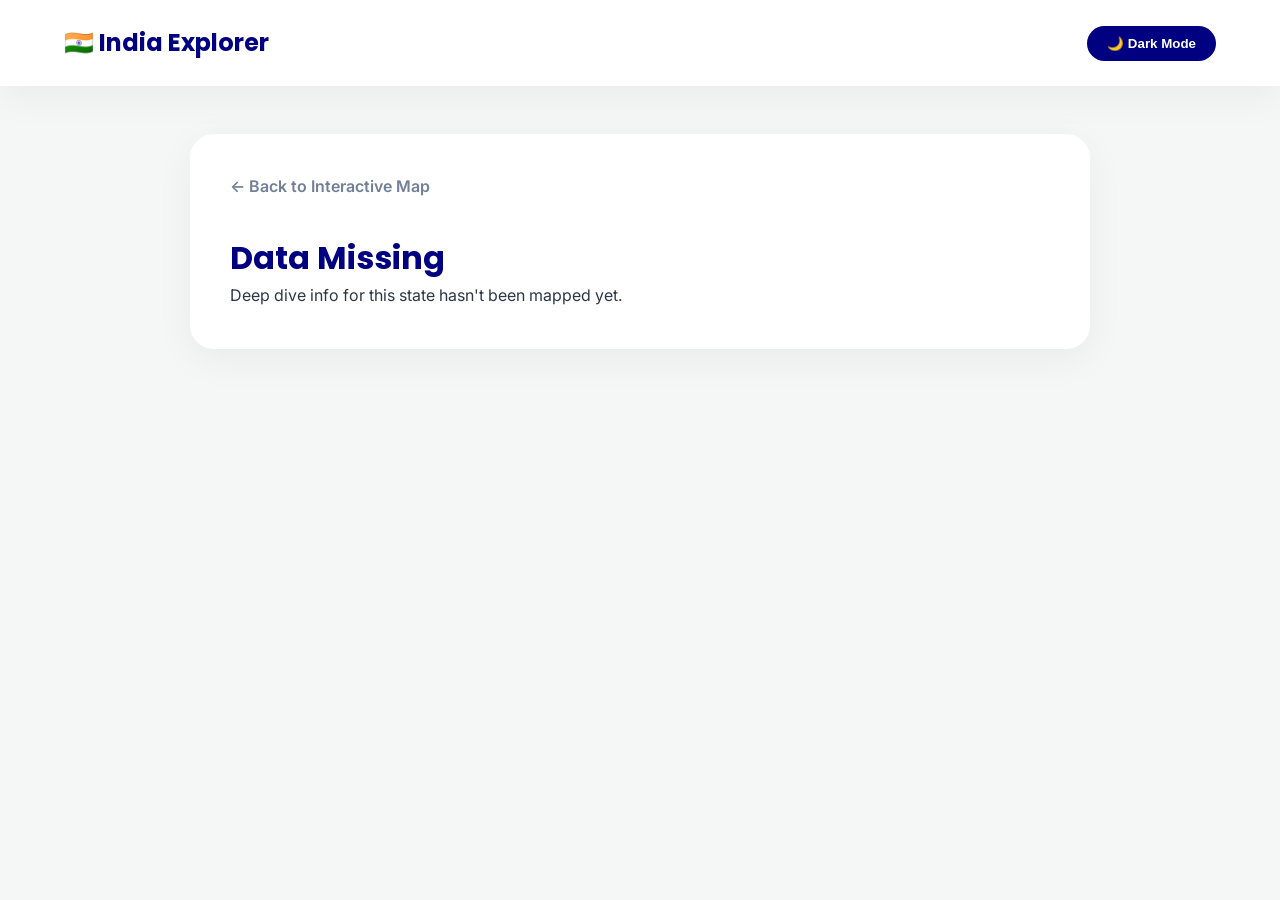
<file: details.html>
<!DOCTYPE html>
<html lang="en">
<head>
    <meta charset="UTF-8">
    <meta name="viewport" content="width=device-width, initial-scale=1.0">
    <title>State Deep Dive</title>
    <link href="https://fonts.googleapis.com/css2?family=Inter:wght@400;500&family=Poppins:wght@600;700&display=swap" rel="stylesheet">
    <link rel="stylesheet" href="style.css">
</head>
<body>
    <script>if (localStorage.getItem('theme') === 'dark') document.body.classList.add('dark-mode');</script>

    <nav class="navbar">
        <a href="index.html" class="nav-brand">🇮🇳 India Explorer</a>
        <div class="nav-links">
            <button id="theme-toggle" class="theme-toggle">🌙 Dark Mode</button>
        </div>
    </nav>

    <main class="details-container fade-in">
        <a href="index.html" class="back-btn">← Back to Interactive Map</a>
        <div id="content"></div>
    </main>

    <script src="data.js"></script>
    <script src="script.js"></script>
    
    <script>
        const urlParams = new URLSearchParams(window.location.search);
        const stateId = urlParams.get('id');
        
        setTimeout(() => {
            const data = typeof statesData !== 'undefined' ? statesData[stateId] : null;
            const contentDiv = document.getElementById('content');

            if (data && data.history) {
                contentDiv.innerHTML = `
                    <h1 style="font-size: 3rem; margin-bottom: 2rem;">${data.name}</h1>
                    
                    <h3>📜 Rich History</h3>
                    <p>${data.history}</p>
                    
                    <h3>✨ Regional Specialties</h3>
                    <p>${data.specialties}</p>
                    
                    <h3>🎭 Cultural Traditions</h3>
                    <p>${data.traditions}</p>
                    
                    <h3>👗 Traditional Clothing</h3>
                    <p>${data.clothing}</p>
                `;
            } else {
                contentDiv.innerHTML = `<h1>Data Missing</h1><p>Deep dive info for this state hasn't been mapped yet.</p>`;
            }
        }, 50);
    </script>
</body>
</html>
</file>
<file: style.css>
/* --- DESIGN SYSTEM VARIABLES --- */
:root {
    --bg-color: #f4f7f6;
    --surface-color: #ffffff;
    --text-main: #2d3748;
    --text-muted: #718096;
    --accent-orange: #FF9933; /* Saffron */
    --accent-green: #138808;  /* India Green */
    --accent-blue: #000080;   /* Ashoka Blue */
    --shadow-soft: 0 10px 40px rgba(0, 0, 0, 0.05);
    --shadow-hover: 0 15px 50px rgba(0, 0, 0, 0.1);
    --border-radius: 24px;
}

/* --- DARK MODE OVERRIDES --- */
body.dark-mode {
    --bg-color: #121212;
    --surface-color: #1e1e1e;
    --text-main: #f8f9fa;
    --text-muted: #a0aec0;
    --shadow-soft: 0 10px 40px rgba(0, 0, 0, 0.4);
    --shadow-hover: 0 15px 50px rgba(0, 0, 0, 0.6);
}

* {
    margin: 0;
    padding: 0;
    box-sizing: border-box;
}

body {
    background-color: var(--bg-color);
    color: var(--text-main);
    font-family: 'Inter', sans-serif;
    transition: background-color 0.4s ease, color 0.4s ease;
    line-height: 1.6;
}

h1, h2, h3 {
    font-family: 'Poppins', sans-serif;
    color: var(--accent-blue);
}

body.dark-mode h1, body.dark-mode h2, body.dark-mode h3 {
    color: var(--accent-orange);
}

/* --- NAVIGATION BAR --- */
.navbar {
    display: flex;
    justify-content: space-between;
    align-items: center;
    padding: 1.5rem 5%;
    background-color: var(--surface-color);
    box-shadow: var(--shadow-soft);
    position: sticky;
    top: 0;
    z-index: 100;
}

.nav-brand {
    font-family: 'Poppins', sans-serif;
    font-size: 1.5rem;
    font-weight: 700;
    color: var(--accent-blue);
    text-decoration: none;
}

body.dark-mode .nav-brand { color: #fff; }

.nav-links {
    display: flex;
    gap: 1.5rem;
    align-items: center;
}

/* --- MAIN LAYOUT --- */
.container {
    display: flex;
    flex-wrap: wrap; /* Makes it responsive for mobile */
    max-width: 1200px;
    margin: 3rem auto;
    gap: 2rem;
    padding: 0 1.5rem;
}

.map-section, .info-panel, .details-container {
    background: var(--surface-color);
    border-radius: var(--border-radius);
    padding: 2.5rem;
    box-shadow: var(--shadow-soft);
    transition: transform 0.3s ease, box-shadow 0.3s ease, background-color 0.4s ease;
}

.map-section {
    flex: 1.5; /* Takes up more space on desktop */
    min-width: 320px;
    display: flex;
    justify-content: center;
}

.info-panel {
    flex: 1;
    min-width: 320px;
    display: flex;
    flex-direction: column;
    justify-content: center;
}

/* --- MAP ACCESSIBILITY & HOVERS --- */
svg {
    width: 100%;
    height: auto;
    max-height: 650px;
}

path.land {
    cursor: pointer;
    transition: fill 0.3s ease, transform 0.2s ease, filter 0.3s ease;
    transform-origin: center;
}

/* Adds a glowing drop shadow on hover instead of just changing color */
path.land:hover, path.land:focus {
    fill: var(--accent-orange) !important; 
    outline: none;
    filter: drop-shadow(0px 4px 6px rgba(255, 153, 51, 0.4));
}

path.land.active-state {
    fill: var(--accent-green) !important;
    filter: drop-shadow(0px 4px 6px rgba(19, 136, 8, 0.4));
}

body.dark-mode path.land {
    fill: #2d3748;
    stroke: #4a5568;
}

/* --- INFO CARDS --- */
.info-panel h2 {
    font-size: 2.2rem;
    margin-bottom: 1.5rem;
    padding-bottom: 1rem;
    border-bottom: 2px solid var(--bg-color);
}

.info-item {
    margin-bottom: 1.2rem;
    font-size: 1.1rem;
    background: var(--bg-color);
    padding: 12px 18px;
    border-radius: 12px;
    border-left: 5px solid var(--accent-green);
    color: var(--text-main);
    transition: transform 0.2s ease;
}

.info-item:hover {
    transform: translateX(5px);
}

body.dark-mode .info-item {
    border-left: 5px solid var(--accent-orange);
}

/* --- BUTTONS --- */
.primary-btn {
    display: inline-block;
    margin-top: 1rem;
    padding: 14px 28px;
    background-color: var(--accent-green);
    color: white;
    text-decoration: none;
    border-radius: 50px; /* Pill shape */
    font-weight: 600;
    text-align: center;
    transition: all 0.3s ease;
    box-shadow: 0 4px 15px rgba(19, 136, 8, 0.3);
    border: none;
    cursor: pointer;
}

.primary-btn:hover {
    background-color: #0e6b05;
    transform: translateY(-2px);
    box-shadow: 0 6px 20px rgba(19, 136, 8, 0.4);
}

.theme-toggle {
    background: var(--accent-blue);
    color: white;
    border: none;
    border-radius: 50px;
    padding: 10px 20px;
    font-weight: 600;
    cursor: pointer;
    transition: all 0.3s ease;
}

body.dark-mode .theme-toggle {
    background: #f1f1f1;
    color: #333;
}

/* --- DEEP DIVE PAGE STYLING --- */
.details-container {
    max-width: 900px;
    margin: 3rem auto;
}

.back-btn {
    display: inline-flex;
    align-items: center;
    color: var(--text-muted);
    text-decoration: none;
    font-weight: 600;
    margin-bottom: 2rem;
    transition: color 0.2s;
}

.back-btn:hover { color: var(--accent-blue); }
body.dark-mode .back-btn:hover { color: var(--accent-orange); }

/* --- ANIMATIONS --- */
.fade-in {
    animation: fadeIn 0.5s cubic-bezier(0.4, 0, 0.2, 1) forwards;
}

@keyframes fadeIn {
    from { opacity: 0; transform: translateY(15px); }
    to { opacity: 1; transform: translateY(0); }
}
</file>
